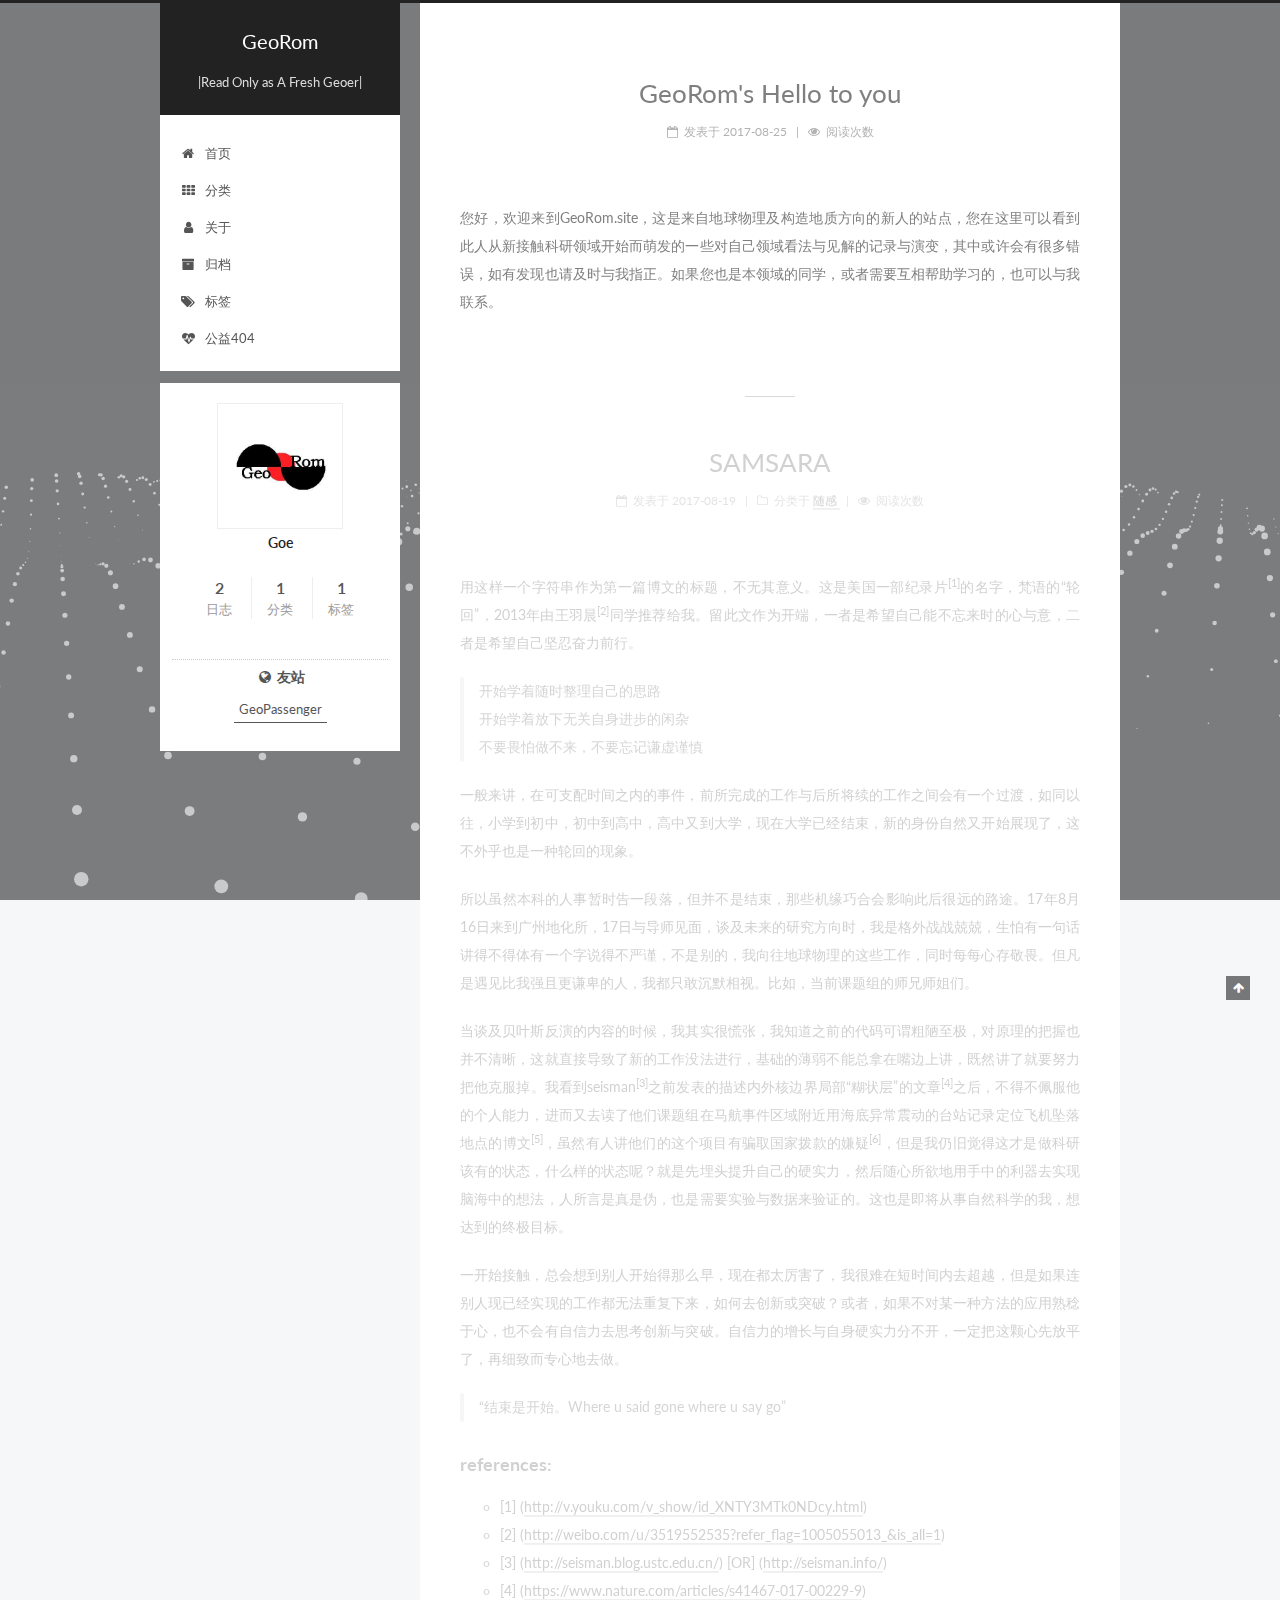
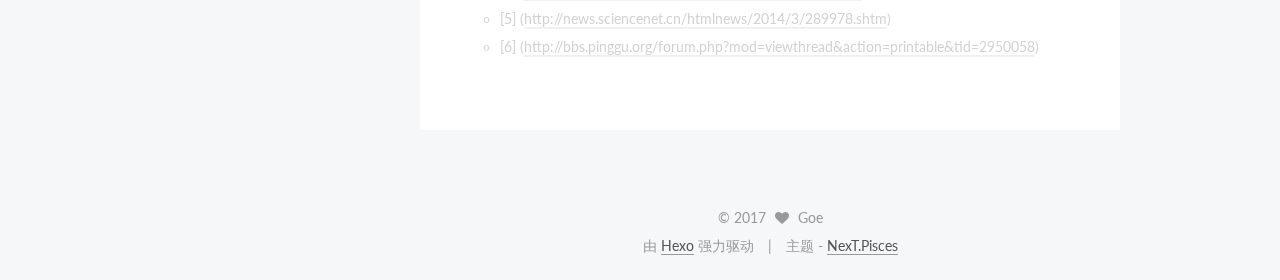
<file: index.html>
<!DOCTYPE html>



  


<html class="theme-next pisces use-motion" lang="zh-Hans">
<head>
  <meta charset="UTF-8"/>
<meta http-equiv="X-UA-Compatible" content="IE=edge" />
<meta name="viewport" content="width=device-width, initial-scale=1, maximum-scale=1"/>
<meta name="theme-color" content="#222">









<meta http-equiv="Cache-Control" content="no-transform" />
<meta http-equiv="Cache-Control" content="no-siteapp" />















  
  
  <link href="/lib/fancybox/source/jquery.fancybox.css?v=2.1.5" rel="stylesheet" type="text/css" />




  
  
  
  

  
    
    
  

  

  

  

  

  
    
    
    <link href="//fonts.googleapis.com/css?family=Lato:300,300italic,400,400italic,700,700italic&subset=latin,latin-ext" rel="stylesheet" type="text/css">
  






<link href="/lib/font-awesome/css/font-awesome.min.css?v=4.6.2" rel="stylesheet" type="text/css" />

<link href="/css/main.css?v=5.1.2" rel="stylesheet" type="text/css" />


  <meta name="keywords" content="Hexo, NexT" />








  <link rel="shortcut icon" type="image/x-icon" href="/favicon.ico?v=5.1.2" />






<meta property="og:type" content="website">
<meta property="og:title" content="GeoRom">
<meta property="og:url" content="http://georom.site/index.html">
<meta property="og:site_name" content="GeoRom">
<meta property="og:locale" content="zh-Hans">
<meta name="twitter:card" content="summary">
<meta name="twitter:title" content="GeoRom">



<script type="text/javascript" id="hexo.configurations">
  var NexT = window.NexT || {};
  var CONFIG = {
    root: '/',
    scheme: 'Pisces',
    sidebar: {"position":"left","display":"post","offset":12,"offset_float":12,"b2t":false,"scrollpercent":false,"onmobile":false},
    fancybox: true,
    tabs: true,
    motion: true,
    duoshuo: {
      userId: '0',
      author: '博主'
    },
    algolia: {
      applicationID: '',
      apiKey: '',
      indexName: '',
      hits: {"per_page":10},
      labels: {"input_placeholder":"Search for Posts","hits_empty":"We didn't find any results for the search: ${query}","hits_stats":"${hits} results found in ${time} ms"}
    }
  };
</script>



  <link rel="canonical" href="http://georom.site/"/>





  <title>GeoRom</title>
  





  <script type="text/javascript">
    var _hmt = _hmt || [];
    (function() {
      var hm = document.createElement("script");
      hm.src = "https://hm.baidu.com/hm.js?2c450b3058c0889947b4d451c3737093";
      var s = document.getElementsByTagName("script")[0];
      s.parentNode.insertBefore(hm, s);
    })();
  </script>




</head>

<body itemscope itemtype="http://schema.org/WebPage" lang="zh-Hans">

  
  
    
  

  <div class="container sidebar-position-left 
   page-home 
 ">
    <div class="headband"></div>

    <header id="header" class="header" itemscope itemtype="http://schema.org/WPHeader">
      <div class="header-inner"><div class="site-brand-wrapper">
  <div class="site-meta ">
    

    <div class="custom-logo-site-title">
      <a href="/"  class="brand" rel="start">
        <span class="logo-line-before"><i></i></span>
        <span class="site-title">GeoRom</span>
        <span class="logo-line-after"><i></i></span>
      </a>
    </div>
      
        <p class="site-subtitle">|Read Only as A Fresh Geoer|</p>
      
  </div>

  <div class="site-nav-toggle">
    <button>
      <span class="btn-bar"></span>
      <span class="btn-bar"></span>
      <span class="btn-bar"></span>
    </button>
  </div>
</div>

<nav class="site-nav">
  

  
    <ul id="menu" class="menu">
      
        
        <li class="menu-item menu-item-home">
          <a href="/" rel="section">
            
              <i class="menu-item-icon fa fa-fw fa-home"></i> <br />
            
            首页
          </a>
        </li>
      
        
        <li class="menu-item menu-item-categories">
          <a href="/categories/" rel="section">
            
              <i class="menu-item-icon fa fa-fw fa-th"></i> <br />
            
            分类
          </a>
        </li>
      
        
        <li class="menu-item menu-item-about">
          <a href="/about/" rel="section">
            
              <i class="menu-item-icon fa fa-fw fa-user"></i> <br />
            
            关于
          </a>
        </li>
      
        
        <li class="menu-item menu-item-archives">
          <a href="/archives/" rel="section">
            
              <i class="menu-item-icon fa fa-fw fa-archive"></i> <br />
            
            归档
          </a>
        </li>
      
        
        <li class="menu-item menu-item-tags">
          <a href="/tags/" rel="section">
            
              <i class="menu-item-icon fa fa-fw fa-tags"></i> <br />
            
            标签
          </a>
        </li>
      
        
        <li class="menu-item menu-item-commonweal">
          <a href="/404.html" rel="section">
            
              <i class="menu-item-icon fa fa-fw fa-heartbeat"></i> <br />
            
            公益404
          </a>
        </li>
      

      
    </ul>
  

  
</nav>



 </div>
    </header>

    <main id="main" class="main">
      <div class="main-inner">
        <div class="content-wrap">
          <div id="content" class="content">
            
  <section id="posts" class="posts-expand">
    
      

  

  
  
  

  <article class="post post-type-normal" itemscope itemtype="http://schema.org/Article">
  
  
  
  <div class="post-block">
    <link itemprop="mainEntityOfPage" href="http://georom.site/2017/08/25/hello-world/">

    <span hidden itemprop="author" itemscope itemtype="http://schema.org/Person">
      <meta itemprop="name" content="Goe">
      <meta itemprop="description" content="">
      <meta itemprop="image" content="/images/avatar.gif">
    </span>

    <span hidden itemprop="publisher" itemscope itemtype="http://schema.org/Organization">
      <meta itemprop="name" content="GeoRom">
    </span>

    
      <header class="post-header">

        
        
          <h1 class="post-title" itemprop="name headline">
                
                <a class="post-title-link" href="/2017/08/25/hello-world/" itemprop="url">GeoRom's Hello to you</a></h1>
        

        <div class="post-meta">
          <span class="post-time">
            
              <span class="post-meta-item-icon">
                <i class="fa fa-calendar-o"></i>
              </span>
              
                <span class="post-meta-item-text">发表于</span>
              
              <time title="创建于" itemprop="dateCreated datePublished" datetime="2017-08-25T09:30:09+08:00">
                2017-08-25
              </time>
            

            

            
          </span>

          

          
            
          

          
          
             <span id="/2017/08/25/hello-world/" class="leancloud_visitors" data-flag-title="GeoRom's Hello to you">
               <span class="post-meta-divider">|</span>
               <span class="post-meta-item-icon">
                 <i class="fa fa-eye"></i>
               </span>
               
                 <span class="post-meta-item-text">阅读次数 </span>
               
                 <span class="leancloud-visitors-count"></span>
             </span>
          

          

          

          

        </div>
      </header>
    

    
    
    
    <div class="post-body" itemprop="articleBody">

      
      

      
        
          
            <p>您好，欢迎来到GeoRom.site，这是来自地球物理及构造地质方向的新人的站点，您在这里可以看到此人从新接触科研领域开始而萌发的一些对自己领域看法与见解的记录与演变，其中或许会有很多错误，如有发现也请及时与我指正。如果您也是本领域的同学，或者需要互相帮助学习的，也可以与我联系。</p>

          
        
      
    </div>
    
    
    

    

    

    

    <footer class="post-footer">
      

      

      

      
      
        <div class="post-eof"></div>
      
    </footer>
  </div>
  
  
  
  </article>


    
      

  

  
  
  

  <article class="post post-type-normal" itemscope itemtype="http://schema.org/Article">
  
  
  
  <div class="post-block">
    <link itemprop="mainEntityOfPage" href="http://georom.site/2017/08/19/Samsara/">

    <span hidden itemprop="author" itemscope itemtype="http://schema.org/Person">
      <meta itemprop="name" content="Goe">
      <meta itemprop="description" content="">
      <meta itemprop="image" content="/images/avatar.gif">
    </span>

    <span hidden itemprop="publisher" itemscope itemtype="http://schema.org/Organization">
      <meta itemprop="name" content="GeoRom">
    </span>

    
      <header class="post-header">

        
        
          <h1 class="post-title" itemprop="name headline">
                
                <a class="post-title-link" href="/2017/08/19/Samsara/" itemprop="url">SAMSARA</a></h1>
        

        <div class="post-meta">
          <span class="post-time">
            
              <span class="post-meta-item-icon">
                <i class="fa fa-calendar-o"></i>
              </span>
              
                <span class="post-meta-item-text">发表于</span>
              
              <time title="创建于" itemprop="dateCreated datePublished" datetime="2017-08-19T19:57:17+08:00">
                2017-08-19
              </time>
            

            

            
          </span>

          
            <span class="post-category" >
            
              <span class="post-meta-divider">|</span>
            
              <span class="post-meta-item-icon">
                <i class="fa fa-folder-o"></i>
              </span>
              
                <span class="post-meta-item-text">分类于</span>
              
              
                <span itemprop="about" itemscope itemtype="http://schema.org/Thing">
                  <a href="/categories/Thinkings/" itemprop="url" rel="index">
                    <span itemprop="name">随感</span>
                  </a>
                </span>

                
                
              
            </span>
          

          
            
          

          
          
             <span id="/2017/08/19/Samsara/" class="leancloud_visitors" data-flag-title="SAMSARA">
               <span class="post-meta-divider">|</span>
               <span class="post-meta-item-icon">
                 <i class="fa fa-eye"></i>
               </span>
               
                 <span class="post-meta-item-text">阅读次数 </span>
               
                 <span class="leancloud-visitors-count"></span>
             </span>
          

          

          

          

        </div>
      </header>
    

    
    
    
    <div class="post-body" itemprop="articleBody">

      
      

      
        
          
            <p>用这样一个字符串作为第一篇博文的标题，不无其意义。这是美国一部纪录片<sup>[1]</sup>的名字，梵语的“轮回”，2013年由王羽晨<sup>[2]</sup>同学推荐给我。留此文作为开端，一者是希望自己能不忘来时的心与意，二者是希望自己坚忍奋力前行。</p>
<blockquote>
<p>开始学着随时整理自己的思路<br>开始学着放下无关自身进步的闲杂<br>不要畏怕做不来，不要忘记谦虚谨慎  <br></p>
</blockquote>
<p>一般来讲，在可支配时间之内的事件，前所完成的工作与后所将续的工作之间会有一个过渡，如同以往，小学到初中，初中到高中，高中又到大学，现在大学已经结束，新的身份自然又开始展现了，这不外乎也是一种轮回的现象。</p>
<p>所以虽然本科的人事暂时告一段落，但并不是结束，那些机缘巧合会影响此后很远的路途。17年8月16日来到广州地化所，17日与导师见面，谈及未来的研究方向时，我是格外战战兢兢，生怕有一句话讲得不得体有一个字说得不严谨，不是别的，我向往地球物理的这些工作，同时每每心存敬畏。但凡是遇见比我强且更谦卑的人，我都只敢沉默相视。比如，当前课题组的师兄师姐们。<br></p>
<p>当谈及贝叶斯反演的内容的时候，我其实很慌张，我知道之前的代码可谓粗陋至极，对原理的把握也并不清晰，这就直接导致了新的工作没法进行，基础的薄弱不能总拿在嘴边上讲，既然讲了就要努力把他克服掉。我看到seisman<sup>[3]</sup>之前发表的描述内外核边界局部“糊状层”的文章<sup>[4]</sup>之后，不得不佩服他的个人能力，进而又去读了他们课题组在马航事件区域附近用海底异常震动的台站记录定位飞机坠落地点的博文<sup>[5]</sup>，虽然有人讲他们的这个项目有骗取国家拨款的嫌疑<sup>[6]</sup>，但是我仍旧觉得这才是做科研该有的状态，什么样的状态呢？就是先埋头提升自己的硬实力，然后随心所欲地用手中的利器去实现脑海中的想法，人所言是真是伪，也是需要实验与数据来验证的。这也是即将从事自然科学的我，想达到的终极目标。<br></p>
<p>一开始接触，总会想到别人开始得那么早，现在都太厉害了，我很难在短时间内去超越，但是如果连别人现已经实现的工作都无法重复下来，如何去创新或突破？或者，如果不对某一种方法的应用熟稔于心，也不会有自信力去思考创新与突破。自信力的增长与自身硬实力分不开，一定把这颗心先放平了，再细致而专心地去做。</p>
<blockquote>
<p>“结束是开始。Where u said gone where u say go” </p>
</blockquote>
<h3 id="references"><a href="#references" class="headerlink" title="references:"></a>references:</h3><ul>
<li>[1] (<a href="http://v.youku.com/v_show/id_XNTY3MTk0NDcy.html" target="_blank" rel="external">http://v.youku.com/v_show/id_XNTY3MTk0NDcy.html</a>) </li>
<li>[2] (<a href="http://weibo.com/u/3519552535?refer_flag=1005055013_&amp;is_all=1" target="_blank" rel="external">http://weibo.com/u/3519552535?refer_flag=1005055013_&amp;is_all=1</a>)</li>
<li>[3] (<a href="http://seisman.blog.ustc.edu.cn/" target="_blank" rel="external">http://seisman.blog.ustc.edu.cn/</a>) [OR] (<a href="http://seisman.info/" target="_blank" rel="external">http://seisman.info/</a>)</li>
<li>[4] (<a href="https://www.nature.com/articles/s41467-017-00229-9" target="_blank" rel="external">https://www.nature.com/articles/s41467-017-00229-9</a>)</li>
<li>[5] (<a href="http://news.sciencenet.cn/htmlnews/2014/3/289978.shtm" target="_blank" rel="external">http://news.sciencenet.cn/htmlnews/2014/3/289978.shtm</a>)</li>
<li>[6] (<a href="http://bbs.pinggu.org/forum.php?mod=viewthread&amp;action=printable&amp;tid=2950058" target="_blank" rel="external">http://bbs.pinggu.org/forum.php?mod=viewthread&amp;action=printable&amp;tid=2950058</a>)</li>
</ul>

          
        
      
    </div>
    
    
    

    

    

    

    <footer class="post-footer">
      

      

      

      
      
        <div class="post-eof"></div>
      
    </footer>
  </div>
  
  
  
  </article>


    
  </section>

  


          </div>
          


          

        </div>
        
          
  
  <div class="sidebar-toggle">
    <div class="sidebar-toggle-line-wrap">
      <span class="sidebar-toggle-line sidebar-toggle-line-first"></span>
      <span class="sidebar-toggle-line sidebar-toggle-line-middle"></span>
      <span class="sidebar-toggle-line sidebar-toggle-line-last"></span>
    </div>
  </div>

  <aside id="sidebar" class="sidebar">
    
    <div class="sidebar-inner">

      

      

      <section class="site-overview sidebar-panel sidebar-panel-active">
        <div class="site-author motion-element" itemprop="author" itemscope itemtype="http://schema.org/Person">
          <img class="site-author-image" itemprop="image"
               src="/images/avatar.gif"
               alt="Goe" />
          <p class="site-author-name" itemprop="name">Goe</p>
           
              <p class="site-description motion-element" itemprop="description"></p>
          
        </div>
        <nav class="site-state motion-element">

          
            <div class="site-state-item site-state-posts">
              <a href="/archives/">
                <span class="site-state-item-count">2</span>
                <span class="site-state-item-name">日志</span>
              </a>
            </div>
          

          
            
            
            <div class="site-state-item site-state-categories">
              <a href="/categories/index.html">
                <span class="site-state-item-count">1</span>
                <span class="site-state-item-name">分类</span>
              </a>
            </div>
          

          
            
            
            <div class="site-state-item site-state-tags">
              <a href="/tags/index.html">
                <span class="site-state-item-count">1</span>
                <span class="site-state-item-name">标签</span>
              </a>
            </div>
          

        </nav>

        

        <div class="links-of-author motion-element">
          
        </div>

        
        

        
        
          <div class="links-of-blogroll motion-element links-of-blogroll-inline">
            <div class="links-of-blogroll-title">
              <i class="fa  fa-fw fa-globe"></i>
              友站
            </div>
            <ul class="links-of-blogroll-list">
              
                <li class="links-of-blogroll-item">
                  <a href="http://geopassenger.github.io/" title="GeoPassenger" target="_blank">GeoPassenger</a>
                </li>
              
            </ul>
          </div>
        

        


      </section>

      

      

    </div>
  </aside>


        
      </div>
    </main>

    <footer id="footer" class="footer">
      <div class="footer-inner">
        <div class="copyright" >
  
  &copy; 
  <span itemprop="copyrightYear">2017</span>
  <span class="with-love">
    <i class="fa fa-heart"></i>
  </span>
  <span class="author" itemprop="copyrightHolder">Goe</span>
</div>


<div class="powered-by">
  由 <a class="theme-link" href="https://hexo.io">Hexo</a> 强力驱动
</div>

<div class="theme-info">
  主题 -
  <a class="theme-link" href="https://github.com/iissnan/hexo-theme-next">
    NexT.Pisces
  </a>
</div>


        







        
      </div>
    </footer>

    
      <div class="back-to-top">
        <i class="fa fa-arrow-up"></i>
        
      </div>
    

  </div>

  

<script type="text/javascript">
  if (Object.prototype.toString.call(window.Promise) !== '[object Function]') {
    window.Promise = null;
  }
</script>









  




  
  









  
  <script type="text/javascript" src="/lib/jquery/index.js?v=2.1.3"></script>

  
  <script type="text/javascript" src="/lib/fastclick/lib/fastclick.min.js?v=1.0.6"></script>

  
  <script type="text/javascript" src="/lib/jquery_lazyload/jquery.lazyload.js?v=1.9.7"></script>

  
  <script type="text/javascript" src="/lib/velocity/velocity.min.js?v=1.2.1"></script>

  
  <script type="text/javascript" src="/lib/velocity/velocity.ui.min.js?v=1.2.1"></script>

  
  <script type="text/javascript" src="/lib/fancybox/source/jquery.fancybox.pack.js?v=2.1.5"></script>

  
  <script type="text/javascript" src="/lib/three/three.min.js"></script>

  
  <script type="text/javascript" src="/lib/three/three-waves.min.js"></script>


  


  <script type="text/javascript" src="/js/src/utils.js?v=5.1.2"></script>

  <script type="text/javascript" src="/js/src/motion.js?v=5.1.2"></script>



  
  


  <script type="text/javascript" src="/js/src/affix.js?v=5.1.2"></script>

  <script type="text/javascript" src="/js/src/schemes/pisces.js?v=5.1.2"></script>



  
    <script type="text/javascript" src="/js/src/scrollspy.js?v=5.1.2"></script>
<script type="text/javascript" src="/js/src/post-details.js?v=5.1.2"></script>

  

  


  <script type="text/javascript" src="/js/src/bootstrap.js?v=5.1.2"></script>



  


  




	





  
    

    
  





  






  





  

  
  <script src="https://cdn1.lncld.net/static/js/av-core-mini-0.6.4.js"></script>
  <script>AV.initialize("xGYlmsUWqq7Cf9TQ9kEsfIvv-gzGzoHsz", "LjLNMjYgLv3JV2y9hXqkErmh");</script>
  <script>
    function showTime(Counter) {
      var query = new AV.Query(Counter);
      var entries = [];
      var $visitors = $(".leancloud_visitors");

      $visitors.each(function () {
        entries.push( $(this).attr("id").trim() );
      });

      query.containedIn('url', entries);
      query.find()
        .done(function (results) {
          var COUNT_CONTAINER_REF = '.leancloud-visitors-count';

          if (results.length === 0) {
            $visitors.find(COUNT_CONTAINER_REF).text(0);
            return;
          }

          for (var i = 0; i < results.length; i++) {
            var item = results[i];
            var url = item.get('url');
            var time = item.get('time');
            var element = document.getElementById(url);

            $(element).find(COUNT_CONTAINER_REF).text(time);
          }
          for(var i = 0; i < entries.length; i++) {
            var url = entries[i];
            var element = document.getElementById(url);
            var countSpan = $(element).find(COUNT_CONTAINER_REF);
            if( countSpan.text() == '') {
              countSpan.text(0);
            }
          }
        })
        .fail(function (object, error) {
          console.log("Error: " + error.code + " " + error.message);
        });
    }

    function addCount(Counter) {
      var $visitors = $(".leancloud_visitors");
      var url = $visitors.attr('id').trim();
      var title = $visitors.attr('data-flag-title').trim();
      var query = new AV.Query(Counter);

      query.equalTo("url", url);
      query.find({
        success: function(results) {
          if (results.length > 0) {
            var counter = results[0];
            counter.fetchWhenSave(true);
            counter.increment("time");
            counter.save(null, {
              success: function(counter) {
                var $element = $(document.getElementById(url));
                $element.find('.leancloud-visitors-count').text(counter.get('time'));
              },
              error: function(counter, error) {
                console.log('Failed to save Visitor num, with error message: ' + error.message);
              }
            });
          } else {
            var newcounter = new Counter();
            /* Set ACL */
            var acl = new AV.ACL();
            acl.setPublicReadAccess(true);
            acl.setPublicWriteAccess(true);
            newcounter.setACL(acl);
            /* End Set ACL */
            newcounter.set("title", title);
            newcounter.set("url", url);
            newcounter.set("time", 1);
            newcounter.save(null, {
              success: function(newcounter) {
                var $element = $(document.getElementById(url));
                $element.find('.leancloud-visitors-count').text(newcounter.get('time'));
              },
              error: function(newcounter, error) {
                console.log('Failed to create');
              }
            });
          }
        },
        error: function(error) {
          console.log('Error:' + error.code + " " + error.message);
        }
      });
    }

    $(function() {
      var Counter = AV.Object.extend("Counter");
      if ($('.leancloud_visitors').length == 1) {
        addCount(Counter);
      } else if ($('.post-title-link').length > 1) {
        showTime(Counter);
      }
    });
  </script>



  

  

  

  

  

</body>
</html>
</file>
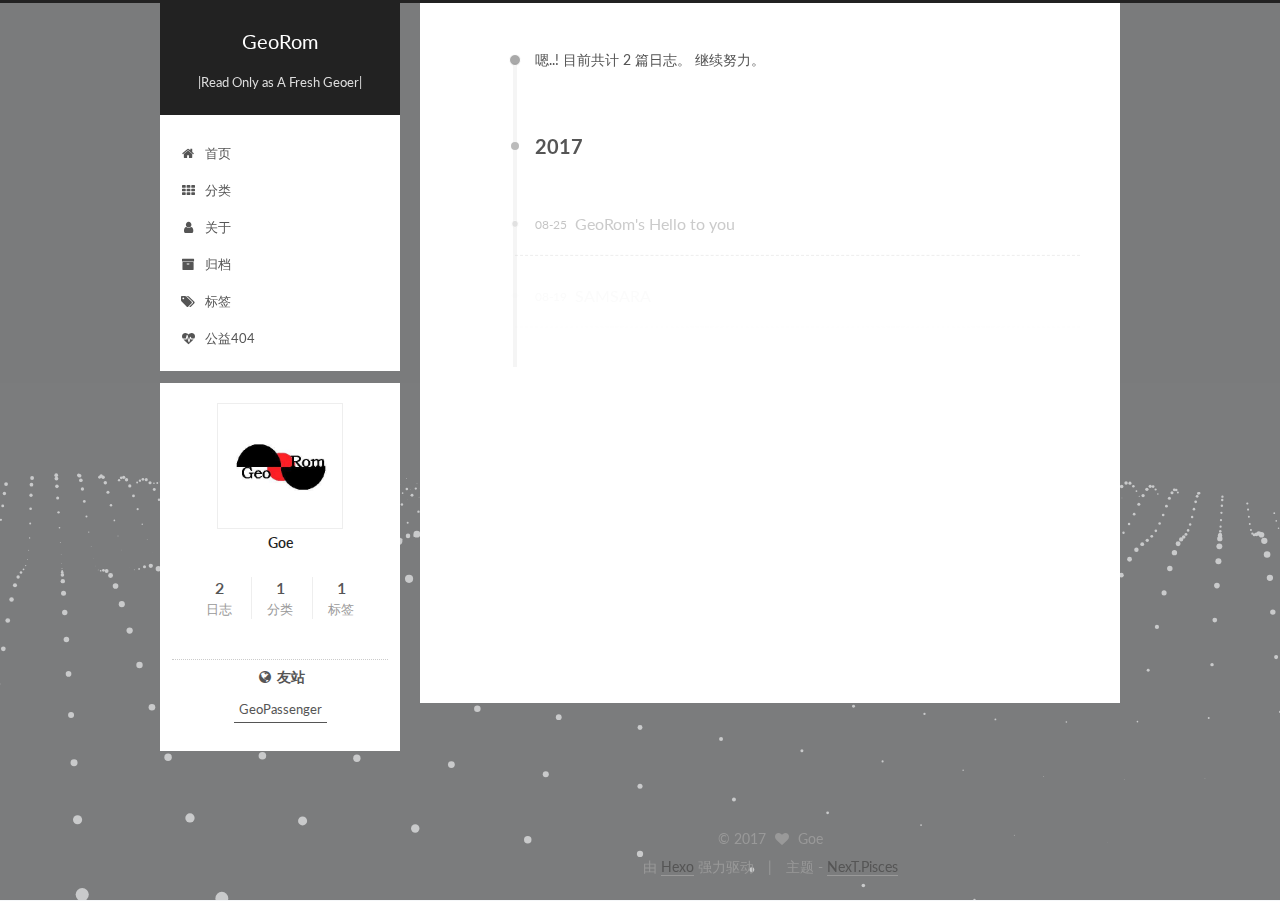
<file: archives/index.html>
<!DOCTYPE html>



  


<html class="theme-next pisces use-motion" lang="zh-Hans">
<head>
  <meta charset="UTF-8"/>
<meta http-equiv="X-UA-Compatible" content="IE=edge" />
<meta name="viewport" content="width=device-width, initial-scale=1, maximum-scale=1"/>
<meta name="theme-color" content="#222">









<meta http-equiv="Cache-Control" content="no-transform" />
<meta http-equiv="Cache-Control" content="no-siteapp" />















  
  
  <link href="/lib/fancybox/source/jquery.fancybox.css?v=2.1.5" rel="stylesheet" type="text/css" />




  
  
  
  

  
    
    
  

  

  

  

  

  
    
    
    <link href="//fonts.googleapis.com/css?family=Lato:300,300italic,400,400italic,700,700italic&subset=latin,latin-ext" rel="stylesheet" type="text/css">
  






<link href="/lib/font-awesome/css/font-awesome.min.css?v=4.6.2" rel="stylesheet" type="text/css" />

<link href="/css/main.css?v=5.1.2" rel="stylesheet" type="text/css" />


  <meta name="keywords" content="Hexo, NexT" />








  <link rel="shortcut icon" type="image/x-icon" href="/favicon.ico?v=5.1.2" />






<meta property="og:type" content="website">
<meta property="og:title" content="GeoRom">
<meta property="og:url" content="http://georom.site/archives/index.html">
<meta property="og:site_name" content="GeoRom">
<meta property="og:locale" content="zh-Hans">
<meta name="twitter:card" content="summary">
<meta name="twitter:title" content="GeoRom">



<script type="text/javascript" id="hexo.configurations">
  var NexT = window.NexT || {};
  var CONFIG = {
    root: '/',
    scheme: 'Pisces',
    sidebar: {"position":"left","display":"post","offset":12,"offset_float":12,"b2t":false,"scrollpercent":false,"onmobile":false},
    fancybox: true,
    tabs: true,
    motion: true,
    duoshuo: {
      userId: '0',
      author: '博主'
    },
    algolia: {
      applicationID: '',
      apiKey: '',
      indexName: '',
      hits: {"per_page":10},
      labels: {"input_placeholder":"Search for Posts","hits_empty":"We didn't find any results for the search: ${query}","hits_stats":"${hits} results found in ${time} ms"}
    }
  };
</script>



  <link rel="canonical" href="http://georom.site/archives/"/>





  <title>归档 | GeoRom</title>
  





  <script type="text/javascript">
    var _hmt = _hmt || [];
    (function() {
      var hm = document.createElement("script");
      hm.src = "https://hm.baidu.com/hm.js?2c450b3058c0889947b4d451c3737093";
      var s = document.getElementsByTagName("script")[0];
      s.parentNode.insertBefore(hm, s);
    })();
  </script>




</head>

<body itemscope itemtype="http://schema.org/WebPage" lang="zh-Hans">

  
  
    
  

  <div class="container sidebar-position-left  page-archive  ">
    <div class="headband"></div>

    <header id="header" class="header" itemscope itemtype="http://schema.org/WPHeader">
      <div class="header-inner"><div class="site-brand-wrapper">
  <div class="site-meta ">
    

    <div class="custom-logo-site-title">
      <a href="/"  class="brand" rel="start">
        <span class="logo-line-before"><i></i></span>
        <span class="site-title">GeoRom</span>
        <span class="logo-line-after"><i></i></span>
      </a>
    </div>
      
        <p class="site-subtitle">|Read Only as A Fresh Geoer|</p>
      
  </div>

  <div class="site-nav-toggle">
    <button>
      <span class="btn-bar"></span>
      <span class="btn-bar"></span>
      <span class="btn-bar"></span>
    </button>
  </div>
</div>

<nav class="site-nav">
  

  
    <ul id="menu" class="menu">
      
        
        <li class="menu-item menu-item-home">
          <a href="/" rel="section">
            
              <i class="menu-item-icon fa fa-fw fa-home"></i> <br />
            
            首页
          </a>
        </li>
      
        
        <li class="menu-item menu-item-categories">
          <a href="/categories/" rel="section">
            
              <i class="menu-item-icon fa fa-fw fa-th"></i> <br />
            
            分类
          </a>
        </li>
      
        
        <li class="menu-item menu-item-about">
          <a href="/about/" rel="section">
            
              <i class="menu-item-icon fa fa-fw fa-user"></i> <br />
            
            关于
          </a>
        </li>
      
        
        <li class="menu-item menu-item-archives">
          <a href="/archives/" rel="section">
            
              <i class="menu-item-icon fa fa-fw fa-archive"></i> <br />
            
            归档
          </a>
        </li>
      
        
        <li class="menu-item menu-item-tags">
          <a href="/tags/" rel="section">
            
              <i class="menu-item-icon fa fa-fw fa-tags"></i> <br />
            
            标签
          </a>
        </li>
      
        
        <li class="menu-item menu-item-commonweal">
          <a href="/404.html" rel="section">
            
              <i class="menu-item-icon fa fa-fw fa-heartbeat"></i> <br />
            
            公益404
          </a>
        </li>
      

      
    </ul>
  

  
</nav>



 </div>
    </header>

    <main id="main" class="main">
      <div class="main-inner">
        <div class="content-wrap">
          <div id="content" class="content">
            

  
  
  
  <div class="post-block archive">
    <div id="posts" class="posts-collapse">
      <span class="archive-move-on"></span>

      <span class="archive-page-counter">
        
        
        
          
        
        嗯..! 目前共计 2 篇日志。 继续努力。
      </span>

      

        
        
        

        
          
          <div class="collection-title">
            <h2 class="archive-year motion-element" id="archive-year-2017">2017</h2>
          </div>
        
        

        

  <article class="post post-type-normal" itemscope itemtype="http://schema.org/Article">
    <header class="post-header">

      <h2 class="post-title">
        
            <a class="post-title-link" href="/2017/08/25/hello-world/" itemprop="url">
              
                <span itemprop="name">GeoRom's Hello to you</span>
              
            </a>
        
      </h2>

      <div class="post-meta">
        <time class="post-time" itemprop="dateCreated"
              datetime="2017-08-25T09:30:09+08:00"
              content="2017-08-25" >
          08-25
        </time>
      </div>

    </header>
  </article>



      

        
        
        

        
        

        

  <article class="post post-type-normal" itemscope itemtype="http://schema.org/Article">
    <header class="post-header">

      <h2 class="post-title">
        
            <a class="post-title-link" href="/2017/08/19/Samsara/" itemprop="url">
              
                <span itemprop="name">SAMSARA</span>
              
            </a>
        
      </h2>

      <div class="post-meta">
        <time class="post-time" itemprop="dateCreated"
              datetime="2017-08-19T19:57:17+08:00"
              content="2017-08-19" >
          08-19
        </time>
      </div>

    </header>
  </article>



      

    </div>
  </div>
  
  
  

  



          </div>
          


          

        </div>
        
          
  
  <div class="sidebar-toggle">
    <div class="sidebar-toggle-line-wrap">
      <span class="sidebar-toggle-line sidebar-toggle-line-first"></span>
      <span class="sidebar-toggle-line sidebar-toggle-line-middle"></span>
      <span class="sidebar-toggle-line sidebar-toggle-line-last"></span>
    </div>
  </div>

  <aside id="sidebar" class="sidebar">
    
    <div class="sidebar-inner">

      

      

      <section class="site-overview sidebar-panel sidebar-panel-active">
        <div class="site-author motion-element" itemprop="author" itemscope itemtype="http://schema.org/Person">
          <img class="site-author-image" itemprop="image"
               src="/images/avatar.gif"
               alt="Goe" />
          <p class="site-author-name" itemprop="name">Goe</p>
           
              <p class="site-description motion-element" itemprop="description"></p>
          
        </div>
        <nav class="site-state motion-element">

          
            <div class="site-state-item site-state-posts">
              <a href="/archives/">
                <span class="site-state-item-count">2</span>
                <span class="site-state-item-name">日志</span>
              </a>
            </div>
          

          
            
            
            <div class="site-state-item site-state-categories">
              <a href="/categories/index.html">
                <span class="site-state-item-count">1</span>
                <span class="site-state-item-name">分类</span>
              </a>
            </div>
          

          
            
            
            <div class="site-state-item site-state-tags">
              <a href="/tags/index.html">
                <span class="site-state-item-count">1</span>
                <span class="site-state-item-name">标签</span>
              </a>
            </div>
          

        </nav>

        

        <div class="links-of-author motion-element">
          
        </div>

        
        

        
        
          <div class="links-of-blogroll motion-element links-of-blogroll-inline">
            <div class="links-of-blogroll-title">
              <i class="fa  fa-fw fa-globe"></i>
              友站
            </div>
            <ul class="links-of-blogroll-list">
              
                <li class="links-of-blogroll-item">
                  <a href="http://geopassenger.github.io/" title="GeoPassenger" target="_blank">GeoPassenger</a>
                </li>
              
            </ul>
          </div>
        

        


      </section>

      

      

    </div>
  </aside>


        
      </div>
    </main>

    <footer id="footer" class="footer">
      <div class="footer-inner">
        <div class="copyright" >
  
  &copy; 
  <span itemprop="copyrightYear">2017</span>
  <span class="with-love">
    <i class="fa fa-heart"></i>
  </span>
  <span class="author" itemprop="copyrightHolder">Goe</span>
</div>


<div class="powered-by">
  由 <a class="theme-link" href="https://hexo.io">Hexo</a> 强力驱动
</div>

<div class="theme-info">
  主题 -
  <a class="theme-link" href="https://github.com/iissnan/hexo-theme-next">
    NexT.Pisces
  </a>
</div>


        







        
      </div>
    </footer>

    
      <div class="back-to-top">
        <i class="fa fa-arrow-up"></i>
        
      </div>
    

  </div>

  

<script type="text/javascript">
  if (Object.prototype.toString.call(window.Promise) !== '[object Function]') {
    window.Promise = null;
  }
</script>









  




  
  









  
  <script type="text/javascript" src="/lib/jquery/index.js?v=2.1.3"></script>

  
  <script type="text/javascript" src="/lib/fastclick/lib/fastclick.min.js?v=1.0.6"></script>

  
  <script type="text/javascript" src="/lib/jquery_lazyload/jquery.lazyload.js?v=1.9.7"></script>

  
  <script type="text/javascript" src="/lib/velocity/velocity.min.js?v=1.2.1"></script>

  
  <script type="text/javascript" src="/lib/velocity/velocity.ui.min.js?v=1.2.1"></script>

  
  <script type="text/javascript" src="/lib/fancybox/source/jquery.fancybox.pack.js?v=2.1.5"></script>

  
  <script type="text/javascript" src="/lib/three/three.min.js"></script>

  
  <script type="text/javascript" src="/lib/three/three-waves.min.js"></script>


  


  <script type="text/javascript" src="/js/src/utils.js?v=5.1.2"></script>

  <script type="text/javascript" src="/js/src/motion.js?v=5.1.2"></script>



  
  


  <script type="text/javascript" src="/js/src/affix.js?v=5.1.2"></script>

  <script type="text/javascript" src="/js/src/schemes/pisces.js?v=5.1.2"></script>



  
  
    <script type="text/javascript" id="motion.page.archive">
      $('.archive-year').velocity('transition.slideLeftIn');
    </script>
  


  


  <script type="text/javascript" src="/js/src/bootstrap.js?v=5.1.2"></script>



  


  




	





  
    

    
  





  






  





  

  
  <script src="https://cdn1.lncld.net/static/js/av-core-mini-0.6.4.js"></script>
  <script>AV.initialize("xGYlmsUWqq7Cf9TQ9kEsfIvv-gzGzoHsz", "LjLNMjYgLv3JV2y9hXqkErmh");</script>
  <script>
    function showTime(Counter) {
      var query = new AV.Query(Counter);
      var entries = [];
      var $visitors = $(".leancloud_visitors");

      $visitors.each(function () {
        entries.push( $(this).attr("id").trim() );
      });

      query.containedIn('url', entries);
      query.find()
        .done(function (results) {
          var COUNT_CONTAINER_REF = '.leancloud-visitors-count';

          if (results.length === 0) {
            $visitors.find(COUNT_CONTAINER_REF).text(0);
            return;
          }

          for (var i = 0; i < results.length; i++) {
            var item = results[i];
            var url = item.get('url');
            var time = item.get('time');
            var element = document.getElementById(url);

            $(element).find(COUNT_CONTAINER_REF).text(time);
          }
          for(var i = 0; i < entries.length; i++) {
            var url = entries[i];
            var element = document.getElementById(url);
            var countSpan = $(element).find(COUNT_CONTAINER_REF);
            if( countSpan.text() == '') {
              countSpan.text(0);
            }
          }
        })
        .fail(function (object, error) {
          console.log("Error: " + error.code + " " + error.message);
        });
    }

    function addCount(Counter) {
      var $visitors = $(".leancloud_visitors");
      var url = $visitors.attr('id').trim();
      var title = $visitors.attr('data-flag-title').trim();
      var query = new AV.Query(Counter);

      query.equalTo("url", url);
      query.find({
        success: function(results) {
          if (results.length > 0) {
            var counter = results[0];
            counter.fetchWhenSave(true);
            counter.increment("time");
            counter.save(null, {
              success: function(counter) {
                var $element = $(document.getElementById(url));
                $element.find('.leancloud-visitors-count').text(counter.get('time'));
              },
              error: function(counter, error) {
                console.log('Failed to save Visitor num, with error message: ' + error.message);
              }
            });
          } else {
            var newcounter = new Counter();
            /* Set ACL */
            var acl = new AV.ACL();
            acl.setPublicReadAccess(true);
            acl.setPublicWriteAccess(true);
            newcounter.setACL(acl);
            /* End Set ACL */
            newcounter.set("title", title);
            newcounter.set("url", url);
            newcounter.set("time", 1);
            newcounter.save(null, {
              success: function(newcounter) {
                var $element = $(document.getElementById(url));
                $element.find('.leancloud-visitors-count').text(newcounter.get('time'));
              },
              error: function(newcounter, error) {
                console.log('Failed to create');
              }
            });
          }
        },
        error: function(error) {
          console.log('Error:' + error.code + " " + error.message);
        }
      });
    }

    $(function() {
      var Counter = AV.Object.extend("Counter");
      if ($('.leancloud_visitors').length == 1) {
        addCount(Counter);
      } else if ($('.post-title-link').length > 1) {
        showTime(Counter);
      }
    });
  </script>



  

  

  

  

  

</body>
</html>
</file>
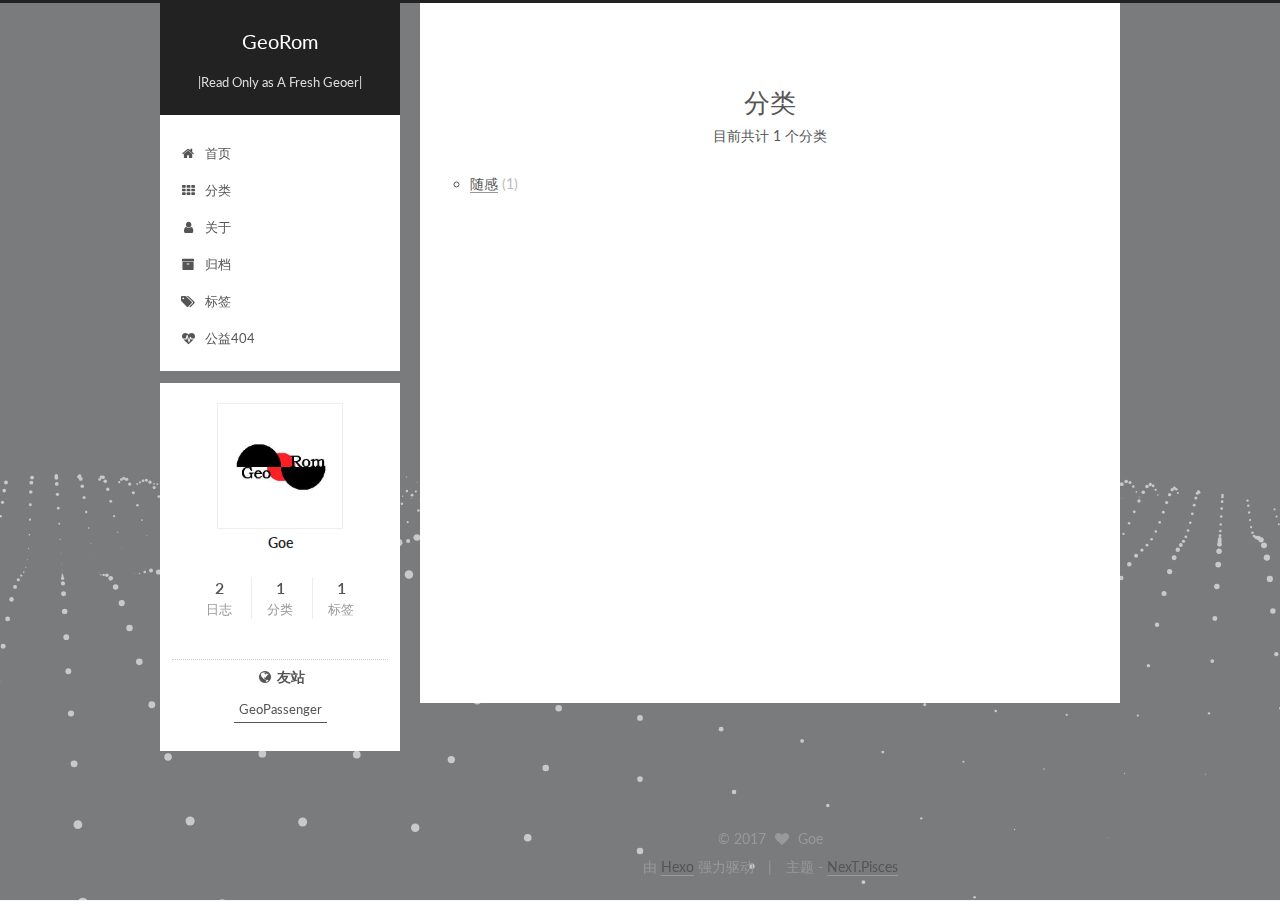
<file: categories/index.html>
<!DOCTYPE html>



  


<html class="theme-next pisces use-motion" lang="zh-Hans">
<head>
  <meta charset="UTF-8"/>
<meta http-equiv="X-UA-Compatible" content="IE=edge" />
<meta name="viewport" content="width=device-width, initial-scale=1, maximum-scale=1"/>
<meta name="theme-color" content="#222">









<meta http-equiv="Cache-Control" content="no-transform" />
<meta http-equiv="Cache-Control" content="no-siteapp" />















  
  
  <link href="/lib/fancybox/source/jquery.fancybox.css?v=2.1.5" rel="stylesheet" type="text/css" />




  
  
  
  

  
    
    
  

  

  

  

  

  
    
    
    <link href="//fonts.googleapis.com/css?family=Lato:300,300italic,400,400italic,700,700italic&subset=latin,latin-ext" rel="stylesheet" type="text/css">
  






<link href="/lib/font-awesome/css/font-awesome.min.css?v=4.6.2" rel="stylesheet" type="text/css" />

<link href="/css/main.css?v=5.1.2" rel="stylesheet" type="text/css" />


  <meta name="keywords" content="Hexo, NexT" />








  <link rel="shortcut icon" type="image/x-icon" href="/favicon.ico?v=5.1.2" />






<meta property="og:type" content="website">
<meta property="og:title" content="分类">
<meta property="og:url" content="http://georom.site/categories/index.html">
<meta property="og:site_name" content="GeoRom">
<meta property="og:locale" content="zh-Hans">
<meta property="og:updated_time" content="2017-08-20T00:32:40.118Z">
<meta name="twitter:card" content="summary">
<meta name="twitter:title" content="分类">



<script type="text/javascript" id="hexo.configurations">
  var NexT = window.NexT || {};
  var CONFIG = {
    root: '/',
    scheme: 'Pisces',
    sidebar: {"position":"left","display":"post","offset":12,"offset_float":12,"b2t":false,"scrollpercent":false,"onmobile":false},
    fancybox: true,
    tabs: true,
    motion: true,
    duoshuo: {
      userId: '0',
      author: '博主'
    },
    algolia: {
      applicationID: '',
      apiKey: '',
      indexName: '',
      hits: {"per_page":10},
      labels: {"input_placeholder":"Search for Posts","hits_empty":"We didn't find any results for the search: ${query}","hits_stats":"${hits} results found in ${time} ms"}
    }
  };
</script>



  <link rel="canonical" href="http://georom.site/categories/"/>





  <title>分类 | GeoRom</title>
  





  <script type="text/javascript">
    var _hmt = _hmt || [];
    (function() {
      var hm = document.createElement("script");
      hm.src = "https://hm.baidu.com/hm.js?2c450b3058c0889947b4d451c3737093";
      var s = document.getElementsByTagName("script")[0];
      s.parentNode.insertBefore(hm, s);
    })();
  </script>




</head>

<body itemscope itemtype="http://schema.org/WebPage" lang="zh-Hans">

  
  
    
  

  <div class="container sidebar-position-left page-post-detail ">
    <div class="headband"></div>

    <header id="header" class="header" itemscope itemtype="http://schema.org/WPHeader">
      <div class="header-inner"><div class="site-brand-wrapper">
  <div class="site-meta ">
    

    <div class="custom-logo-site-title">
      <a href="/"  class="brand" rel="start">
        <span class="logo-line-before"><i></i></span>
        <span class="site-title">GeoRom</span>
        <span class="logo-line-after"><i></i></span>
      </a>
    </div>
      
        <p class="site-subtitle">|Read Only as A Fresh Geoer|</p>
      
  </div>

  <div class="site-nav-toggle">
    <button>
      <span class="btn-bar"></span>
      <span class="btn-bar"></span>
      <span class="btn-bar"></span>
    </button>
  </div>
</div>

<nav class="site-nav">
  

  
    <ul id="menu" class="menu">
      
        
        <li class="menu-item menu-item-home">
          <a href="/" rel="section">
            
              <i class="menu-item-icon fa fa-fw fa-home"></i> <br />
            
            首页
          </a>
        </li>
      
        
        <li class="menu-item menu-item-categories">
          <a href="/categories/" rel="section">
            
              <i class="menu-item-icon fa fa-fw fa-th"></i> <br />
            
            分类
          </a>
        </li>
      
        
        <li class="menu-item menu-item-about">
          <a href="/about/" rel="section">
            
              <i class="menu-item-icon fa fa-fw fa-user"></i> <br />
            
            关于
          </a>
        </li>
      
        
        <li class="menu-item menu-item-archives">
          <a href="/archives/" rel="section">
            
              <i class="menu-item-icon fa fa-fw fa-archive"></i> <br />
            
            归档
          </a>
        </li>
      
        
        <li class="menu-item menu-item-tags">
          <a href="/tags/" rel="section">
            
              <i class="menu-item-icon fa fa-fw fa-tags"></i> <br />
            
            标签
          </a>
        </li>
      
        
        <li class="menu-item menu-item-commonweal">
          <a href="/404.html" rel="section">
            
              <i class="menu-item-icon fa fa-fw fa-heartbeat"></i> <br />
            
            公益404
          </a>
        </li>
      

      
    </ul>
  

  
</nav>



 </div>
    </header>

    <main id="main" class="main">
      <div class="main-inner">
        <div class="content-wrap">
          <div id="content" class="content">
            

  <div id="posts" class="posts-expand">
    
    
    
    <div class="post-block page">
      <header class="post-header">

	<h1 class="post-title" itemprop="name headline">分类</h1>



</header>

      
      
      
      <div class="post-body">
        
        
          <div class="category-all-page">
            <div class="category-all-title">
                目前共计 1 个分类
            </div>
            <div class="category-all">
              <ul class="category-list"><li class="category-list-item"><a class="category-list-link" href="/categories/Thinkings/">随感</a><span class="category-list-count">1</span></li></ul>
            </div>
          </div>
        
      </div>
      
      
      
    </div>
    
    
    
  </div>


          </div>
          


          

        </div>
        
          
  
  <div class="sidebar-toggle">
    <div class="sidebar-toggle-line-wrap">
      <span class="sidebar-toggle-line sidebar-toggle-line-first"></span>
      <span class="sidebar-toggle-line sidebar-toggle-line-middle"></span>
      <span class="sidebar-toggle-line sidebar-toggle-line-last"></span>
    </div>
  </div>

  <aside id="sidebar" class="sidebar">
    
    <div class="sidebar-inner">

      

      

      <section class="site-overview sidebar-panel sidebar-panel-active">
        <div class="site-author motion-element" itemprop="author" itemscope itemtype="http://schema.org/Person">
          <img class="site-author-image" itemprop="image"
               src="/images/avatar.gif"
               alt="Goe" />
          <p class="site-author-name" itemprop="name">Goe</p>
           
              <p class="site-description motion-element" itemprop="description"></p>
          
        </div>
        <nav class="site-state motion-element">

          
            <div class="site-state-item site-state-posts">
              <a href="/archives/">
                <span class="site-state-item-count">2</span>
                <span class="site-state-item-name">日志</span>
              </a>
            </div>
          

          
            
            
            <div class="site-state-item site-state-categories">
              <a href="/categories/index.html">
                <span class="site-state-item-count">1</span>
                <span class="site-state-item-name">分类</span>
              </a>
            </div>
          

          
            
            
            <div class="site-state-item site-state-tags">
              <a href="/tags/index.html">
                <span class="site-state-item-count">1</span>
                <span class="site-state-item-name">标签</span>
              </a>
            </div>
          

        </nav>

        

        <div class="links-of-author motion-element">
          
        </div>

        
        

        
        
          <div class="links-of-blogroll motion-element links-of-blogroll-inline">
            <div class="links-of-blogroll-title">
              <i class="fa  fa-fw fa-globe"></i>
              友站
            </div>
            <ul class="links-of-blogroll-list">
              
                <li class="links-of-blogroll-item">
                  <a href="http://geopassenger.github.io/" title="GeoPassenger" target="_blank">GeoPassenger</a>
                </li>
              
            </ul>
          </div>
        

        


      </section>

      

      

    </div>
  </aside>


        
      </div>
    </main>

    <footer id="footer" class="footer">
      <div class="footer-inner">
        <div class="copyright" >
  
  &copy; 
  <span itemprop="copyrightYear">2017</span>
  <span class="with-love">
    <i class="fa fa-heart"></i>
  </span>
  <span class="author" itemprop="copyrightHolder">Goe</span>
</div>


<div class="powered-by">
  由 <a class="theme-link" href="https://hexo.io">Hexo</a> 强力驱动
</div>

<div class="theme-info">
  主题 -
  <a class="theme-link" href="https://github.com/iissnan/hexo-theme-next">
    NexT.Pisces
  </a>
</div>


        







        
      </div>
    </footer>

    
      <div class="back-to-top">
        <i class="fa fa-arrow-up"></i>
        
      </div>
    

  </div>

  

<script type="text/javascript">
  if (Object.prototype.toString.call(window.Promise) !== '[object Function]') {
    window.Promise = null;
  }
</script>









  




  
  









  
  <script type="text/javascript" src="/lib/jquery/index.js?v=2.1.3"></script>

  
  <script type="text/javascript" src="/lib/fastclick/lib/fastclick.min.js?v=1.0.6"></script>

  
  <script type="text/javascript" src="/lib/jquery_lazyload/jquery.lazyload.js?v=1.9.7"></script>

  
  <script type="text/javascript" src="/lib/velocity/velocity.min.js?v=1.2.1"></script>

  
  <script type="text/javascript" src="/lib/velocity/velocity.ui.min.js?v=1.2.1"></script>

  
  <script type="text/javascript" src="/lib/fancybox/source/jquery.fancybox.pack.js?v=2.1.5"></script>

  
  <script type="text/javascript" src="/lib/three/three.min.js"></script>

  
  <script type="text/javascript" src="/lib/three/three-waves.min.js"></script>


  


  <script type="text/javascript" src="/js/src/utils.js?v=5.1.2"></script>

  <script type="text/javascript" src="/js/src/motion.js?v=5.1.2"></script>



  
  


  <script type="text/javascript" src="/js/src/affix.js?v=5.1.2"></script>

  <script type="text/javascript" src="/js/src/schemes/pisces.js?v=5.1.2"></script>



  
    <script type="text/javascript" src="/js/src/scrollspy.js?v=5.1.2"></script>
<script type="text/javascript" src="/js/src/post-details.js?v=5.1.2"></script>

  

  


  <script type="text/javascript" src="/js/src/bootstrap.js?v=5.1.2"></script>



  


  




	





  
    

    
  





  






  





  

  
  <script src="https://cdn1.lncld.net/static/js/av-core-mini-0.6.4.js"></script>
  <script>AV.initialize("xGYlmsUWqq7Cf9TQ9kEsfIvv-gzGzoHsz", "LjLNMjYgLv3JV2y9hXqkErmh");</script>
  <script>
    function showTime(Counter) {
      var query = new AV.Query(Counter);
      var entries = [];
      var $visitors = $(".leancloud_visitors");

      $visitors.each(function () {
        entries.push( $(this).attr("id").trim() );
      });

      query.containedIn('url', entries);
      query.find()
        .done(function (results) {
          var COUNT_CONTAINER_REF = '.leancloud-visitors-count';

          if (results.length === 0) {
            $visitors.find(COUNT_CONTAINER_REF).text(0);
            return;
          }

          for (var i = 0; i < results.length; i++) {
            var item = results[i];
            var url = item.get('url');
            var time = item.get('time');
            var element = document.getElementById(url);

            $(element).find(COUNT_CONTAINER_REF).text(time);
          }
          for(var i = 0; i < entries.length; i++) {
            var url = entries[i];
            var element = document.getElementById(url);
            var countSpan = $(element).find(COUNT_CONTAINER_REF);
            if( countSpan.text() == '') {
              countSpan.text(0);
            }
          }
        })
        .fail(function (object, error) {
          console.log("Error: " + error.code + " " + error.message);
        });
    }

    function addCount(Counter) {
      var $visitors = $(".leancloud_visitors");
      var url = $visitors.attr('id').trim();
      var title = $visitors.attr('data-flag-title').trim();
      var query = new AV.Query(Counter);

      query.equalTo("url", url);
      query.find({
        success: function(results) {
          if (results.length > 0) {
            var counter = results[0];
            counter.fetchWhenSave(true);
            counter.increment("time");
            counter.save(null, {
              success: function(counter) {
                var $element = $(document.getElementById(url));
                $element.find('.leancloud-visitors-count').text(counter.get('time'));
              },
              error: function(counter, error) {
                console.log('Failed to save Visitor num, with error message: ' + error.message);
              }
            });
          } else {
            var newcounter = new Counter();
            /* Set ACL */
            var acl = new AV.ACL();
            acl.setPublicReadAccess(true);
            acl.setPublicWriteAccess(true);
            newcounter.setACL(acl);
            /* End Set ACL */
            newcounter.set("title", title);
            newcounter.set("url", url);
            newcounter.set("time", 1);
            newcounter.save(null, {
              success: function(newcounter) {
                var $element = $(document.getElementById(url));
                $element.find('.leancloud-visitors-count').text(newcounter.get('time'));
              },
              error: function(newcounter, error) {
                console.log('Failed to create');
              }
            });
          }
        },
        error: function(error) {
          console.log('Error:' + error.code + " " + error.message);
        }
      });
    }

    $(function() {
      var Counter = AV.Object.extend("Counter");
      if ($('.leancloud_visitors').length == 1) {
        addCount(Counter);
      } else if ($('.post-title-link').length > 1) {
        showTime(Counter);
      }
    });
  </script>



  

  

  

  

  

</body>
</html>
</file>
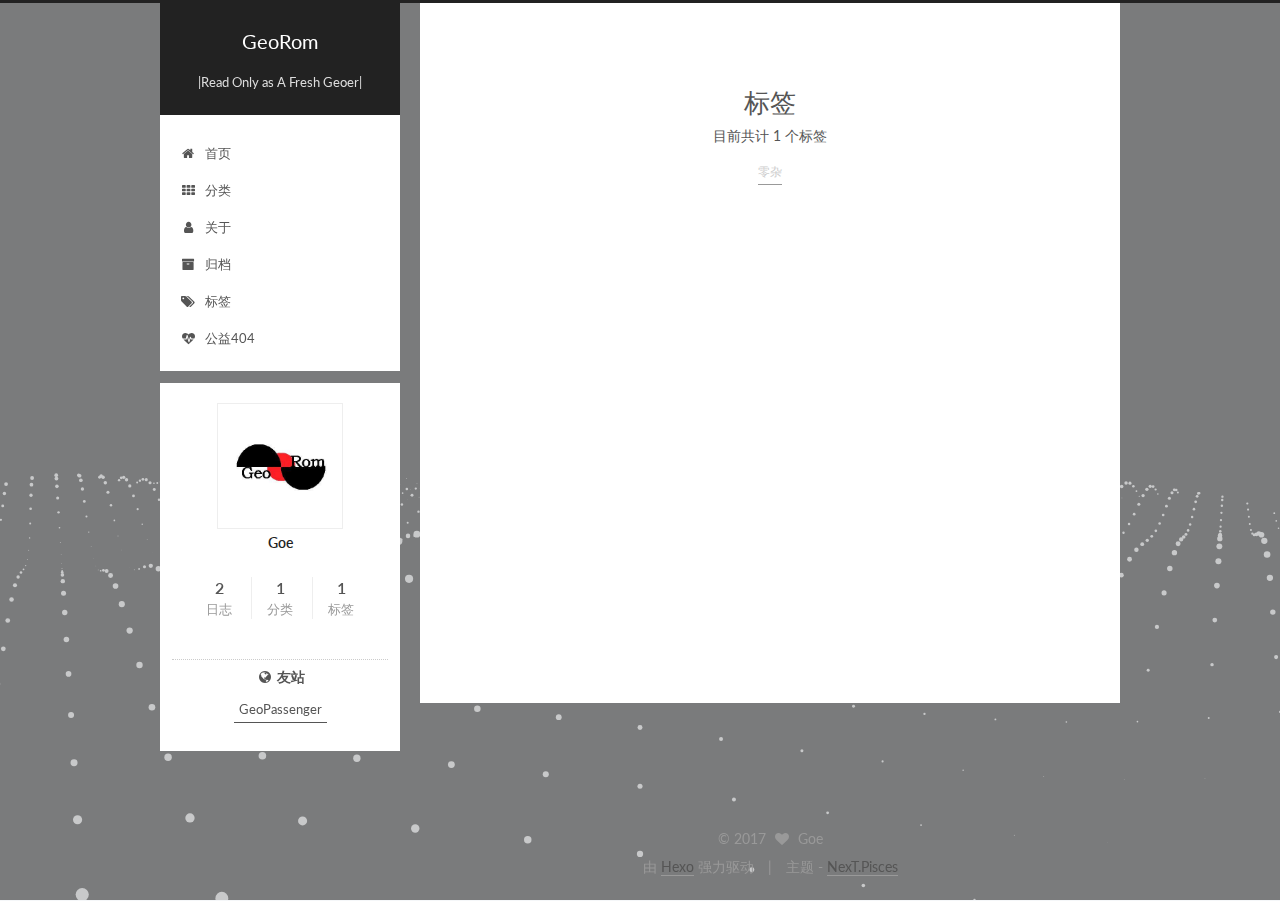
<file: tags/index.html>
<!DOCTYPE html>



  


<html class="theme-next pisces use-motion" lang="zh-Hans">
<head>
  <meta charset="UTF-8"/>
<meta http-equiv="X-UA-Compatible" content="IE=edge" />
<meta name="viewport" content="width=device-width, initial-scale=1, maximum-scale=1"/>
<meta name="theme-color" content="#222">









<meta http-equiv="Cache-Control" content="no-transform" />
<meta http-equiv="Cache-Control" content="no-siteapp" />















  
  
  <link href="/lib/fancybox/source/jquery.fancybox.css?v=2.1.5" rel="stylesheet" type="text/css" />




  
  
  
  

  
    
    
  

  

  

  

  

  
    
    
    <link href="//fonts.googleapis.com/css?family=Lato:300,300italic,400,400italic,700,700italic&subset=latin,latin-ext" rel="stylesheet" type="text/css">
  






<link href="/lib/font-awesome/css/font-awesome.min.css?v=4.6.2" rel="stylesheet" type="text/css" />

<link href="/css/main.css?v=5.1.2" rel="stylesheet" type="text/css" />


  <meta name="keywords" content="Hexo, NexT" />








  <link rel="shortcut icon" type="image/x-icon" href="/favicon.ico?v=5.1.2" />






<meta property="og:type" content="website">
<meta property="og:title" content="标签">
<meta property="og:url" content="http://georom.site/tags/index.html">
<meta property="og:site_name" content="GeoRom">
<meta property="og:locale" content="zh-Hans">
<meta property="og:updated_time" content="2017-08-20T00:48:06.837Z">
<meta name="twitter:card" content="summary">
<meta name="twitter:title" content="标签">



<script type="text/javascript" id="hexo.configurations">
  var NexT = window.NexT || {};
  var CONFIG = {
    root: '/',
    scheme: 'Pisces',
    sidebar: {"position":"left","display":"post","offset":12,"offset_float":12,"b2t":false,"scrollpercent":false,"onmobile":false},
    fancybox: true,
    tabs: true,
    motion: true,
    duoshuo: {
      userId: '0',
      author: '博主'
    },
    algolia: {
      applicationID: '',
      apiKey: '',
      indexName: '',
      hits: {"per_page":10},
      labels: {"input_placeholder":"Search for Posts","hits_empty":"We didn't find any results for the search: ${query}","hits_stats":"${hits} results found in ${time} ms"}
    }
  };
</script>



  <link rel="canonical" href="http://georom.site/tags/"/>





  <title>标签 | GeoRom</title>
  





  <script type="text/javascript">
    var _hmt = _hmt || [];
    (function() {
      var hm = document.createElement("script");
      hm.src = "https://hm.baidu.com/hm.js?2c450b3058c0889947b4d451c3737093";
      var s = document.getElementsByTagName("script")[0];
      s.parentNode.insertBefore(hm, s);
    })();
  </script>




</head>

<body itemscope itemtype="http://schema.org/WebPage" lang="zh-Hans">

  
  
    
  

  <div class="container sidebar-position-left page-post-detail ">
    <div class="headband"></div>

    <header id="header" class="header" itemscope itemtype="http://schema.org/WPHeader">
      <div class="header-inner"><div class="site-brand-wrapper">
  <div class="site-meta ">
    

    <div class="custom-logo-site-title">
      <a href="/"  class="brand" rel="start">
        <span class="logo-line-before"><i></i></span>
        <span class="site-title">GeoRom</span>
        <span class="logo-line-after"><i></i></span>
      </a>
    </div>
      
        <p class="site-subtitle">|Read Only as A Fresh Geoer|</p>
      
  </div>

  <div class="site-nav-toggle">
    <button>
      <span class="btn-bar"></span>
      <span class="btn-bar"></span>
      <span class="btn-bar"></span>
    </button>
  </div>
</div>

<nav class="site-nav">
  

  
    <ul id="menu" class="menu">
      
        
        <li class="menu-item menu-item-home">
          <a href="/" rel="section">
            
              <i class="menu-item-icon fa fa-fw fa-home"></i> <br />
            
            首页
          </a>
        </li>
      
        
        <li class="menu-item menu-item-categories">
          <a href="/categories/" rel="section">
            
              <i class="menu-item-icon fa fa-fw fa-th"></i> <br />
            
            分类
          </a>
        </li>
      
        
        <li class="menu-item menu-item-about">
          <a href="/about/" rel="section">
            
              <i class="menu-item-icon fa fa-fw fa-user"></i> <br />
            
            关于
          </a>
        </li>
      
        
        <li class="menu-item menu-item-archives">
          <a href="/archives/" rel="section">
            
              <i class="menu-item-icon fa fa-fw fa-archive"></i> <br />
            
            归档
          </a>
        </li>
      
        
        <li class="menu-item menu-item-tags">
          <a href="/tags/" rel="section">
            
              <i class="menu-item-icon fa fa-fw fa-tags"></i> <br />
            
            标签
          </a>
        </li>
      
        
        <li class="menu-item menu-item-commonweal">
          <a href="/404.html" rel="section">
            
              <i class="menu-item-icon fa fa-fw fa-heartbeat"></i> <br />
            
            公益404
          </a>
        </li>
      

      
    </ul>
  

  
</nav>



 </div>
    </header>

    <main id="main" class="main">
      <div class="main-inner">
        <div class="content-wrap">
          <div id="content" class="content">
            

  <div id="posts" class="posts-expand">
    
    
    
    <div class="post-block page">
      <header class="post-header">

	<h1 class="post-title" itemprop="name headline">标签</h1>



</header>

      
      
      
      <div class="post-body">
        
        
          <div class="tag-cloud">
            <div class="tag-cloud-title">
                目前共计 1 个标签
            </div>
            <div class="tag-cloud-tags">
              <a href="/tags/Articles/" style="font-size: 12px; color: #ccc">零杂</a>
            </div>
          </div>
        
      </div>
      
      
      
    </div>
    
    
    
  </div>


          </div>
          


          

        </div>
        
          
  
  <div class="sidebar-toggle">
    <div class="sidebar-toggle-line-wrap">
      <span class="sidebar-toggle-line sidebar-toggle-line-first"></span>
      <span class="sidebar-toggle-line sidebar-toggle-line-middle"></span>
      <span class="sidebar-toggle-line sidebar-toggle-line-last"></span>
    </div>
  </div>

  <aside id="sidebar" class="sidebar">
    
    <div class="sidebar-inner">

      

      

      <section class="site-overview sidebar-panel sidebar-panel-active">
        <div class="site-author motion-element" itemprop="author" itemscope itemtype="http://schema.org/Person">
          <img class="site-author-image" itemprop="image"
               src="/images/avatar.gif"
               alt="Goe" />
          <p class="site-author-name" itemprop="name">Goe</p>
           
              <p class="site-description motion-element" itemprop="description"></p>
          
        </div>
        <nav class="site-state motion-element">

          
            <div class="site-state-item site-state-posts">
              <a href="/archives/">
                <span class="site-state-item-count">2</span>
                <span class="site-state-item-name">日志</span>
              </a>
            </div>
          

          
            
            
            <div class="site-state-item site-state-categories">
              <a href="/categories/index.html">
                <span class="site-state-item-count">1</span>
                <span class="site-state-item-name">分类</span>
              </a>
            </div>
          

          
            
            
            <div class="site-state-item site-state-tags">
              <a href="/tags/index.html">
                <span class="site-state-item-count">1</span>
                <span class="site-state-item-name">标签</span>
              </a>
            </div>
          

        </nav>

        

        <div class="links-of-author motion-element">
          
        </div>

        
        

        
        
          <div class="links-of-blogroll motion-element links-of-blogroll-inline">
            <div class="links-of-blogroll-title">
              <i class="fa  fa-fw fa-globe"></i>
              友站
            </div>
            <ul class="links-of-blogroll-list">
              
                <li class="links-of-blogroll-item">
                  <a href="http://geopassenger.github.io/" title="GeoPassenger" target="_blank">GeoPassenger</a>
                </li>
              
            </ul>
          </div>
        

        


      </section>

      

      

    </div>
  </aside>


        
      </div>
    </main>

    <footer id="footer" class="footer">
      <div class="footer-inner">
        <div class="copyright" >
  
  &copy; 
  <span itemprop="copyrightYear">2017</span>
  <span class="with-love">
    <i class="fa fa-heart"></i>
  </span>
  <span class="author" itemprop="copyrightHolder">Goe</span>
</div>


<div class="powered-by">
  由 <a class="theme-link" href="https://hexo.io">Hexo</a> 强力驱动
</div>

<div class="theme-info">
  主题 -
  <a class="theme-link" href="https://github.com/iissnan/hexo-theme-next">
    NexT.Pisces
  </a>
</div>


        







        
      </div>
    </footer>

    
      <div class="back-to-top">
        <i class="fa fa-arrow-up"></i>
        
      </div>
    

  </div>

  

<script type="text/javascript">
  if (Object.prototype.toString.call(window.Promise) !== '[object Function]') {
    window.Promise = null;
  }
</script>









  




  
  









  
  <script type="text/javascript" src="/lib/jquery/index.js?v=2.1.3"></script>

  
  <script type="text/javascript" src="/lib/fastclick/lib/fastclick.min.js?v=1.0.6"></script>

  
  <script type="text/javascript" src="/lib/jquery_lazyload/jquery.lazyload.js?v=1.9.7"></script>

  
  <script type="text/javascript" src="/lib/velocity/velocity.min.js?v=1.2.1"></script>

  
  <script type="text/javascript" src="/lib/velocity/velocity.ui.min.js?v=1.2.1"></script>

  
  <script type="text/javascript" src="/lib/fancybox/source/jquery.fancybox.pack.js?v=2.1.5"></script>

  
  <script type="text/javascript" src="/lib/three/three.min.js"></script>

  
  <script type="text/javascript" src="/lib/three/three-waves.min.js"></script>


  


  <script type="text/javascript" src="/js/src/utils.js?v=5.1.2"></script>

  <script type="text/javascript" src="/js/src/motion.js?v=5.1.2"></script>



  
  


  <script type="text/javascript" src="/js/src/affix.js?v=5.1.2"></script>

  <script type="text/javascript" src="/js/src/schemes/pisces.js?v=5.1.2"></script>



  
    <script type="text/javascript" src="/js/src/scrollspy.js?v=5.1.2"></script>
<script type="text/javascript" src="/js/src/post-details.js?v=5.1.2"></script>

  

  


  <script type="text/javascript" src="/js/src/bootstrap.js?v=5.1.2"></script>



  


  




	





  
    

    
  





  






  





  

  
  <script src="https://cdn1.lncld.net/static/js/av-core-mini-0.6.4.js"></script>
  <script>AV.initialize("xGYlmsUWqq7Cf9TQ9kEsfIvv-gzGzoHsz", "LjLNMjYgLv3JV2y9hXqkErmh");</script>
  <script>
    function showTime(Counter) {
      var query = new AV.Query(Counter);
      var entries = [];
      var $visitors = $(".leancloud_visitors");

      $visitors.each(function () {
        entries.push( $(this).attr("id").trim() );
      });

      query.containedIn('url', entries);
      query.find()
        .done(function (results) {
          var COUNT_CONTAINER_REF = '.leancloud-visitors-count';

          if (results.length === 0) {
            $visitors.find(COUNT_CONTAINER_REF).text(0);
            return;
          }

          for (var i = 0; i < results.length; i++) {
            var item = results[i];
            var url = item.get('url');
            var time = item.get('time');
            var element = document.getElementById(url);

            $(element).find(COUNT_CONTAINER_REF).text(time);
          }
          for(var i = 0; i < entries.length; i++) {
            var url = entries[i];
            var element = document.getElementById(url);
            var countSpan = $(element).find(COUNT_CONTAINER_REF);
            if( countSpan.text() == '') {
              countSpan.text(0);
            }
          }
        })
        .fail(function (object, error) {
          console.log("Error: " + error.code + " " + error.message);
        });
    }

    function addCount(Counter) {
      var $visitors = $(".leancloud_visitors");
      var url = $visitors.attr('id').trim();
      var title = $visitors.attr('data-flag-title').trim();
      var query = new AV.Query(Counter);

      query.equalTo("url", url);
      query.find({
        success: function(results) {
          if (results.length > 0) {
            var counter = results[0];
            counter.fetchWhenSave(true);
            counter.increment("time");
            counter.save(null, {
              success: function(counter) {
                var $element = $(document.getElementById(url));
                $element.find('.leancloud-visitors-count').text(counter.get('time'));
              },
              error: function(counter, error) {
                console.log('Failed to save Visitor num, with error message: ' + error.message);
              }
            });
          } else {
            var newcounter = new Counter();
            /* Set ACL */
            var acl = new AV.ACL();
            acl.setPublicReadAccess(true);
            acl.setPublicWriteAccess(true);
            newcounter.setACL(acl);
            /* End Set ACL */
            newcounter.set("title", title);
            newcounter.set("url", url);
            newcounter.set("time", 1);
            newcounter.save(null, {
              success: function(newcounter) {
                var $element = $(document.getElementById(url));
                $element.find('.leancloud-visitors-count').text(newcounter.get('time'));
              },
              error: function(newcounter, error) {
                console.log('Failed to create');
              }
            });
          }
        },
        error: function(error) {
          console.log('Error:' + error.code + " " + error.message);
        }
      });
    }

    $(function() {
      var Counter = AV.Object.extend("Counter");
      if ($('.leancloud_visitors').length == 1) {
        addCount(Counter);
      } else if ($('.post-title-link').length > 1) {
        showTime(Counter);
      }
    });
  </script>



  

  

  

  

  

</body>
</html>
</file>
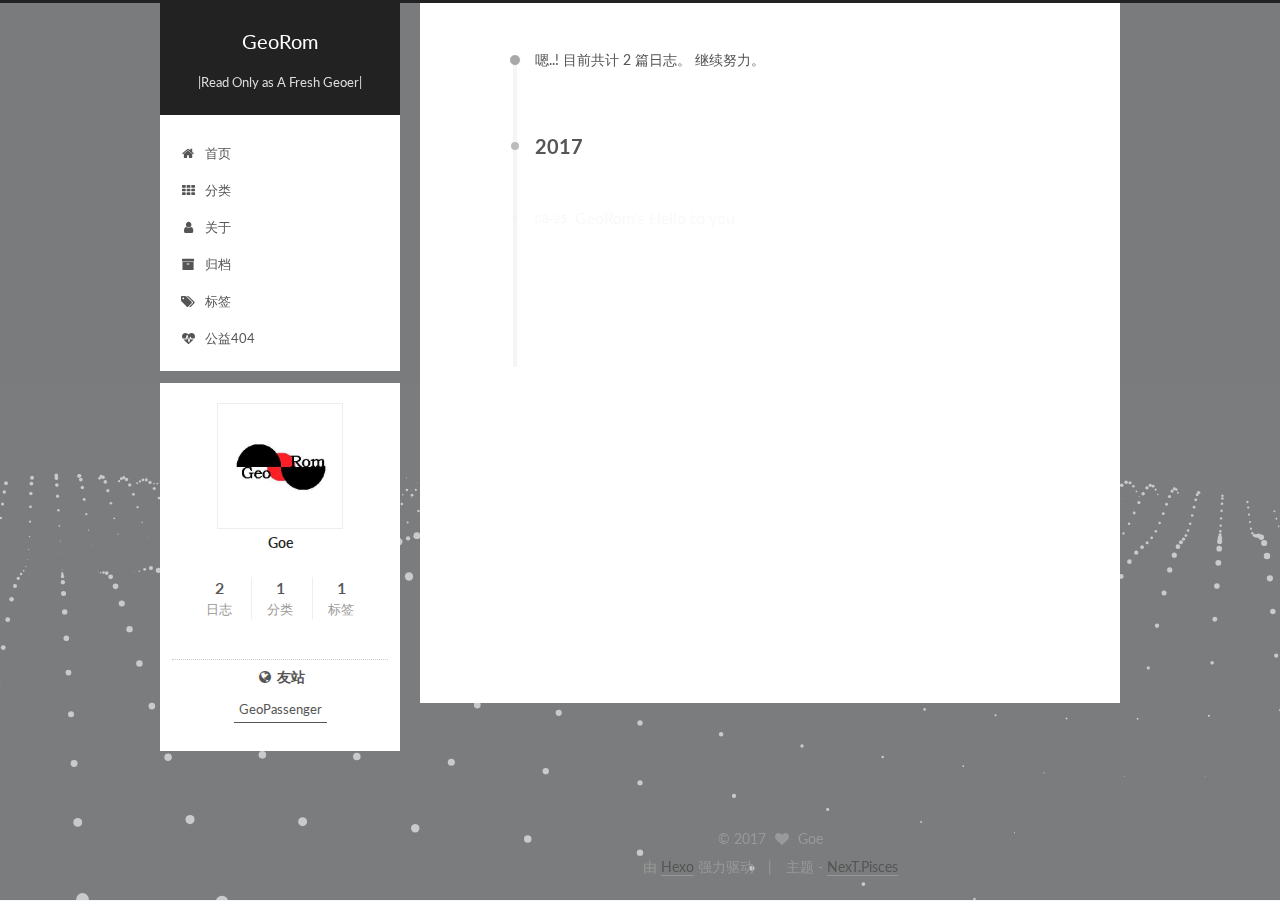
<file: archives/2017/index.html>
<!DOCTYPE html>



  


<html class="theme-next pisces use-motion" lang="zh-Hans">
<head>
  <meta charset="UTF-8"/>
<meta http-equiv="X-UA-Compatible" content="IE=edge" />
<meta name="viewport" content="width=device-width, initial-scale=1, maximum-scale=1"/>
<meta name="theme-color" content="#222">









<meta http-equiv="Cache-Control" content="no-transform" />
<meta http-equiv="Cache-Control" content="no-siteapp" />















  
  
  <link href="/lib/fancybox/source/jquery.fancybox.css?v=2.1.5" rel="stylesheet" type="text/css" />




  
  
  
  

  
    
    
  

  

  

  

  

  
    
    
    <link href="//fonts.googleapis.com/css?family=Lato:300,300italic,400,400italic,700,700italic&subset=latin,latin-ext" rel="stylesheet" type="text/css">
  






<link href="/lib/font-awesome/css/font-awesome.min.css?v=4.6.2" rel="stylesheet" type="text/css" />

<link href="/css/main.css?v=5.1.2" rel="stylesheet" type="text/css" />


  <meta name="keywords" content="Hexo, NexT" />








  <link rel="shortcut icon" type="image/x-icon" href="/favicon.ico?v=5.1.2" />






<meta property="og:type" content="website">
<meta property="og:title" content="GeoRom">
<meta property="og:url" content="http://georom.site/archives/2017/index.html">
<meta property="og:site_name" content="GeoRom">
<meta property="og:locale" content="zh-Hans">
<meta name="twitter:card" content="summary">
<meta name="twitter:title" content="GeoRom">



<script type="text/javascript" id="hexo.configurations">
  var NexT = window.NexT || {};
  var CONFIG = {
    root: '/',
    scheme: 'Pisces',
    sidebar: {"position":"left","display":"post","offset":12,"offset_float":12,"b2t":false,"scrollpercent":false,"onmobile":false},
    fancybox: true,
    tabs: true,
    motion: true,
    duoshuo: {
      userId: '0',
      author: '博主'
    },
    algolia: {
      applicationID: '',
      apiKey: '',
      indexName: '',
      hits: {"per_page":10},
      labels: {"input_placeholder":"Search for Posts","hits_empty":"We didn't find any results for the search: ${query}","hits_stats":"${hits} results found in ${time} ms"}
    }
  };
</script>



  <link rel="canonical" href="http://georom.site/archives/2017/"/>





  <title>归档 | GeoRom</title>
  





  <script type="text/javascript">
    var _hmt = _hmt || [];
    (function() {
      var hm = document.createElement("script");
      hm.src = "https://hm.baidu.com/hm.js?2c450b3058c0889947b4d451c3737093";
      var s = document.getElementsByTagName("script")[0];
      s.parentNode.insertBefore(hm, s);
    })();
  </script>




</head>

<body itemscope itemtype="http://schema.org/WebPage" lang="zh-Hans">

  
  
    
  

  <div class="container sidebar-position-left  page-archive  ">
    <div class="headband"></div>

    <header id="header" class="header" itemscope itemtype="http://schema.org/WPHeader">
      <div class="header-inner"><div class="site-brand-wrapper">
  <div class="site-meta ">
    

    <div class="custom-logo-site-title">
      <a href="/"  class="brand" rel="start">
        <span class="logo-line-before"><i></i></span>
        <span class="site-title">GeoRom</span>
        <span class="logo-line-after"><i></i></span>
      </a>
    </div>
      
        <p class="site-subtitle">|Read Only as A Fresh Geoer|</p>
      
  </div>

  <div class="site-nav-toggle">
    <button>
      <span class="btn-bar"></span>
      <span class="btn-bar"></span>
      <span class="btn-bar"></span>
    </button>
  </div>
</div>

<nav class="site-nav">
  

  
    <ul id="menu" class="menu">
      
        
        <li class="menu-item menu-item-home">
          <a href="/" rel="section">
            
              <i class="menu-item-icon fa fa-fw fa-home"></i> <br />
            
            首页
          </a>
        </li>
      
        
        <li class="menu-item menu-item-categories">
          <a href="/categories/" rel="section">
            
              <i class="menu-item-icon fa fa-fw fa-th"></i> <br />
            
            分类
          </a>
        </li>
      
        
        <li class="menu-item menu-item-about">
          <a href="/about/" rel="section">
            
              <i class="menu-item-icon fa fa-fw fa-user"></i> <br />
            
            关于
          </a>
        </li>
      
        
        <li class="menu-item menu-item-archives">
          <a href="/archives/" rel="section">
            
              <i class="menu-item-icon fa fa-fw fa-archive"></i> <br />
            
            归档
          </a>
        </li>
      
        
        <li class="menu-item menu-item-tags">
          <a href="/tags/" rel="section">
            
              <i class="menu-item-icon fa fa-fw fa-tags"></i> <br />
            
            标签
          </a>
        </li>
      
        
        <li class="menu-item menu-item-commonweal">
          <a href="/404.html" rel="section">
            
              <i class="menu-item-icon fa fa-fw fa-heartbeat"></i> <br />
            
            公益404
          </a>
        </li>
      

      
    </ul>
  

  
</nav>



 </div>
    </header>

    <main id="main" class="main">
      <div class="main-inner">
        <div class="content-wrap">
          <div id="content" class="content">
            

  
  
  
  <div class="post-block archive">
    <div id="posts" class="posts-collapse">
      <span class="archive-move-on"></span>

      <span class="archive-page-counter">
        
        
        
          
        
        嗯..! 目前共计 2 篇日志。 继续努力。
      </span>

      

        
        
        

        
          
          <div class="collection-title">
            <h2 class="archive-year motion-element" id="archive-year-2017">2017</h2>
          </div>
        
        

        

  <article class="post post-type-normal" itemscope itemtype="http://schema.org/Article">
    <header class="post-header">

      <h2 class="post-title">
        
            <a class="post-title-link" href="/2017/08/25/hello-world/" itemprop="url">
              
                <span itemprop="name">GeoRom's Hello to you</span>
              
            </a>
        
      </h2>

      <div class="post-meta">
        <time class="post-time" itemprop="dateCreated"
              datetime="2017-08-25T09:30:09+08:00"
              content="2017-08-25" >
          08-25
        </time>
      </div>

    </header>
  </article>



      

        
        
        

        
        

        

  <article class="post post-type-normal" itemscope itemtype="http://schema.org/Article">
    <header class="post-header">

      <h2 class="post-title">
        
            <a class="post-title-link" href="/2017/08/19/Samsara/" itemprop="url">
              
                <span itemprop="name">SAMSARA</span>
              
            </a>
        
      </h2>

      <div class="post-meta">
        <time class="post-time" itemprop="dateCreated"
              datetime="2017-08-19T19:57:17+08:00"
              content="2017-08-19" >
          08-19
        </time>
      </div>

    </header>
  </article>



      

    </div>
  </div>
  
  
  

  



          </div>
          


          

        </div>
        
          
  
  <div class="sidebar-toggle">
    <div class="sidebar-toggle-line-wrap">
      <span class="sidebar-toggle-line sidebar-toggle-line-first"></span>
      <span class="sidebar-toggle-line sidebar-toggle-line-middle"></span>
      <span class="sidebar-toggle-line sidebar-toggle-line-last"></span>
    </div>
  </div>

  <aside id="sidebar" class="sidebar">
    
    <div class="sidebar-inner">

      

      

      <section class="site-overview sidebar-panel sidebar-panel-active">
        <div class="site-author motion-element" itemprop="author" itemscope itemtype="http://schema.org/Person">
          <img class="site-author-image" itemprop="image"
               src="/images/avatar.gif"
               alt="Goe" />
          <p class="site-author-name" itemprop="name">Goe</p>
           
              <p class="site-description motion-element" itemprop="description"></p>
          
        </div>
        <nav class="site-state motion-element">

          
            <div class="site-state-item site-state-posts">
              <a href="/archives/">
                <span class="site-state-item-count">2</span>
                <span class="site-state-item-name">日志</span>
              </a>
            </div>
          

          
            
            
            <div class="site-state-item site-state-categories">
              <a href="/categories/index.html">
                <span class="site-state-item-count">1</span>
                <span class="site-state-item-name">分类</span>
              </a>
            </div>
          

          
            
            
            <div class="site-state-item site-state-tags">
              <a href="/tags/index.html">
                <span class="site-state-item-count">1</span>
                <span class="site-state-item-name">标签</span>
              </a>
            </div>
          

        </nav>

        

        <div class="links-of-author motion-element">
          
        </div>

        
        

        
        
          <div class="links-of-blogroll motion-element links-of-blogroll-inline">
            <div class="links-of-blogroll-title">
              <i class="fa  fa-fw fa-globe"></i>
              友站
            </div>
            <ul class="links-of-blogroll-list">
              
                <li class="links-of-blogroll-item">
                  <a href="http://geopassenger.github.io/" title="GeoPassenger" target="_blank">GeoPassenger</a>
                </li>
              
            </ul>
          </div>
        

        


      </section>

      

      

    </div>
  </aside>


        
      </div>
    </main>

    <footer id="footer" class="footer">
      <div class="footer-inner">
        <div class="copyright" >
  
  &copy; 
  <span itemprop="copyrightYear">2017</span>
  <span class="with-love">
    <i class="fa fa-heart"></i>
  </span>
  <span class="author" itemprop="copyrightHolder">Goe</span>
</div>


<div class="powered-by">
  由 <a class="theme-link" href="https://hexo.io">Hexo</a> 强力驱动
</div>

<div class="theme-info">
  主题 -
  <a class="theme-link" href="https://github.com/iissnan/hexo-theme-next">
    NexT.Pisces
  </a>
</div>


        







        
      </div>
    </footer>

    
      <div class="back-to-top">
        <i class="fa fa-arrow-up"></i>
        
      </div>
    

  </div>

  

<script type="text/javascript">
  if (Object.prototype.toString.call(window.Promise) !== '[object Function]') {
    window.Promise = null;
  }
</script>









  




  
  









  
  <script type="text/javascript" src="/lib/jquery/index.js?v=2.1.3"></script>

  
  <script type="text/javascript" src="/lib/fastclick/lib/fastclick.min.js?v=1.0.6"></script>

  
  <script type="text/javascript" src="/lib/jquery_lazyload/jquery.lazyload.js?v=1.9.7"></script>

  
  <script type="text/javascript" src="/lib/velocity/velocity.min.js?v=1.2.1"></script>

  
  <script type="text/javascript" src="/lib/velocity/velocity.ui.min.js?v=1.2.1"></script>

  
  <script type="text/javascript" src="/lib/fancybox/source/jquery.fancybox.pack.js?v=2.1.5"></script>

  
  <script type="text/javascript" src="/lib/three/three.min.js"></script>

  
  <script type="text/javascript" src="/lib/three/three-waves.min.js"></script>


  


  <script type="text/javascript" src="/js/src/utils.js?v=5.1.2"></script>

  <script type="text/javascript" src="/js/src/motion.js?v=5.1.2"></script>



  
  


  <script type="text/javascript" src="/js/src/affix.js?v=5.1.2"></script>

  <script type="text/javascript" src="/js/src/schemes/pisces.js?v=5.1.2"></script>



  
  
    <script type="text/javascript" id="motion.page.archive">
      $('.archive-year').velocity('transition.slideLeftIn');
    </script>
  


  


  <script type="text/javascript" src="/js/src/bootstrap.js?v=5.1.2"></script>



  


  




	





  
    

    
  





  






  





  

  
  <script src="https://cdn1.lncld.net/static/js/av-core-mini-0.6.4.js"></script>
  <script>AV.initialize("xGYlmsUWqq7Cf9TQ9kEsfIvv-gzGzoHsz", "LjLNMjYgLv3JV2y9hXqkErmh");</script>
  <script>
    function showTime(Counter) {
      var query = new AV.Query(Counter);
      var entries = [];
      var $visitors = $(".leancloud_visitors");

      $visitors.each(function () {
        entries.push( $(this).attr("id").trim() );
      });

      query.containedIn('url', entries);
      query.find()
        .done(function (results) {
          var COUNT_CONTAINER_REF = '.leancloud-visitors-count';

          if (results.length === 0) {
            $visitors.find(COUNT_CONTAINER_REF).text(0);
            return;
          }

          for (var i = 0; i < results.length; i++) {
            var item = results[i];
            var url = item.get('url');
            var time = item.get('time');
            var element = document.getElementById(url);

            $(element).find(COUNT_CONTAINER_REF).text(time);
          }
          for(var i = 0; i < entries.length; i++) {
            var url = entries[i];
            var element = document.getElementById(url);
            var countSpan = $(element).find(COUNT_CONTAINER_REF);
            if( countSpan.text() == '') {
              countSpan.text(0);
            }
          }
        })
        .fail(function (object, error) {
          console.log("Error: " + error.code + " " + error.message);
        });
    }

    function addCount(Counter) {
      var $visitors = $(".leancloud_visitors");
      var url = $visitors.attr('id').trim();
      var title = $visitors.attr('data-flag-title').trim();
      var query = new AV.Query(Counter);

      query.equalTo("url", url);
      query.find({
        success: function(results) {
          if (results.length > 0) {
            var counter = results[0];
            counter.fetchWhenSave(true);
            counter.increment("time");
            counter.save(null, {
              success: function(counter) {
                var $element = $(document.getElementById(url));
                $element.find('.leancloud-visitors-count').text(counter.get('time'));
              },
              error: function(counter, error) {
                console.log('Failed to save Visitor num, with error message: ' + error.message);
              }
            });
          } else {
            var newcounter = new Counter();
            /* Set ACL */
            var acl = new AV.ACL();
            acl.setPublicReadAccess(true);
            acl.setPublicWriteAccess(true);
            newcounter.setACL(acl);
            /* End Set ACL */
            newcounter.set("title", title);
            newcounter.set("url", url);
            newcounter.set("time", 1);
            newcounter.save(null, {
              success: function(newcounter) {
                var $element = $(document.getElementById(url));
                $element.find('.leancloud-visitors-count').text(newcounter.get('time'));
              },
              error: function(newcounter, error) {
                console.log('Failed to create');
              }
            });
          }
        },
        error: function(error) {
          console.log('Error:' + error.code + " " + error.message);
        }
      });
    }

    $(function() {
      var Counter = AV.Object.extend("Counter");
      if ($('.leancloud_visitors').length == 1) {
        addCount(Counter);
      } else if ($('.post-title-link').length > 1) {
        showTime(Counter);
      }
    });
  </script>



  

  

  

  

  

</body>
</html>
</file>
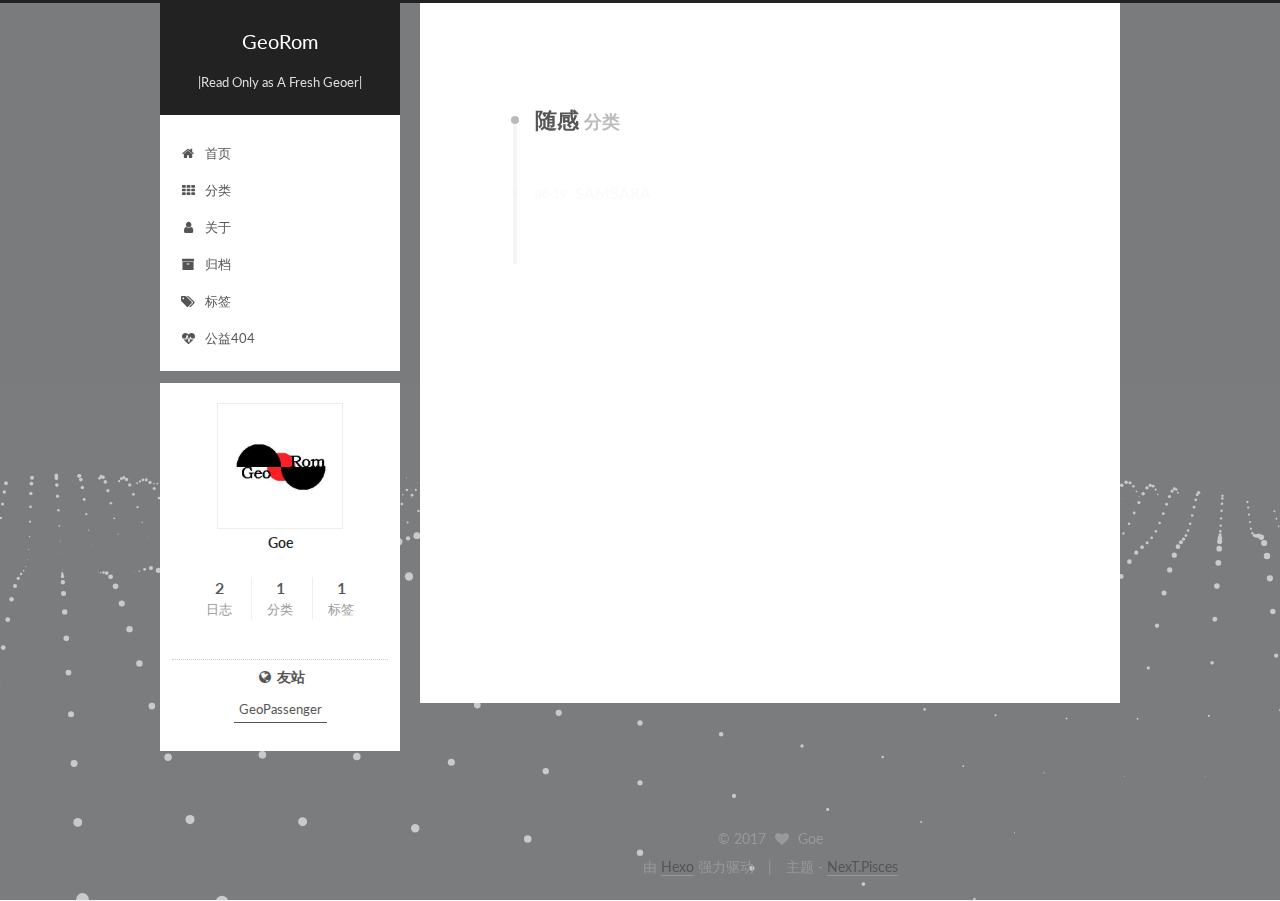
<file: categories/Thinkings/index.html>
<!DOCTYPE html>



  


<html class="theme-next pisces use-motion" lang="zh-Hans">
<head>
  <meta charset="UTF-8"/>
<meta http-equiv="X-UA-Compatible" content="IE=edge" />
<meta name="viewport" content="width=device-width, initial-scale=1, maximum-scale=1"/>
<meta name="theme-color" content="#222">









<meta http-equiv="Cache-Control" content="no-transform" />
<meta http-equiv="Cache-Control" content="no-siteapp" />















  
  
  <link href="/lib/fancybox/source/jquery.fancybox.css?v=2.1.5" rel="stylesheet" type="text/css" />




  
  
  
  

  
    
    
  

  

  

  

  

  
    
    
    <link href="//fonts.googleapis.com/css?family=Lato:300,300italic,400,400italic,700,700italic&subset=latin,latin-ext" rel="stylesheet" type="text/css">
  






<link href="/lib/font-awesome/css/font-awesome.min.css?v=4.6.2" rel="stylesheet" type="text/css" />

<link href="/css/main.css?v=5.1.2" rel="stylesheet" type="text/css" />


  <meta name="keywords" content="Hexo, NexT" />








  <link rel="shortcut icon" type="image/x-icon" href="/favicon.ico?v=5.1.2" />






<meta property="og:type" content="website">
<meta property="og:title" content="GeoRom">
<meta property="og:url" content="http://georom.site/categories/Thinkings/index.html">
<meta property="og:site_name" content="GeoRom">
<meta property="og:locale" content="zh-Hans">
<meta name="twitter:card" content="summary">
<meta name="twitter:title" content="GeoRom">



<script type="text/javascript" id="hexo.configurations">
  var NexT = window.NexT || {};
  var CONFIG = {
    root: '/',
    scheme: 'Pisces',
    sidebar: {"position":"left","display":"post","offset":12,"offset_float":12,"b2t":false,"scrollpercent":false,"onmobile":false},
    fancybox: true,
    tabs: true,
    motion: true,
    duoshuo: {
      userId: '0',
      author: '博主'
    },
    algolia: {
      applicationID: '',
      apiKey: '',
      indexName: '',
      hits: {"per_page":10},
      labels: {"input_placeholder":"Search for Posts","hits_empty":"We didn't find any results for the search: ${query}","hits_stats":"${hits} results found in ${time} ms"}
    }
  };
</script>



  <link rel="canonical" href="http://georom.site/categories/Thinkings/"/>





  <title>分类: 随感 | GeoRom</title>
  





  <script type="text/javascript">
    var _hmt = _hmt || [];
    (function() {
      var hm = document.createElement("script");
      hm.src = "https://hm.baidu.com/hm.js?2c450b3058c0889947b4d451c3737093";
      var s = document.getElementsByTagName("script")[0];
      s.parentNode.insertBefore(hm, s);
    })();
  </script>




</head>

<body itemscope itemtype="http://schema.org/WebPage" lang="zh-Hans">

  
  
    
  

  <div class="container sidebar-position-left  ">
    <div class="headband"></div>

    <header id="header" class="header" itemscope itemtype="http://schema.org/WPHeader">
      <div class="header-inner"><div class="site-brand-wrapper">
  <div class="site-meta ">
    

    <div class="custom-logo-site-title">
      <a href="/"  class="brand" rel="start">
        <span class="logo-line-before"><i></i></span>
        <span class="site-title">GeoRom</span>
        <span class="logo-line-after"><i></i></span>
      </a>
    </div>
      
        <p class="site-subtitle">|Read Only as A Fresh Geoer|</p>
      
  </div>

  <div class="site-nav-toggle">
    <button>
      <span class="btn-bar"></span>
      <span class="btn-bar"></span>
      <span class="btn-bar"></span>
    </button>
  </div>
</div>

<nav class="site-nav">
  

  
    <ul id="menu" class="menu">
      
        
        <li class="menu-item menu-item-home">
          <a href="/" rel="section">
            
              <i class="menu-item-icon fa fa-fw fa-home"></i> <br />
            
            首页
          </a>
        </li>
      
        
        <li class="menu-item menu-item-categories">
          <a href="/categories/" rel="section">
            
              <i class="menu-item-icon fa fa-fw fa-th"></i> <br />
            
            分类
          </a>
        </li>
      
        
        <li class="menu-item menu-item-about">
          <a href="/about/" rel="section">
            
              <i class="menu-item-icon fa fa-fw fa-user"></i> <br />
            
            关于
          </a>
        </li>
      
        
        <li class="menu-item menu-item-archives">
          <a href="/archives/" rel="section">
            
              <i class="menu-item-icon fa fa-fw fa-archive"></i> <br />
            
            归档
          </a>
        </li>
      
        
        <li class="menu-item menu-item-tags">
          <a href="/tags/" rel="section">
            
              <i class="menu-item-icon fa fa-fw fa-tags"></i> <br />
            
            标签
          </a>
        </li>
      
        
        <li class="menu-item menu-item-commonweal">
          <a href="/404.html" rel="section">
            
              <i class="menu-item-icon fa fa-fw fa-heartbeat"></i> <br />
            
            公益404
          </a>
        </li>
      

      
    </ul>
  

  
</nav>



 </div>
    </header>

    <main id="main" class="main">
      <div class="main-inner">
        <div class="content-wrap">
          <div id="content" class="content">
            

  
  
  
  <div class="post-block category">

    <div id="posts" class="posts-collapse">
      <div class="collection-title">
        <h1>随感<small>分类</small>
        </h1>
      </div>

      
        

  <article class="post post-type-normal" itemscope itemtype="http://schema.org/Article">
    <header class="post-header">

      <h2 class="post-title">
        
            <a class="post-title-link" href="/2017/08/19/Samsara/" itemprop="url">
              
                <span itemprop="name">SAMSARA</span>
              
            </a>
        
      </h2>

      <div class="post-meta">
        <time class="post-time" itemprop="dateCreated"
              datetime="2017-08-19T19:57:17+08:00"
              content="2017-08-19" >
          08-19
        </time>
      </div>

    </header>
  </article>


      
    </div>

  </div>
  
  
  

  



          </div>
          


          

        </div>
        
          
  
  <div class="sidebar-toggle">
    <div class="sidebar-toggle-line-wrap">
      <span class="sidebar-toggle-line sidebar-toggle-line-first"></span>
      <span class="sidebar-toggle-line sidebar-toggle-line-middle"></span>
      <span class="sidebar-toggle-line sidebar-toggle-line-last"></span>
    </div>
  </div>

  <aside id="sidebar" class="sidebar">
    
    <div class="sidebar-inner">

      

      

      <section class="site-overview sidebar-panel sidebar-panel-active">
        <div class="site-author motion-element" itemprop="author" itemscope itemtype="http://schema.org/Person">
          <img class="site-author-image" itemprop="image"
               src="/images/avatar.gif"
               alt="Goe" />
          <p class="site-author-name" itemprop="name">Goe</p>
           
              <p class="site-description motion-element" itemprop="description"></p>
          
        </div>
        <nav class="site-state motion-element">

          
            <div class="site-state-item site-state-posts">
              <a href="/archives/">
                <span class="site-state-item-count">2</span>
                <span class="site-state-item-name">日志</span>
              </a>
            </div>
          

          
            
            
            <div class="site-state-item site-state-categories">
              <a href="/categories/index.html">
                <span class="site-state-item-count">1</span>
                <span class="site-state-item-name">分类</span>
              </a>
            </div>
          

          
            
            
            <div class="site-state-item site-state-tags">
              <a href="/tags/index.html">
                <span class="site-state-item-count">1</span>
                <span class="site-state-item-name">标签</span>
              </a>
            </div>
          

        </nav>

        

        <div class="links-of-author motion-element">
          
        </div>

        
        

        
        
          <div class="links-of-blogroll motion-element links-of-blogroll-inline">
            <div class="links-of-blogroll-title">
              <i class="fa  fa-fw fa-globe"></i>
              友站
            </div>
            <ul class="links-of-blogroll-list">
              
                <li class="links-of-blogroll-item">
                  <a href="http://geopassenger.github.io/" title="GeoPassenger" target="_blank">GeoPassenger</a>
                </li>
              
            </ul>
          </div>
        

        


      </section>

      

      

    </div>
  </aside>


        
      </div>
    </main>

    <footer id="footer" class="footer">
      <div class="footer-inner">
        <div class="copyright" >
  
  &copy; 
  <span itemprop="copyrightYear">2017</span>
  <span class="with-love">
    <i class="fa fa-heart"></i>
  </span>
  <span class="author" itemprop="copyrightHolder">Goe</span>
</div>


<div class="powered-by">
  由 <a class="theme-link" href="https://hexo.io">Hexo</a> 强力驱动
</div>

<div class="theme-info">
  主题 -
  <a class="theme-link" href="https://github.com/iissnan/hexo-theme-next">
    NexT.Pisces
  </a>
</div>


        







        
      </div>
    </footer>

    
      <div class="back-to-top">
        <i class="fa fa-arrow-up"></i>
        
      </div>
    

  </div>

  

<script type="text/javascript">
  if (Object.prototype.toString.call(window.Promise) !== '[object Function]') {
    window.Promise = null;
  }
</script>









  




  
  









  
  <script type="text/javascript" src="/lib/jquery/index.js?v=2.1.3"></script>

  
  <script type="text/javascript" src="/lib/fastclick/lib/fastclick.min.js?v=1.0.6"></script>

  
  <script type="text/javascript" src="/lib/jquery_lazyload/jquery.lazyload.js?v=1.9.7"></script>

  
  <script type="text/javascript" src="/lib/velocity/velocity.min.js?v=1.2.1"></script>

  
  <script type="text/javascript" src="/lib/velocity/velocity.ui.min.js?v=1.2.1"></script>

  
  <script type="text/javascript" src="/lib/fancybox/source/jquery.fancybox.pack.js?v=2.1.5"></script>

  
  <script type="text/javascript" src="/lib/three/three.min.js"></script>

  
  <script type="text/javascript" src="/lib/three/three-waves.min.js"></script>


  


  <script type="text/javascript" src="/js/src/utils.js?v=5.1.2"></script>

  <script type="text/javascript" src="/js/src/motion.js?v=5.1.2"></script>



  
  


  <script type="text/javascript" src="/js/src/affix.js?v=5.1.2"></script>

  <script type="text/javascript" src="/js/src/schemes/pisces.js?v=5.1.2"></script>



  
    <script type="text/javascript" src="/js/src/scrollspy.js?v=5.1.2"></script>
<script type="text/javascript" src="/js/src/post-details.js?v=5.1.2"></script>

  

  


  <script type="text/javascript" src="/js/src/bootstrap.js?v=5.1.2"></script>



  


  




	





  
    

    
  





  






  





  

  
  <script src="https://cdn1.lncld.net/static/js/av-core-mini-0.6.4.js"></script>
  <script>AV.initialize("xGYlmsUWqq7Cf9TQ9kEsfIvv-gzGzoHsz", "LjLNMjYgLv3JV2y9hXqkErmh");</script>
  <script>
    function showTime(Counter) {
      var query = new AV.Query(Counter);
      var entries = [];
      var $visitors = $(".leancloud_visitors");

      $visitors.each(function () {
        entries.push( $(this).attr("id").trim() );
      });

      query.containedIn('url', entries);
      query.find()
        .done(function (results) {
          var COUNT_CONTAINER_REF = '.leancloud-visitors-count';

          if (results.length === 0) {
            $visitors.find(COUNT_CONTAINER_REF).text(0);
            return;
          }

          for (var i = 0; i < results.length; i++) {
            var item = results[i];
            var url = item.get('url');
            var time = item.get('time');
            var element = document.getElementById(url);

            $(element).find(COUNT_CONTAINER_REF).text(time);
          }
          for(var i = 0; i < entries.length; i++) {
            var url = entries[i];
            var element = document.getElementById(url);
            var countSpan = $(element).find(COUNT_CONTAINER_REF);
            if( countSpan.text() == '') {
              countSpan.text(0);
            }
          }
        })
        .fail(function (object, error) {
          console.log("Error: " + error.code + " " + error.message);
        });
    }

    function addCount(Counter) {
      var $visitors = $(".leancloud_visitors");
      var url = $visitors.attr('id').trim();
      var title = $visitors.attr('data-flag-title').trim();
      var query = new AV.Query(Counter);

      query.equalTo("url", url);
      query.find({
        success: function(results) {
          if (results.length > 0) {
            var counter = results[0];
            counter.fetchWhenSave(true);
            counter.increment("time");
            counter.save(null, {
              success: function(counter) {
                var $element = $(document.getElementById(url));
                $element.find('.leancloud-visitors-count').text(counter.get('time'));
              },
              error: function(counter, error) {
                console.log('Failed to save Visitor num, with error message: ' + error.message);
              }
            });
          } else {
            var newcounter = new Counter();
            /* Set ACL */
            var acl = new AV.ACL();
            acl.setPublicReadAccess(true);
            acl.setPublicWriteAccess(true);
            newcounter.setACL(acl);
            /* End Set ACL */
            newcounter.set("title", title);
            newcounter.set("url", url);
            newcounter.set("time", 1);
            newcounter.save(null, {
              success: function(newcounter) {
                var $element = $(document.getElementById(url));
                $element.find('.leancloud-visitors-count').text(newcounter.get('time'));
              },
              error: function(newcounter, error) {
                console.log('Failed to create');
              }
            });
          }
        },
        error: function(error) {
          console.log('Error:' + error.code + " " + error.message);
        }
      });
    }

    $(function() {
      var Counter = AV.Object.extend("Counter");
      if ($('.leancloud_visitors').length == 1) {
        addCount(Counter);
      } else if ($('.post-title-link').length > 1) {
        showTime(Counter);
      }
    });
  </script>



  

  

  

  

  

</body>
</html>
</file>
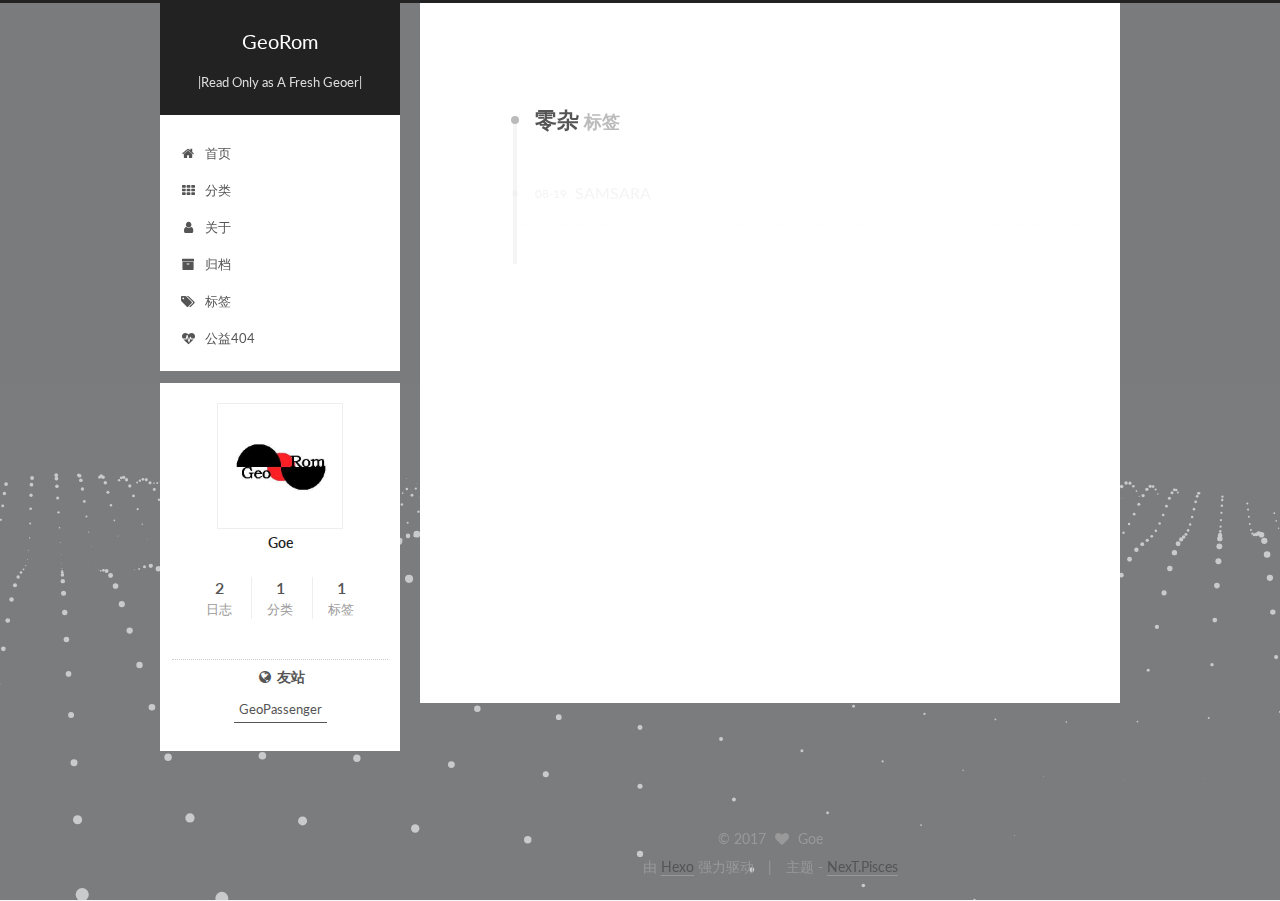
<file: tags/Articles/index.html>
<!DOCTYPE html>



  


<html class="theme-next pisces use-motion" lang="zh-Hans">
<head>
  <meta charset="UTF-8"/>
<meta http-equiv="X-UA-Compatible" content="IE=edge" />
<meta name="viewport" content="width=device-width, initial-scale=1, maximum-scale=1"/>
<meta name="theme-color" content="#222">









<meta http-equiv="Cache-Control" content="no-transform" />
<meta http-equiv="Cache-Control" content="no-siteapp" />















  
  
  <link href="/lib/fancybox/source/jquery.fancybox.css?v=2.1.5" rel="stylesheet" type="text/css" />




  
  
  
  

  
    
    
  

  

  

  

  

  
    
    
    <link href="//fonts.googleapis.com/css?family=Lato:300,300italic,400,400italic,700,700italic&subset=latin,latin-ext" rel="stylesheet" type="text/css">
  






<link href="/lib/font-awesome/css/font-awesome.min.css?v=4.6.2" rel="stylesheet" type="text/css" />

<link href="/css/main.css?v=5.1.2" rel="stylesheet" type="text/css" />


  <meta name="keywords" content="Hexo, NexT" />








  <link rel="shortcut icon" type="image/x-icon" href="/favicon.ico?v=5.1.2" />






<meta property="og:type" content="website">
<meta property="og:title" content="GeoRom">
<meta property="og:url" content="http://georom.site/tags/Articles/index.html">
<meta property="og:site_name" content="GeoRom">
<meta property="og:locale" content="zh-Hans">
<meta name="twitter:card" content="summary">
<meta name="twitter:title" content="GeoRom">



<script type="text/javascript" id="hexo.configurations">
  var NexT = window.NexT || {};
  var CONFIG = {
    root: '/',
    scheme: 'Pisces',
    sidebar: {"position":"left","display":"post","offset":12,"offset_float":12,"b2t":false,"scrollpercent":false,"onmobile":false},
    fancybox: true,
    tabs: true,
    motion: true,
    duoshuo: {
      userId: '0',
      author: '博主'
    },
    algolia: {
      applicationID: '',
      apiKey: '',
      indexName: '',
      hits: {"per_page":10},
      labels: {"input_placeholder":"Search for Posts","hits_empty":"We didn't find any results for the search: ${query}","hits_stats":"${hits} results found in ${time} ms"}
    }
  };
</script>



  <link rel="canonical" href="http://georom.site/tags/Articles/"/>





  <title>标签: 零杂 | GeoRom</title>
  





  <script type="text/javascript">
    var _hmt = _hmt || [];
    (function() {
      var hm = document.createElement("script");
      hm.src = "https://hm.baidu.com/hm.js?2c450b3058c0889947b4d451c3737093";
      var s = document.getElementsByTagName("script")[0];
      s.parentNode.insertBefore(hm, s);
    })();
  </script>




</head>

<body itemscope itemtype="http://schema.org/WebPage" lang="zh-Hans">

  
  
    
  

  <div class="container sidebar-position-left  ">
    <div class="headband"></div>

    <header id="header" class="header" itemscope itemtype="http://schema.org/WPHeader">
      <div class="header-inner"><div class="site-brand-wrapper">
  <div class="site-meta ">
    

    <div class="custom-logo-site-title">
      <a href="/"  class="brand" rel="start">
        <span class="logo-line-before"><i></i></span>
        <span class="site-title">GeoRom</span>
        <span class="logo-line-after"><i></i></span>
      </a>
    </div>
      
        <p class="site-subtitle">|Read Only as A Fresh Geoer|</p>
      
  </div>

  <div class="site-nav-toggle">
    <button>
      <span class="btn-bar"></span>
      <span class="btn-bar"></span>
      <span class="btn-bar"></span>
    </button>
  </div>
</div>

<nav class="site-nav">
  

  
    <ul id="menu" class="menu">
      
        
        <li class="menu-item menu-item-home">
          <a href="/" rel="section">
            
              <i class="menu-item-icon fa fa-fw fa-home"></i> <br />
            
            首页
          </a>
        </li>
      
        
        <li class="menu-item menu-item-categories">
          <a href="/categories/" rel="section">
            
              <i class="menu-item-icon fa fa-fw fa-th"></i> <br />
            
            分类
          </a>
        </li>
      
        
        <li class="menu-item menu-item-about">
          <a href="/about/" rel="section">
            
              <i class="menu-item-icon fa fa-fw fa-user"></i> <br />
            
            关于
          </a>
        </li>
      
        
        <li class="menu-item menu-item-archives">
          <a href="/archives/" rel="section">
            
              <i class="menu-item-icon fa fa-fw fa-archive"></i> <br />
            
            归档
          </a>
        </li>
      
        
        <li class="menu-item menu-item-tags">
          <a href="/tags/" rel="section">
            
              <i class="menu-item-icon fa fa-fw fa-tags"></i> <br />
            
            标签
          </a>
        </li>
      
        
        <li class="menu-item menu-item-commonweal">
          <a href="/404.html" rel="section">
            
              <i class="menu-item-icon fa fa-fw fa-heartbeat"></i> <br />
            
            公益404
          </a>
        </li>
      

      
    </ul>
  

  
</nav>



 </div>
    </header>

    <main id="main" class="main">
      <div class="main-inner">
        <div class="content-wrap">
          <div id="content" class="content">
            

  
  
  
  <div class="post-block tag">

    <div id="posts" class="posts-collapse">
      <div class="collection-title">
        <h1>零杂<small>标签</small>
        </h1>
      </div>

      
        

  <article class="post post-type-normal" itemscope itemtype="http://schema.org/Article">
    <header class="post-header">

      <h2 class="post-title">
        
            <a class="post-title-link" href="/2017/08/19/Samsara/" itemprop="url">
              
                <span itemprop="name">SAMSARA</span>
              
            </a>
        
      </h2>

      <div class="post-meta">
        <time class="post-time" itemprop="dateCreated"
              datetime="2017-08-19T19:57:17+08:00"
              content="2017-08-19" >
          08-19
        </time>
      </div>

    </header>
  </article>


      
    </div>

  </div>
  
  
  

  


          </div>
          


          

        </div>
        
          
  
  <div class="sidebar-toggle">
    <div class="sidebar-toggle-line-wrap">
      <span class="sidebar-toggle-line sidebar-toggle-line-first"></span>
      <span class="sidebar-toggle-line sidebar-toggle-line-middle"></span>
      <span class="sidebar-toggle-line sidebar-toggle-line-last"></span>
    </div>
  </div>

  <aside id="sidebar" class="sidebar">
    
    <div class="sidebar-inner">

      

      

      <section class="site-overview sidebar-panel sidebar-panel-active">
        <div class="site-author motion-element" itemprop="author" itemscope itemtype="http://schema.org/Person">
          <img class="site-author-image" itemprop="image"
               src="/images/avatar.gif"
               alt="Goe" />
          <p class="site-author-name" itemprop="name">Goe</p>
           
              <p class="site-description motion-element" itemprop="description"></p>
          
        </div>
        <nav class="site-state motion-element">

          
            <div class="site-state-item site-state-posts">
              <a href="/archives/">
                <span class="site-state-item-count">2</span>
                <span class="site-state-item-name">日志</span>
              </a>
            </div>
          

          
            
            
            <div class="site-state-item site-state-categories">
              <a href="/categories/index.html">
                <span class="site-state-item-count">1</span>
                <span class="site-state-item-name">分类</span>
              </a>
            </div>
          

          
            
            
            <div class="site-state-item site-state-tags">
              <a href="/tags/index.html">
                <span class="site-state-item-count">1</span>
                <span class="site-state-item-name">标签</span>
              </a>
            </div>
          

        </nav>

        

        <div class="links-of-author motion-element">
          
        </div>

        
        

        
        
          <div class="links-of-blogroll motion-element links-of-blogroll-inline">
            <div class="links-of-blogroll-title">
              <i class="fa  fa-fw fa-globe"></i>
              友站
            </div>
            <ul class="links-of-blogroll-list">
              
                <li class="links-of-blogroll-item">
                  <a href="http://geopassenger.github.io/" title="GeoPassenger" target="_blank">GeoPassenger</a>
                </li>
              
            </ul>
          </div>
        

        


      </section>

      

      

    </div>
  </aside>


        
      </div>
    </main>

    <footer id="footer" class="footer">
      <div class="footer-inner">
        <div class="copyright" >
  
  &copy; 
  <span itemprop="copyrightYear">2017</span>
  <span class="with-love">
    <i class="fa fa-heart"></i>
  </span>
  <span class="author" itemprop="copyrightHolder">Goe</span>
</div>


<div class="powered-by">
  由 <a class="theme-link" href="https://hexo.io">Hexo</a> 强力驱动
</div>

<div class="theme-info">
  主题 -
  <a class="theme-link" href="https://github.com/iissnan/hexo-theme-next">
    NexT.Pisces
  </a>
</div>


        







        
      </div>
    </footer>

    
      <div class="back-to-top">
        <i class="fa fa-arrow-up"></i>
        
      </div>
    

  </div>

  

<script type="text/javascript">
  if (Object.prototype.toString.call(window.Promise) !== '[object Function]') {
    window.Promise = null;
  }
</script>









  




  
  









  
  <script type="text/javascript" src="/lib/jquery/index.js?v=2.1.3"></script>

  
  <script type="text/javascript" src="/lib/fastclick/lib/fastclick.min.js?v=1.0.6"></script>

  
  <script type="text/javascript" src="/lib/jquery_lazyload/jquery.lazyload.js?v=1.9.7"></script>

  
  <script type="text/javascript" src="/lib/velocity/velocity.min.js?v=1.2.1"></script>

  
  <script type="text/javascript" src="/lib/velocity/velocity.ui.min.js?v=1.2.1"></script>

  
  <script type="text/javascript" src="/lib/fancybox/source/jquery.fancybox.pack.js?v=2.1.5"></script>

  
  <script type="text/javascript" src="/lib/three/three.min.js"></script>

  
  <script type="text/javascript" src="/lib/three/three-waves.min.js"></script>


  


  <script type="text/javascript" src="/js/src/utils.js?v=5.1.2"></script>

  <script type="text/javascript" src="/js/src/motion.js?v=5.1.2"></script>



  
  


  <script type="text/javascript" src="/js/src/affix.js?v=5.1.2"></script>

  <script type="text/javascript" src="/js/src/schemes/pisces.js?v=5.1.2"></script>



  
    <script type="text/javascript" src="/js/src/scrollspy.js?v=5.1.2"></script>
<script type="text/javascript" src="/js/src/post-details.js?v=5.1.2"></script>

  

  


  <script type="text/javascript" src="/js/src/bootstrap.js?v=5.1.2"></script>



  


  




	





  
    

    
  





  






  





  

  
  <script src="https://cdn1.lncld.net/static/js/av-core-mini-0.6.4.js"></script>
  <script>AV.initialize("xGYlmsUWqq7Cf9TQ9kEsfIvv-gzGzoHsz", "LjLNMjYgLv3JV2y9hXqkErmh");</script>
  <script>
    function showTime(Counter) {
      var query = new AV.Query(Counter);
      var entries = [];
      var $visitors = $(".leancloud_visitors");

      $visitors.each(function () {
        entries.push( $(this).attr("id").trim() );
      });

      query.containedIn('url', entries);
      query.find()
        .done(function (results) {
          var COUNT_CONTAINER_REF = '.leancloud-visitors-count';

          if (results.length === 0) {
            $visitors.find(COUNT_CONTAINER_REF).text(0);
            return;
          }

          for (var i = 0; i < results.length; i++) {
            var item = results[i];
            var url = item.get('url');
            var time = item.get('time');
            var element = document.getElementById(url);

            $(element).find(COUNT_CONTAINER_REF).text(time);
          }
          for(var i = 0; i < entries.length; i++) {
            var url = entries[i];
            var element = document.getElementById(url);
            var countSpan = $(element).find(COUNT_CONTAINER_REF);
            if( countSpan.text() == '') {
              countSpan.text(0);
            }
          }
        })
        .fail(function (object, error) {
          console.log("Error: " + error.code + " " + error.message);
        });
    }

    function addCount(Counter) {
      var $visitors = $(".leancloud_visitors");
      var url = $visitors.attr('id').trim();
      var title = $visitors.attr('data-flag-title').trim();
      var query = new AV.Query(Counter);

      query.equalTo("url", url);
      query.find({
        success: function(results) {
          if (results.length > 0) {
            var counter = results[0];
            counter.fetchWhenSave(true);
            counter.increment("time");
            counter.save(null, {
              success: function(counter) {
                var $element = $(document.getElementById(url));
                $element.find('.leancloud-visitors-count').text(counter.get('time'));
              },
              error: function(counter, error) {
                console.log('Failed to save Visitor num, with error message: ' + error.message);
              }
            });
          } else {
            var newcounter = new Counter();
            /* Set ACL */
            var acl = new AV.ACL();
            acl.setPublicReadAccess(true);
            acl.setPublicWriteAccess(true);
            newcounter.setACL(acl);
            /* End Set ACL */
            newcounter.set("title", title);
            newcounter.set("url", url);
            newcounter.set("time", 1);
            newcounter.save(null, {
              success: function(newcounter) {
                var $element = $(document.getElementById(url));
                $element.find('.leancloud-visitors-count').text(newcounter.get('time'));
              },
              error: function(newcounter, error) {
                console.log('Failed to create');
              }
            });
          }
        },
        error: function(error) {
          console.log('Error:' + error.code + " " + error.message);
        }
      });
    }

    $(function() {
      var Counter = AV.Object.extend("Counter");
      if ($('.leancloud_visitors').length == 1) {
        addCount(Counter);
      } else if ($('.post-title-link').length > 1) {
        showTime(Counter);
      }
    });
  </script>



  

  

  

  

  

</body>
</html>
</file>
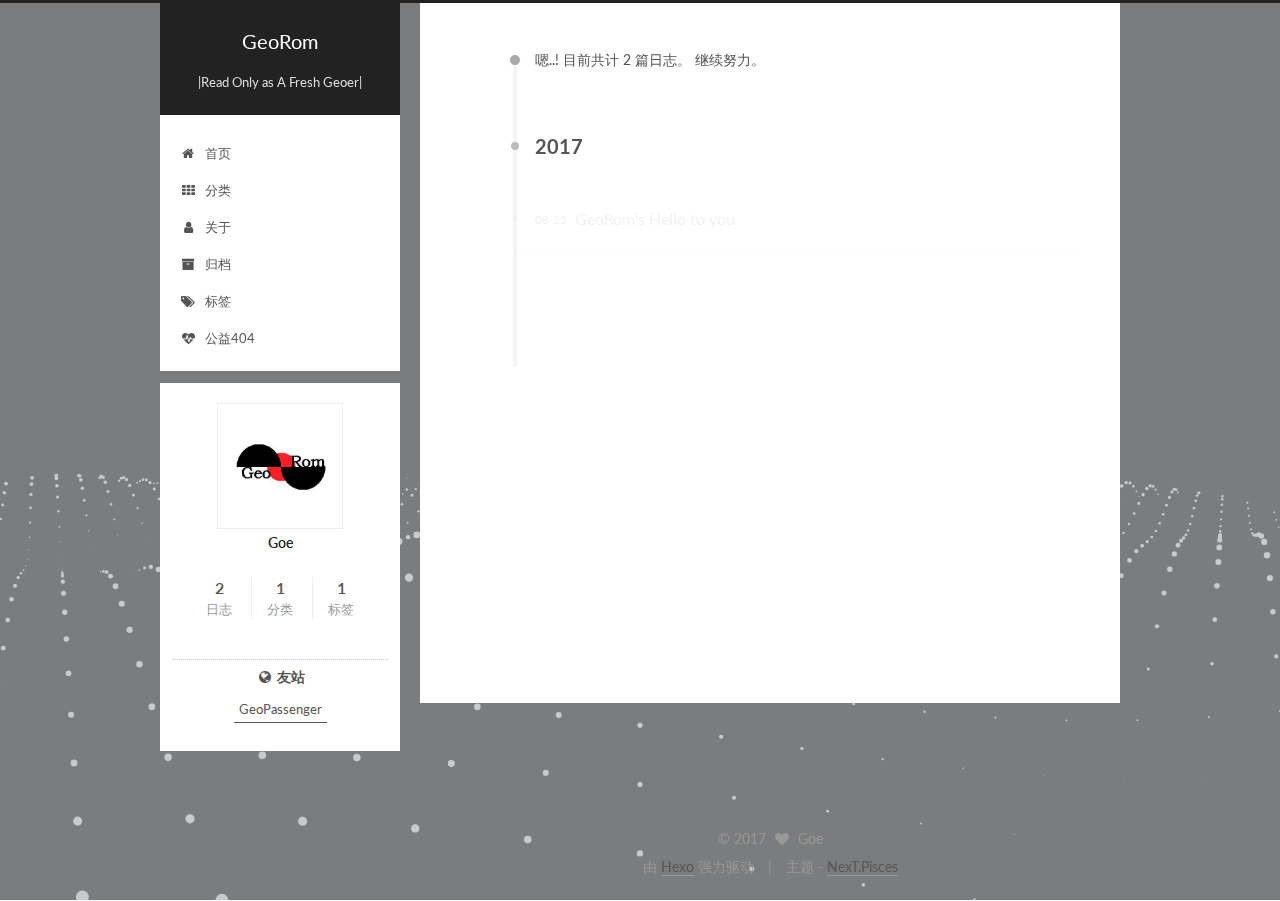
<file: archives/2017/08/index.html>
<!DOCTYPE html>



  


<html class="theme-next pisces use-motion" lang="zh-Hans">
<head>
  <meta charset="UTF-8"/>
<meta http-equiv="X-UA-Compatible" content="IE=edge" />
<meta name="viewport" content="width=device-width, initial-scale=1, maximum-scale=1"/>
<meta name="theme-color" content="#222">









<meta http-equiv="Cache-Control" content="no-transform" />
<meta http-equiv="Cache-Control" content="no-siteapp" />















  
  
  <link href="/lib/fancybox/source/jquery.fancybox.css?v=2.1.5" rel="stylesheet" type="text/css" />




  
  
  
  

  
    
    
  

  

  

  

  

  
    
    
    <link href="//fonts.googleapis.com/css?family=Lato:300,300italic,400,400italic,700,700italic&subset=latin,latin-ext" rel="stylesheet" type="text/css">
  






<link href="/lib/font-awesome/css/font-awesome.min.css?v=4.6.2" rel="stylesheet" type="text/css" />

<link href="/css/main.css?v=5.1.2" rel="stylesheet" type="text/css" />


  <meta name="keywords" content="Hexo, NexT" />








  <link rel="shortcut icon" type="image/x-icon" href="/favicon.ico?v=5.1.2" />






<meta property="og:type" content="website">
<meta property="og:title" content="GeoRom">
<meta property="og:url" content="http://georom.site/archives/2017/08/index.html">
<meta property="og:site_name" content="GeoRom">
<meta property="og:locale" content="zh-Hans">
<meta name="twitter:card" content="summary">
<meta name="twitter:title" content="GeoRom">



<script type="text/javascript" id="hexo.configurations">
  var NexT = window.NexT || {};
  var CONFIG = {
    root: '/',
    scheme: 'Pisces',
    sidebar: {"position":"left","display":"post","offset":12,"offset_float":12,"b2t":false,"scrollpercent":false,"onmobile":false},
    fancybox: true,
    tabs: true,
    motion: true,
    duoshuo: {
      userId: '0',
      author: '博主'
    },
    algolia: {
      applicationID: '',
      apiKey: '',
      indexName: '',
      hits: {"per_page":10},
      labels: {"input_placeholder":"Search for Posts","hits_empty":"We didn't find any results for the search: ${query}","hits_stats":"${hits} results found in ${time} ms"}
    }
  };
</script>



  <link rel="canonical" href="http://georom.site/archives/2017/08/"/>





  <title>归档 | GeoRom</title>
  





  <script type="text/javascript">
    var _hmt = _hmt || [];
    (function() {
      var hm = document.createElement("script");
      hm.src = "https://hm.baidu.com/hm.js?2c450b3058c0889947b4d451c3737093";
      var s = document.getElementsByTagName("script")[0];
      s.parentNode.insertBefore(hm, s);
    })();
  </script>




</head>

<body itemscope itemtype="http://schema.org/WebPage" lang="zh-Hans">

  
  
    
  

  <div class="container sidebar-position-left  page-archive  ">
    <div class="headband"></div>

    <header id="header" class="header" itemscope itemtype="http://schema.org/WPHeader">
      <div class="header-inner"><div class="site-brand-wrapper">
  <div class="site-meta ">
    

    <div class="custom-logo-site-title">
      <a href="/"  class="brand" rel="start">
        <span class="logo-line-before"><i></i></span>
        <span class="site-title">GeoRom</span>
        <span class="logo-line-after"><i></i></span>
      </a>
    </div>
      
        <p class="site-subtitle">|Read Only as A Fresh Geoer|</p>
      
  </div>

  <div class="site-nav-toggle">
    <button>
      <span class="btn-bar"></span>
      <span class="btn-bar"></span>
      <span class="btn-bar"></span>
    </button>
  </div>
</div>

<nav class="site-nav">
  

  
    <ul id="menu" class="menu">
      
        
        <li class="menu-item menu-item-home">
          <a href="/" rel="section">
            
              <i class="menu-item-icon fa fa-fw fa-home"></i> <br />
            
            首页
          </a>
        </li>
      
        
        <li class="menu-item menu-item-categories">
          <a href="/categories/" rel="section">
            
              <i class="menu-item-icon fa fa-fw fa-th"></i> <br />
            
            分类
          </a>
        </li>
      
        
        <li class="menu-item menu-item-about">
          <a href="/about/" rel="section">
            
              <i class="menu-item-icon fa fa-fw fa-user"></i> <br />
            
            关于
          </a>
        </li>
      
        
        <li class="menu-item menu-item-archives">
          <a href="/archives/" rel="section">
            
              <i class="menu-item-icon fa fa-fw fa-archive"></i> <br />
            
            归档
          </a>
        </li>
      
        
        <li class="menu-item menu-item-tags">
          <a href="/tags/" rel="section">
            
              <i class="menu-item-icon fa fa-fw fa-tags"></i> <br />
            
            标签
          </a>
        </li>
      
        
        <li class="menu-item menu-item-commonweal">
          <a href="/404.html" rel="section">
            
              <i class="menu-item-icon fa fa-fw fa-heartbeat"></i> <br />
            
            公益404
          </a>
        </li>
      

      
    </ul>
  

  
</nav>



 </div>
    </header>

    <main id="main" class="main">
      <div class="main-inner">
        <div class="content-wrap">
          <div id="content" class="content">
            

  
  
  
  <div class="post-block archive">
    <div id="posts" class="posts-collapse">
      <span class="archive-move-on"></span>

      <span class="archive-page-counter">
        
        
        
          
        
        嗯..! 目前共计 2 篇日志。 继续努力。
      </span>

      

        
        
        

        
          
          <div class="collection-title">
            <h2 class="archive-year motion-element" id="archive-year-2017">2017</h2>
          </div>
        
        

        

  <article class="post post-type-normal" itemscope itemtype="http://schema.org/Article">
    <header class="post-header">

      <h2 class="post-title">
        
            <a class="post-title-link" href="/2017/08/25/hello-world/" itemprop="url">
              
                <span itemprop="name">GeoRom's Hello to you</span>
              
            </a>
        
      </h2>

      <div class="post-meta">
        <time class="post-time" itemprop="dateCreated"
              datetime="2017-08-25T09:30:09+08:00"
              content="2017-08-25" >
          08-25
        </time>
      </div>

    </header>
  </article>



      

        
        
        

        
        

        

  <article class="post post-type-normal" itemscope itemtype="http://schema.org/Article">
    <header class="post-header">

      <h2 class="post-title">
        
            <a class="post-title-link" href="/2017/08/19/Samsara/" itemprop="url">
              
                <span itemprop="name">SAMSARA</span>
              
            </a>
        
      </h2>

      <div class="post-meta">
        <time class="post-time" itemprop="dateCreated"
              datetime="2017-08-19T19:57:17+08:00"
              content="2017-08-19" >
          08-19
        </time>
      </div>

    </header>
  </article>



      

    </div>
  </div>
  
  
  

  



          </div>
          


          

        </div>
        
          
  
  <div class="sidebar-toggle">
    <div class="sidebar-toggle-line-wrap">
      <span class="sidebar-toggle-line sidebar-toggle-line-first"></span>
      <span class="sidebar-toggle-line sidebar-toggle-line-middle"></span>
      <span class="sidebar-toggle-line sidebar-toggle-line-last"></span>
    </div>
  </div>

  <aside id="sidebar" class="sidebar">
    
    <div class="sidebar-inner">

      

      

      <section class="site-overview sidebar-panel sidebar-panel-active">
        <div class="site-author motion-element" itemprop="author" itemscope itemtype="http://schema.org/Person">
          <img class="site-author-image" itemprop="image"
               src="/images/avatar.gif"
               alt="Goe" />
          <p class="site-author-name" itemprop="name">Goe</p>
           
              <p class="site-description motion-element" itemprop="description"></p>
          
        </div>
        <nav class="site-state motion-element">

          
            <div class="site-state-item site-state-posts">
              <a href="/archives/">
                <span class="site-state-item-count">2</span>
                <span class="site-state-item-name">日志</span>
              </a>
            </div>
          

          
            
            
            <div class="site-state-item site-state-categories">
              <a href="/categories/index.html">
                <span class="site-state-item-count">1</span>
                <span class="site-state-item-name">分类</span>
              </a>
            </div>
          

          
            
            
            <div class="site-state-item site-state-tags">
              <a href="/tags/index.html">
                <span class="site-state-item-count">1</span>
                <span class="site-state-item-name">标签</span>
              </a>
            </div>
          

        </nav>

        

        <div class="links-of-author motion-element">
          
        </div>

        
        

        
        
          <div class="links-of-blogroll motion-element links-of-blogroll-inline">
            <div class="links-of-blogroll-title">
              <i class="fa  fa-fw fa-globe"></i>
              友站
            </div>
            <ul class="links-of-blogroll-list">
              
                <li class="links-of-blogroll-item">
                  <a href="http://geopassenger.github.io/" title="GeoPassenger" target="_blank">GeoPassenger</a>
                </li>
              
            </ul>
          </div>
        

        


      </section>

      

      

    </div>
  </aside>


        
      </div>
    </main>

    <footer id="footer" class="footer">
      <div class="footer-inner">
        <div class="copyright" >
  
  &copy; 
  <span itemprop="copyrightYear">2017</span>
  <span class="with-love">
    <i class="fa fa-heart"></i>
  </span>
  <span class="author" itemprop="copyrightHolder">Goe</span>
</div>


<div class="powered-by">
  由 <a class="theme-link" href="https://hexo.io">Hexo</a> 强力驱动
</div>

<div class="theme-info">
  主题 -
  <a class="theme-link" href="https://github.com/iissnan/hexo-theme-next">
    NexT.Pisces
  </a>
</div>


        







        
      </div>
    </footer>

    
      <div class="back-to-top">
        <i class="fa fa-arrow-up"></i>
        
      </div>
    

  </div>

  

<script type="text/javascript">
  if (Object.prototype.toString.call(window.Promise) !== '[object Function]') {
    window.Promise = null;
  }
</script>









  




  
  









  
  <script type="text/javascript" src="/lib/jquery/index.js?v=2.1.3"></script>

  
  <script type="text/javascript" src="/lib/fastclick/lib/fastclick.min.js?v=1.0.6"></script>

  
  <script type="text/javascript" src="/lib/jquery_lazyload/jquery.lazyload.js?v=1.9.7"></script>

  
  <script type="text/javascript" src="/lib/velocity/velocity.min.js?v=1.2.1"></script>

  
  <script type="text/javascript" src="/lib/velocity/velocity.ui.min.js?v=1.2.1"></script>

  
  <script type="text/javascript" src="/lib/fancybox/source/jquery.fancybox.pack.js?v=2.1.5"></script>

  
  <script type="text/javascript" src="/lib/three/three.min.js"></script>

  
  <script type="text/javascript" src="/lib/three/three-waves.min.js"></script>


  


  <script type="text/javascript" src="/js/src/utils.js?v=5.1.2"></script>

  <script type="text/javascript" src="/js/src/motion.js?v=5.1.2"></script>



  
  


  <script type="text/javascript" src="/js/src/affix.js?v=5.1.2"></script>

  <script type="text/javascript" src="/js/src/schemes/pisces.js?v=5.1.2"></script>



  
  
    <script type="text/javascript" id="motion.page.archive">
      $('.archive-year').velocity('transition.slideLeftIn');
    </script>
  


  


  <script type="text/javascript" src="/js/src/bootstrap.js?v=5.1.2"></script>



  


  




	





  
    

    
  





  






  





  

  
  <script src="https://cdn1.lncld.net/static/js/av-core-mini-0.6.4.js"></script>
  <script>AV.initialize("xGYlmsUWqq7Cf9TQ9kEsfIvv-gzGzoHsz", "LjLNMjYgLv3JV2y9hXqkErmh");</script>
  <script>
    function showTime(Counter) {
      var query = new AV.Query(Counter);
      var entries = [];
      var $visitors = $(".leancloud_visitors");

      $visitors.each(function () {
        entries.push( $(this).attr("id").trim() );
      });

      query.containedIn('url', entries);
      query.find()
        .done(function (results) {
          var COUNT_CONTAINER_REF = '.leancloud-visitors-count';

          if (results.length === 0) {
            $visitors.find(COUNT_CONTAINER_REF).text(0);
            return;
          }

          for (var i = 0; i < results.length; i++) {
            var item = results[i];
            var url = item.get('url');
            var time = item.get('time');
            var element = document.getElementById(url);

            $(element).find(COUNT_CONTAINER_REF).text(time);
          }
          for(var i = 0; i < entries.length; i++) {
            var url = entries[i];
            var element = document.getElementById(url);
            var countSpan = $(element).find(COUNT_CONTAINER_REF);
            if( countSpan.text() == '') {
              countSpan.text(0);
            }
          }
        })
        .fail(function (object, error) {
          console.log("Error: " + error.code + " " + error.message);
        });
    }

    function addCount(Counter) {
      var $visitors = $(".leancloud_visitors");
      var url = $visitors.attr('id').trim();
      var title = $visitors.attr('data-flag-title').trim();
      var query = new AV.Query(Counter);

      query.equalTo("url", url);
      query.find({
        success: function(results) {
          if (results.length > 0) {
            var counter = results[0];
            counter.fetchWhenSave(true);
            counter.increment("time");
            counter.save(null, {
              success: function(counter) {
                var $element = $(document.getElementById(url));
                $element.find('.leancloud-visitors-count').text(counter.get('time'));
              },
              error: function(counter, error) {
                console.log('Failed to save Visitor num, with error message: ' + error.message);
              }
            });
          } else {
            var newcounter = new Counter();
            /* Set ACL */
            var acl = new AV.ACL();
            acl.setPublicReadAccess(true);
            acl.setPublicWriteAccess(true);
            newcounter.setACL(acl);
            /* End Set ACL */
            newcounter.set("title", title);
            newcounter.set("url", url);
            newcounter.set("time", 1);
            newcounter.save(null, {
              success: function(newcounter) {
                var $element = $(document.getElementById(url));
                $element.find('.leancloud-visitors-count').text(newcounter.get('time'));
              },
              error: function(newcounter, error) {
                console.log('Failed to create');
              }
            });
          }
        },
        error: function(error) {
          console.log('Error:' + error.code + " " + error.message);
        }
      });
    }

    $(function() {
      var Counter = AV.Object.extend("Counter");
      if ($('.leancloud_visitors').length == 1) {
        addCount(Counter);
      } else if ($('.post-title-link').length > 1) {
        showTime(Counter);
      }
    });
  </script>



  

  

  

  

  

</body>
</html>
</file>
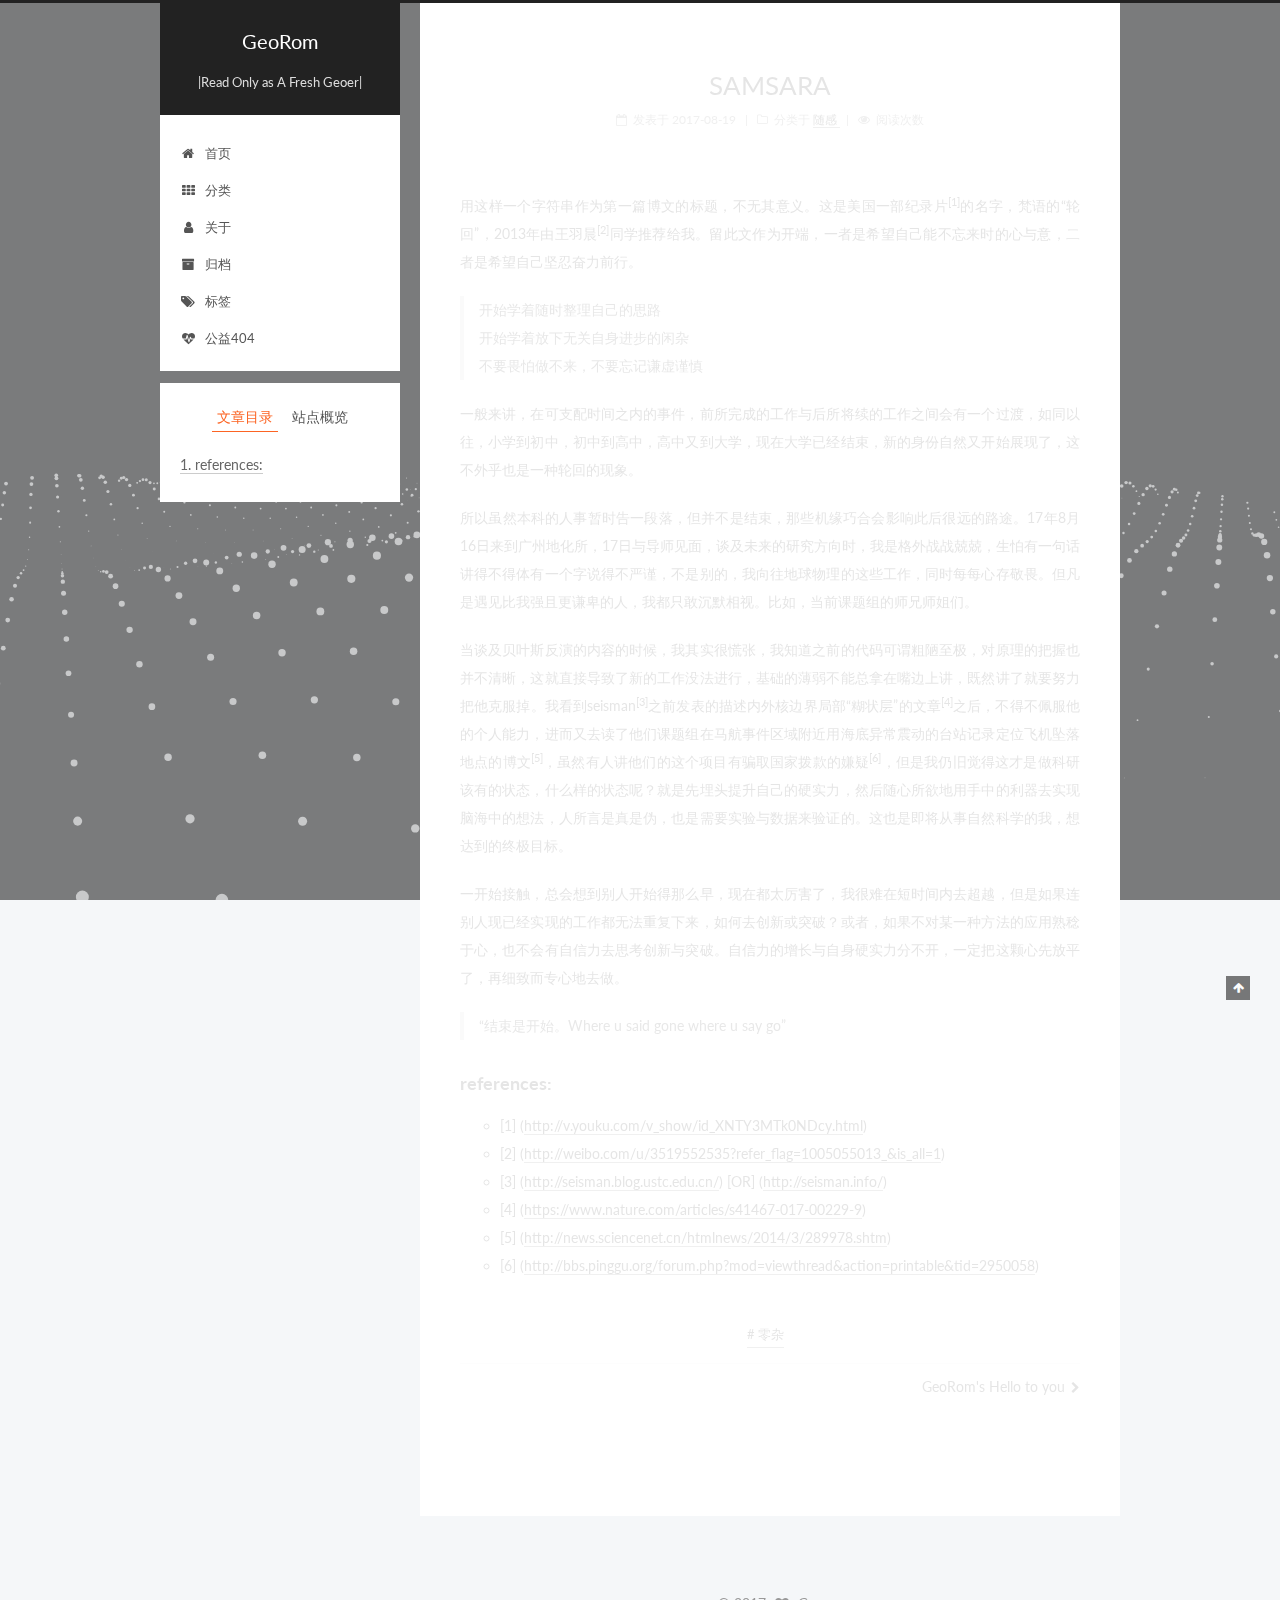
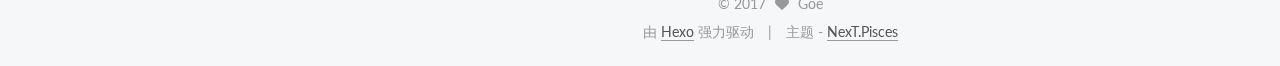
<file: 2017/08/19/Samsara/index.html>
<!DOCTYPE html>



  


<html class="theme-next pisces use-motion" lang="zh-Hans">
<head>
  <meta charset="UTF-8"/>
<meta http-equiv="X-UA-Compatible" content="IE=edge" />
<meta name="viewport" content="width=device-width, initial-scale=1, maximum-scale=1"/>
<meta name="theme-color" content="#222">









<meta http-equiv="Cache-Control" content="no-transform" />
<meta http-equiv="Cache-Control" content="no-siteapp" />















  
  
  <link href="/lib/fancybox/source/jquery.fancybox.css?v=2.1.5" rel="stylesheet" type="text/css" />




  
  
  
  

  
    
    
  

  

  

  

  

  
    
    
    <link href="//fonts.googleapis.com/css?family=Lato:300,300italic,400,400italic,700,700italic&subset=latin,latin-ext" rel="stylesheet" type="text/css">
  






<link href="/lib/font-awesome/css/font-awesome.min.css?v=4.6.2" rel="stylesheet" type="text/css" />

<link href="/css/main.css?v=5.1.2" rel="stylesheet" type="text/css" />


  <meta name="keywords" content="零杂," />








  <link rel="shortcut icon" type="image/x-icon" href="/favicon.ico?v=5.1.2" />






<meta name="description" content="用这样一个字符串作为第一篇博文的标题，不无其意义。这是美国一部纪录片[1]的名字，梵语的“轮回”，2013年由王羽晨[2]同学推荐给我。留此文作为开端，一者是希望自己能不忘来时的心与意，二者是希望自己坚忍奋力前行。  开始学着随时整理自己的思路开始学着放下无关自身进步的闲杂不要畏怕做不来，不要忘记谦虚谨慎    一般来讲，在可支配时间之内的事件，前所完成的工作与后所将续的工作之间会有一个过渡，如同">
<meta name="keywords" content="零杂">
<meta property="og:type" content="article">
<meta property="og:title" content="SAMSARA">
<meta property="og:url" content="http://georom.site/2017/08/19/Samsara/index.html">
<meta property="og:site_name" content="GeoRom">
<meta property="og:description" content="用这样一个字符串作为第一篇博文的标题，不无其意义。这是美国一部纪录片[1]的名字，梵语的“轮回”，2013年由王羽晨[2]同学推荐给我。留此文作为开端，一者是希望自己能不忘来时的心与意，二者是希望自己坚忍奋力前行。  开始学着随时整理自己的思路开始学着放下无关自身进步的闲杂不要畏怕做不来，不要忘记谦虚谨慎    一般来讲，在可支配时间之内的事件，前所完成的工作与后所将续的工作之间会有一个过渡，如同">
<meta property="og:locale" content="zh-Hans">
<meta property="og:updated_time" content="2017-08-20T00:47:52.600Z">
<meta name="twitter:card" content="summary">
<meta name="twitter:title" content="SAMSARA">
<meta name="twitter:description" content="用这样一个字符串作为第一篇博文的标题，不无其意义。这是美国一部纪录片[1]的名字，梵语的“轮回”，2013年由王羽晨[2]同学推荐给我。留此文作为开端，一者是希望自己能不忘来时的心与意，二者是希望自己坚忍奋力前行。  开始学着随时整理自己的思路开始学着放下无关自身进步的闲杂不要畏怕做不来，不要忘记谦虚谨慎    一般来讲，在可支配时间之内的事件，前所完成的工作与后所将续的工作之间会有一个过渡，如同">



<script type="text/javascript" id="hexo.configurations">
  var NexT = window.NexT || {};
  var CONFIG = {
    root: '/',
    scheme: 'Pisces',
    sidebar: {"position":"left","display":"post","offset":12,"offset_float":12,"b2t":false,"scrollpercent":false,"onmobile":false},
    fancybox: true,
    tabs: true,
    motion: true,
    duoshuo: {
      userId: '0',
      author: '博主'
    },
    algolia: {
      applicationID: '',
      apiKey: '',
      indexName: '',
      hits: {"per_page":10},
      labels: {"input_placeholder":"Search for Posts","hits_empty":"We didn't find any results for the search: ${query}","hits_stats":"${hits} results found in ${time} ms"}
    }
  };
</script>



  <link rel="canonical" href="http://georom.site/2017/08/19/Samsara/"/>





  <title>SAMSARA | GeoRom</title>
  





  <script type="text/javascript">
    var _hmt = _hmt || [];
    (function() {
      var hm = document.createElement("script");
      hm.src = "https://hm.baidu.com/hm.js?2c450b3058c0889947b4d451c3737093";
      var s = document.getElementsByTagName("script")[0];
      s.parentNode.insertBefore(hm, s);
    })();
  </script>




</head>

<body itemscope itemtype="http://schema.org/WebPage" lang="zh-Hans">

  
  
    
  

  <div class="container sidebar-position-left page-post-detail ">
    <div class="headband"></div>

    <header id="header" class="header" itemscope itemtype="http://schema.org/WPHeader">
      <div class="header-inner"><div class="site-brand-wrapper">
  <div class="site-meta ">
    

    <div class="custom-logo-site-title">
      <a href="/"  class="brand" rel="start">
        <span class="logo-line-before"><i></i></span>
        <span class="site-title">GeoRom</span>
        <span class="logo-line-after"><i></i></span>
      </a>
    </div>
      
        <p class="site-subtitle">|Read Only as A Fresh Geoer|</p>
      
  </div>

  <div class="site-nav-toggle">
    <button>
      <span class="btn-bar"></span>
      <span class="btn-bar"></span>
      <span class="btn-bar"></span>
    </button>
  </div>
</div>

<nav class="site-nav">
  

  
    <ul id="menu" class="menu">
      
        
        <li class="menu-item menu-item-home">
          <a href="/" rel="section">
            
              <i class="menu-item-icon fa fa-fw fa-home"></i> <br />
            
            首页
          </a>
        </li>
      
        
        <li class="menu-item menu-item-categories">
          <a href="/categories/" rel="section">
            
              <i class="menu-item-icon fa fa-fw fa-th"></i> <br />
            
            分类
          </a>
        </li>
      
        
        <li class="menu-item menu-item-about">
          <a href="/about/" rel="section">
            
              <i class="menu-item-icon fa fa-fw fa-user"></i> <br />
            
            关于
          </a>
        </li>
      
        
        <li class="menu-item menu-item-archives">
          <a href="/archives/" rel="section">
            
              <i class="menu-item-icon fa fa-fw fa-archive"></i> <br />
            
            归档
          </a>
        </li>
      
        
        <li class="menu-item menu-item-tags">
          <a href="/tags/" rel="section">
            
              <i class="menu-item-icon fa fa-fw fa-tags"></i> <br />
            
            标签
          </a>
        </li>
      
        
        <li class="menu-item menu-item-commonweal">
          <a href="/404.html" rel="section">
            
              <i class="menu-item-icon fa fa-fw fa-heartbeat"></i> <br />
            
            公益404
          </a>
        </li>
      

      
    </ul>
  

  
</nav>



 </div>
    </header>

    <main id="main" class="main">
      <div class="main-inner">
        <div class="content-wrap">
          <div id="content" class="content">
            

  <div id="posts" class="posts-expand">
    

  

  
  
  

  <article class="post post-type-normal" itemscope itemtype="http://schema.org/Article">
  
  
  
  <div class="post-block">
    <link itemprop="mainEntityOfPage" href="http://georom.site/2017/08/19/Samsara/">

    <span hidden itemprop="author" itemscope itemtype="http://schema.org/Person">
      <meta itemprop="name" content="Goe">
      <meta itemprop="description" content="">
      <meta itemprop="image" content="/images/avatar.gif">
    </span>

    <span hidden itemprop="publisher" itemscope itemtype="http://schema.org/Organization">
      <meta itemprop="name" content="GeoRom">
    </span>

    
      <header class="post-header">

        
        
          <h1 class="post-title" itemprop="name headline">SAMSARA</h1>
        

        <div class="post-meta">
          <span class="post-time">
            
              <span class="post-meta-item-icon">
                <i class="fa fa-calendar-o"></i>
              </span>
              
                <span class="post-meta-item-text">发表于</span>
              
              <time title="创建于" itemprop="dateCreated datePublished" datetime="2017-08-19T19:57:17+08:00">
                2017-08-19
              </time>
            

            

            
          </span>

          
            <span class="post-category" >
            
              <span class="post-meta-divider">|</span>
            
              <span class="post-meta-item-icon">
                <i class="fa fa-folder-o"></i>
              </span>
              
                <span class="post-meta-item-text">分类于</span>
              
              
                <span itemprop="about" itemscope itemtype="http://schema.org/Thing">
                  <a href="/categories/Thinkings/" itemprop="url" rel="index">
                    <span itemprop="name">随感</span>
                  </a>
                </span>

                
                
              
            </span>
          

          
            
          

          
          
             <span id="/2017/08/19/Samsara/" class="leancloud_visitors" data-flag-title="SAMSARA">
               <span class="post-meta-divider">|</span>
               <span class="post-meta-item-icon">
                 <i class="fa fa-eye"></i>
               </span>
               
                 <span class="post-meta-item-text">阅读次数 </span>
               
                 <span class="leancloud-visitors-count"></span>
             </span>
          

          

          

          

        </div>
      </header>
    

    
    
    
    <div class="post-body" itemprop="articleBody">

      
      

      
        <p>用这样一个字符串作为第一篇博文的标题，不无其意义。这是美国一部纪录片<sup>[1]</sup>的名字，梵语的“轮回”，2013年由王羽晨<sup>[2]</sup>同学推荐给我。留此文作为开端，一者是希望自己能不忘来时的心与意，二者是希望自己坚忍奋力前行。</p>
<blockquote>
<p>开始学着随时整理自己的思路<br>开始学着放下无关自身进步的闲杂<br>不要畏怕做不来，不要忘记谦虚谨慎  <br></p>
</blockquote>
<p>一般来讲，在可支配时间之内的事件，前所完成的工作与后所将续的工作之间会有一个过渡，如同以往，小学到初中，初中到高中，高中又到大学，现在大学已经结束，新的身份自然又开始展现了，这不外乎也是一种轮回的现象。</p>
<p>所以虽然本科的人事暂时告一段落，但并不是结束，那些机缘巧合会影响此后很远的路途。17年8月16日来到广州地化所，17日与导师见面，谈及未来的研究方向时，我是格外战战兢兢，生怕有一句话讲得不得体有一个字说得不严谨，不是别的，我向往地球物理的这些工作，同时每每心存敬畏。但凡是遇见比我强且更谦卑的人，我都只敢沉默相视。比如，当前课题组的师兄师姐们。<br></p>
<p>当谈及贝叶斯反演的内容的时候，我其实很慌张，我知道之前的代码可谓粗陋至极，对原理的把握也并不清晰，这就直接导致了新的工作没法进行，基础的薄弱不能总拿在嘴边上讲，既然讲了就要努力把他克服掉。我看到seisman<sup>[3]</sup>之前发表的描述内外核边界局部“糊状层”的文章<sup>[4]</sup>之后，不得不佩服他的个人能力，进而又去读了他们课题组在马航事件区域附近用海底异常震动的台站记录定位飞机坠落地点的博文<sup>[5]</sup>，虽然有人讲他们的这个项目有骗取国家拨款的嫌疑<sup>[6]</sup>，但是我仍旧觉得这才是做科研该有的状态，什么样的状态呢？就是先埋头提升自己的硬实力，然后随心所欲地用手中的利器去实现脑海中的想法，人所言是真是伪，也是需要实验与数据来验证的。这也是即将从事自然科学的我，想达到的终极目标。<br></p>
<p>一开始接触，总会想到别人开始得那么早，现在都太厉害了，我很难在短时间内去超越，但是如果连别人现已经实现的工作都无法重复下来，如何去创新或突破？或者，如果不对某一种方法的应用熟稔于心，也不会有自信力去思考创新与突破。自信力的增长与自身硬实力分不开，一定把这颗心先放平了，再细致而专心地去做。</p>
<blockquote>
<p>“结束是开始。Where u said gone where u say go” </p>
</blockquote>
<h3 id="references"><a href="#references" class="headerlink" title="references:"></a>references:</h3><ul>
<li>[1] (<a href="http://v.youku.com/v_show/id_XNTY3MTk0NDcy.html" target="_blank" rel="external">http://v.youku.com/v_show/id_XNTY3MTk0NDcy.html</a>) </li>
<li>[2] (<a href="http://weibo.com/u/3519552535?refer_flag=1005055013_&amp;is_all=1" target="_blank" rel="external">http://weibo.com/u/3519552535?refer_flag=1005055013_&amp;is_all=1</a>)</li>
<li>[3] (<a href="http://seisman.blog.ustc.edu.cn/" target="_blank" rel="external">http://seisman.blog.ustc.edu.cn/</a>) [OR] (<a href="http://seisman.info/" target="_blank" rel="external">http://seisman.info/</a>)</li>
<li>[4] (<a href="https://www.nature.com/articles/s41467-017-00229-9" target="_blank" rel="external">https://www.nature.com/articles/s41467-017-00229-9</a>)</li>
<li>[5] (<a href="http://news.sciencenet.cn/htmlnews/2014/3/289978.shtm" target="_blank" rel="external">http://news.sciencenet.cn/htmlnews/2014/3/289978.shtm</a>)</li>
<li>[6] (<a href="http://bbs.pinggu.org/forum.php?mod=viewthread&amp;action=printable&amp;tid=2950058" target="_blank" rel="external">http://bbs.pinggu.org/forum.php?mod=viewthread&amp;action=printable&amp;tid=2950058</a>)</li>
</ul>

      
    </div>
    
    
    

    

    

    

    <footer class="post-footer">
      
        <div class="post-tags">
          
            <a href="/tags/Articles/" rel="tag"># 零杂</a>
          
        </div>
      

      
      
      

      
        <div class="post-nav">
          <div class="post-nav-next post-nav-item">
            
          </div>

          <span class="post-nav-divider"></span>

          <div class="post-nav-prev post-nav-item">
            
              <a href="/2017/08/25/hello-world/" rel="prev" title="GeoRom's Hello to you">
                GeoRom's Hello to you <i class="fa fa-chevron-right"></i>
              </a>
            
          </div>
        </div>
      

      
      
    </footer>
  </div>
  
  
  
  </article>



    <div class="post-spread">
      
    </div>
  </div>


          </div>
          


          
  <div class="comments" id="comments">
    
      <div id="uyan_frame"></div>
    
  </div>


        </div>
        
          
  
  <div class="sidebar-toggle">
    <div class="sidebar-toggle-line-wrap">
      <span class="sidebar-toggle-line sidebar-toggle-line-first"></span>
      <span class="sidebar-toggle-line sidebar-toggle-line-middle"></span>
      <span class="sidebar-toggle-line sidebar-toggle-line-last"></span>
    </div>
  </div>

  <aside id="sidebar" class="sidebar">
    
    <div class="sidebar-inner">

      

      
        <ul class="sidebar-nav motion-element">
          <li class="sidebar-nav-toc sidebar-nav-active" data-target="post-toc-wrap" >
            文章目录
          </li>
          <li class="sidebar-nav-overview" data-target="site-overview">
            站点概览
          </li>
        </ul>
      

      <section class="site-overview sidebar-panel">
        <div class="site-author motion-element" itemprop="author" itemscope itemtype="http://schema.org/Person">
          <img class="site-author-image" itemprop="image"
               src="/images/avatar.gif"
               alt="Goe" />
          <p class="site-author-name" itemprop="name">Goe</p>
           
              <p class="site-description motion-element" itemprop="description"></p>
          
        </div>
        <nav class="site-state motion-element">

          
            <div class="site-state-item site-state-posts">
              <a href="/archives/">
                <span class="site-state-item-count">2</span>
                <span class="site-state-item-name">日志</span>
              </a>
            </div>
          

          
            
            
            <div class="site-state-item site-state-categories">
              <a href="/categories/index.html">
                <span class="site-state-item-count">1</span>
                <span class="site-state-item-name">分类</span>
              </a>
            </div>
          

          
            
            
            <div class="site-state-item site-state-tags">
              <a href="/tags/index.html">
                <span class="site-state-item-count">1</span>
                <span class="site-state-item-name">标签</span>
              </a>
            </div>
          

        </nav>

        

        <div class="links-of-author motion-element">
          
        </div>

        
        

        
        
          <div class="links-of-blogroll motion-element links-of-blogroll-inline">
            <div class="links-of-blogroll-title">
              <i class="fa  fa-fw fa-globe"></i>
              友站
            </div>
            <ul class="links-of-blogroll-list">
              
                <li class="links-of-blogroll-item">
                  <a href="http://geopassenger.github.io/" title="GeoPassenger" target="_blank">GeoPassenger</a>
                </li>
              
            </ul>
          </div>
        

        


      </section>

      
      <!--noindex-->
        <section class="post-toc-wrap motion-element sidebar-panel sidebar-panel-active">
          <div class="post-toc">

            
              
            

            
              <div class="post-toc-content"><ol class="nav"><li class="nav-item nav-level-3"><a class="nav-link" href="#references"><span class="nav-number">1.</span> <span class="nav-text">references:</span></a></li></ol></div>
            

          </div>
        </section>
      <!--/noindex-->
      

      

    </div>
  </aside>


        
      </div>
    </main>

    <footer id="footer" class="footer">
      <div class="footer-inner">
        <div class="copyright" >
  
  &copy; 
  <span itemprop="copyrightYear">2017</span>
  <span class="with-love">
    <i class="fa fa-heart"></i>
  </span>
  <span class="author" itemprop="copyrightHolder">Goe</span>
</div>


<div class="powered-by">
  由 <a class="theme-link" href="https://hexo.io">Hexo</a> 强力驱动
</div>

<div class="theme-info">
  主题 -
  <a class="theme-link" href="https://github.com/iissnan/hexo-theme-next">
    NexT.Pisces
  </a>
</div>


        







        
      </div>
    </footer>

    
      <div class="back-to-top">
        <i class="fa fa-arrow-up"></i>
        
      </div>
    

  </div>

  

<script type="text/javascript">
  if (Object.prototype.toString.call(window.Promise) !== '[object Function]') {
    window.Promise = null;
  }
</script>









  




  
  









  
  <script type="text/javascript" src="/lib/jquery/index.js?v=2.1.3"></script>

  
  <script type="text/javascript" src="/lib/fastclick/lib/fastclick.min.js?v=1.0.6"></script>

  
  <script type="text/javascript" src="/lib/jquery_lazyload/jquery.lazyload.js?v=1.9.7"></script>

  
  <script type="text/javascript" src="/lib/velocity/velocity.min.js?v=1.2.1"></script>

  
  <script type="text/javascript" src="/lib/velocity/velocity.ui.min.js?v=1.2.1"></script>

  
  <script type="text/javascript" src="/lib/fancybox/source/jquery.fancybox.pack.js?v=2.1.5"></script>

  
  <script type="text/javascript" src="/lib/three/three.min.js"></script>

  
  <script type="text/javascript" src="/lib/three/three-waves.min.js"></script>


  


  <script type="text/javascript" src="/js/src/utils.js?v=5.1.2"></script>

  <script type="text/javascript" src="/js/src/motion.js?v=5.1.2"></script>



  
  


  <script type="text/javascript" src="/js/src/affix.js?v=5.1.2"></script>

  <script type="text/javascript" src="/js/src/schemes/pisces.js?v=5.1.2"></script>



  
  <script type="text/javascript" src="/js/src/scrollspy.js?v=5.1.2"></script>
<script type="text/javascript" src="/js/src/post-details.js?v=5.1.2"></script>



  


  <script type="text/javascript" src="/js/src/bootstrap.js?v=5.1.2"></script>



  


  




	





  
    

    
      <!-- UY BEGIN -->
      <script type="text/javascript" src="http://v2.uyan.cc/code/uyan.js?uid=2142055"></script>
      <!-- UY END -->
    
  





  






  





  

  
  <script src="https://cdn1.lncld.net/static/js/av-core-mini-0.6.4.js"></script>
  <script>AV.initialize("xGYlmsUWqq7Cf9TQ9kEsfIvv-gzGzoHsz", "LjLNMjYgLv3JV2y9hXqkErmh");</script>
  <script>
    function showTime(Counter) {
      var query = new AV.Query(Counter);
      var entries = [];
      var $visitors = $(".leancloud_visitors");

      $visitors.each(function () {
        entries.push( $(this).attr("id").trim() );
      });

      query.containedIn('url', entries);
      query.find()
        .done(function (results) {
          var COUNT_CONTAINER_REF = '.leancloud-visitors-count';

          if (results.length === 0) {
            $visitors.find(COUNT_CONTAINER_REF).text(0);
            return;
          }

          for (var i = 0; i < results.length; i++) {
            var item = results[i];
            var url = item.get('url');
            var time = item.get('time');
            var element = document.getElementById(url);

            $(element).find(COUNT_CONTAINER_REF).text(time);
          }
          for(var i = 0; i < entries.length; i++) {
            var url = entries[i];
            var element = document.getElementById(url);
            var countSpan = $(element).find(COUNT_CONTAINER_REF);
            if( countSpan.text() == '') {
              countSpan.text(0);
            }
          }
        })
        .fail(function (object, error) {
          console.log("Error: " + error.code + " " + error.message);
        });
    }

    function addCount(Counter) {
      var $visitors = $(".leancloud_visitors");
      var url = $visitors.attr('id').trim();
      var title = $visitors.attr('data-flag-title').trim();
      var query = new AV.Query(Counter);

      query.equalTo("url", url);
      query.find({
        success: function(results) {
          if (results.length > 0) {
            var counter = results[0];
            counter.fetchWhenSave(true);
            counter.increment("time");
            counter.save(null, {
              success: function(counter) {
                var $element = $(document.getElementById(url));
                $element.find('.leancloud-visitors-count').text(counter.get('time'));
              },
              error: function(counter, error) {
                console.log('Failed to save Visitor num, with error message: ' + error.message);
              }
            });
          } else {
            var newcounter = new Counter();
            /* Set ACL */
            var acl = new AV.ACL();
            acl.setPublicReadAccess(true);
            acl.setPublicWriteAccess(true);
            newcounter.setACL(acl);
            /* End Set ACL */
            newcounter.set("title", title);
            newcounter.set("url", url);
            newcounter.set("time", 1);
            newcounter.save(null, {
              success: function(newcounter) {
                var $element = $(document.getElementById(url));
                $element.find('.leancloud-visitors-count').text(newcounter.get('time'));
              },
              error: function(newcounter, error) {
                console.log('Failed to create');
              }
            });
          }
        },
        error: function(error) {
          console.log('Error:' + error.code + " " + error.message);
        }
      });
    }

    $(function() {
      var Counter = AV.Object.extend("Counter");
      if ($('.leancloud_visitors').length == 1) {
        addCount(Counter);
      } else if ($('.post-title-link').length > 1) {
        showTime(Counter);
      }
    });
  </script>



  

  

  

  

  

</body>
</html>
</file>
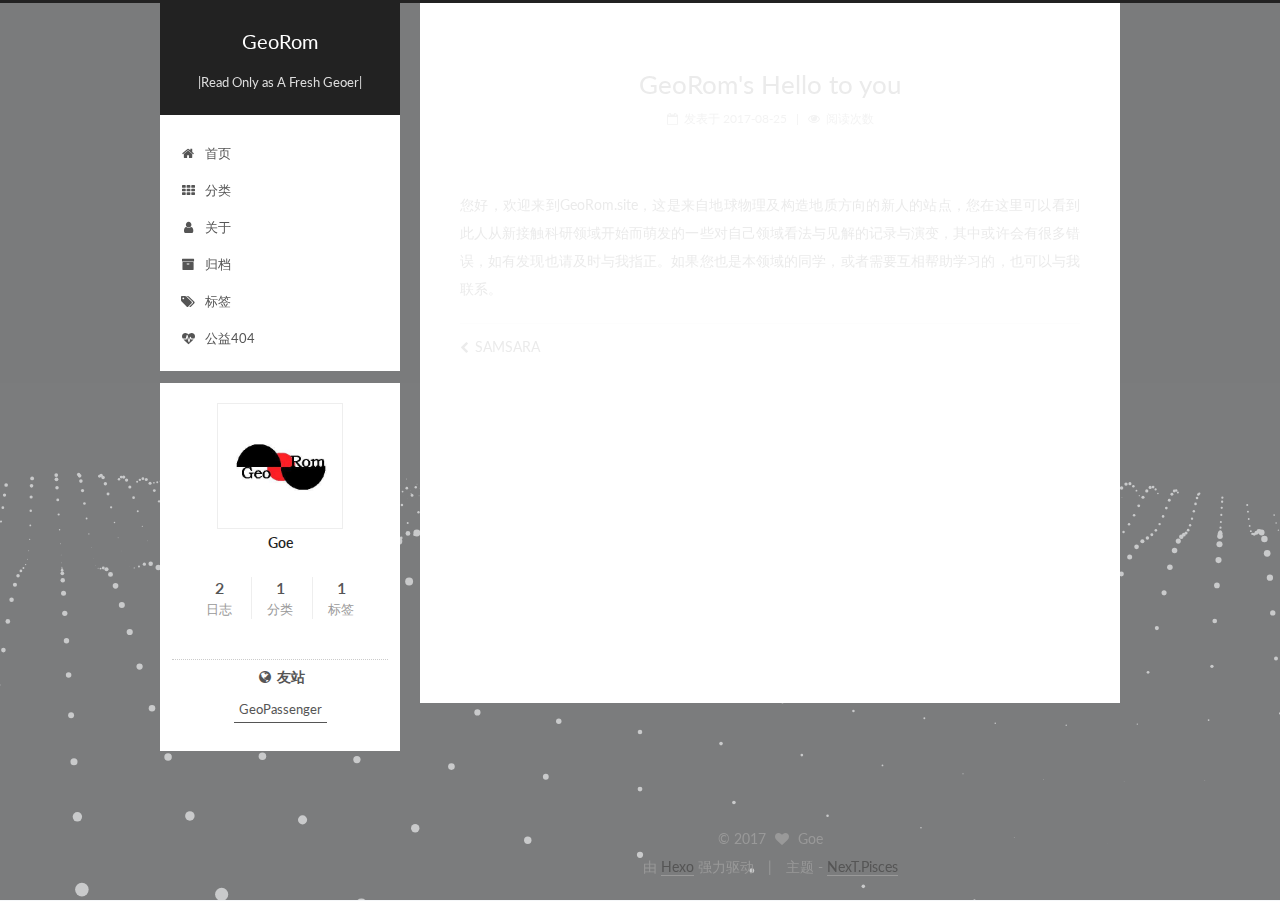
<file: 2017/08/25/hello-world/index.html>
<!DOCTYPE html>



  


<html class="theme-next pisces use-motion" lang="zh-Hans">
<head>
  <meta charset="UTF-8"/>
<meta http-equiv="X-UA-Compatible" content="IE=edge" />
<meta name="viewport" content="width=device-width, initial-scale=1, maximum-scale=1"/>
<meta name="theme-color" content="#222">









<meta http-equiv="Cache-Control" content="no-transform" />
<meta http-equiv="Cache-Control" content="no-siteapp" />















  
  
  <link href="/lib/fancybox/source/jquery.fancybox.css?v=2.1.5" rel="stylesheet" type="text/css" />




  
  
  
  

  
    
    
  

  

  

  

  

  
    
    
    <link href="//fonts.googleapis.com/css?family=Lato:300,300italic,400,400italic,700,700italic&subset=latin,latin-ext" rel="stylesheet" type="text/css">
  






<link href="/lib/font-awesome/css/font-awesome.min.css?v=4.6.2" rel="stylesheet" type="text/css" />

<link href="/css/main.css?v=5.1.2" rel="stylesheet" type="text/css" />


  <meta name="keywords" content="Hexo, NexT" />








  <link rel="shortcut icon" type="image/x-icon" href="/favicon.ico?v=5.1.2" />






<meta name="description" content="您好，欢迎来到GeoRom.site，这是来自地球物理及构造地质方向的新人的站点，您在这里可以看到此人从新接触科研领域开始而萌发的一些对自己领域看法与见解的记录与演变，其中或许会有很多错误，如有发现也请及时与我指正。如果您也是本领域的同学，或者需要互相帮助学习的，也可以与我联系。">
<meta property="og:type" content="article">
<meta property="og:title" content="GeoRom&#39;s Hello to you">
<meta property="og:url" content="http://georom.site/2017/08/25/hello-world/index.html">
<meta property="og:site_name" content="GeoRom">
<meta property="og:description" content="您好，欢迎来到GeoRom.site，这是来自地球物理及构造地质方向的新人的站点，您在这里可以看到此人从新接触科研领域开始而萌发的一些对自己领域看法与见解的记录与演变，其中或许会有很多错误，如有发现也请及时与我指正。如果您也是本领域的同学，或者需要互相帮助学习的，也可以与我联系。">
<meta property="og:locale" content="zh-Hans">
<meta property="og:updated_time" content="2017-08-13T18:36:29.907Z">
<meta name="twitter:card" content="summary">
<meta name="twitter:title" content="GeoRom&#39;s Hello to you">
<meta name="twitter:description" content="您好，欢迎来到GeoRom.site，这是来自地球物理及构造地质方向的新人的站点，您在这里可以看到此人从新接触科研领域开始而萌发的一些对自己领域看法与见解的记录与演变，其中或许会有很多错误，如有发现也请及时与我指正。如果您也是本领域的同学，或者需要互相帮助学习的，也可以与我联系。">



<script type="text/javascript" id="hexo.configurations">
  var NexT = window.NexT || {};
  var CONFIG = {
    root: '/',
    scheme: 'Pisces',
    sidebar: {"position":"left","display":"post","offset":12,"offset_float":12,"b2t":false,"scrollpercent":false,"onmobile":false},
    fancybox: true,
    tabs: true,
    motion: true,
    duoshuo: {
      userId: '0',
      author: '博主'
    },
    algolia: {
      applicationID: '',
      apiKey: '',
      indexName: '',
      hits: {"per_page":10},
      labels: {"input_placeholder":"Search for Posts","hits_empty":"We didn't find any results for the search: ${query}","hits_stats":"${hits} results found in ${time} ms"}
    }
  };
</script>



  <link rel="canonical" href="http://georom.site/2017/08/25/hello-world/"/>





  <title>GeoRom's Hello to you | GeoRom</title>
  





  <script type="text/javascript">
    var _hmt = _hmt || [];
    (function() {
      var hm = document.createElement("script");
      hm.src = "https://hm.baidu.com/hm.js?2c450b3058c0889947b4d451c3737093";
      var s = document.getElementsByTagName("script")[0];
      s.parentNode.insertBefore(hm, s);
    })();
  </script>




</head>

<body itemscope itemtype="http://schema.org/WebPage" lang="zh-Hans">

  
  
    
  

  <div class="container sidebar-position-left page-post-detail ">
    <div class="headband"></div>

    <header id="header" class="header" itemscope itemtype="http://schema.org/WPHeader">
      <div class="header-inner"><div class="site-brand-wrapper">
  <div class="site-meta ">
    

    <div class="custom-logo-site-title">
      <a href="/"  class="brand" rel="start">
        <span class="logo-line-before"><i></i></span>
        <span class="site-title">GeoRom</span>
        <span class="logo-line-after"><i></i></span>
      </a>
    </div>
      
        <p class="site-subtitle">|Read Only as A Fresh Geoer|</p>
      
  </div>

  <div class="site-nav-toggle">
    <button>
      <span class="btn-bar"></span>
      <span class="btn-bar"></span>
      <span class="btn-bar"></span>
    </button>
  </div>
</div>

<nav class="site-nav">
  

  
    <ul id="menu" class="menu">
      
        
        <li class="menu-item menu-item-home">
          <a href="/" rel="section">
            
              <i class="menu-item-icon fa fa-fw fa-home"></i> <br />
            
            首页
          </a>
        </li>
      
        
        <li class="menu-item menu-item-categories">
          <a href="/categories/" rel="section">
            
              <i class="menu-item-icon fa fa-fw fa-th"></i> <br />
            
            分类
          </a>
        </li>
      
        
        <li class="menu-item menu-item-about">
          <a href="/about/" rel="section">
            
              <i class="menu-item-icon fa fa-fw fa-user"></i> <br />
            
            关于
          </a>
        </li>
      
        
        <li class="menu-item menu-item-archives">
          <a href="/archives/" rel="section">
            
              <i class="menu-item-icon fa fa-fw fa-archive"></i> <br />
            
            归档
          </a>
        </li>
      
        
        <li class="menu-item menu-item-tags">
          <a href="/tags/" rel="section">
            
              <i class="menu-item-icon fa fa-fw fa-tags"></i> <br />
            
            标签
          </a>
        </li>
      
        
        <li class="menu-item menu-item-commonweal">
          <a href="/404.html" rel="section">
            
              <i class="menu-item-icon fa fa-fw fa-heartbeat"></i> <br />
            
            公益404
          </a>
        </li>
      

      
    </ul>
  

  
</nav>



 </div>
    </header>

    <main id="main" class="main">
      <div class="main-inner">
        <div class="content-wrap">
          <div id="content" class="content">
            

  <div id="posts" class="posts-expand">
    

  

  
  
  

  <article class="post post-type-normal" itemscope itemtype="http://schema.org/Article">
  
  
  
  <div class="post-block">
    <link itemprop="mainEntityOfPage" href="http://georom.site/2017/08/25/hello-world/">

    <span hidden itemprop="author" itemscope itemtype="http://schema.org/Person">
      <meta itemprop="name" content="Goe">
      <meta itemprop="description" content="">
      <meta itemprop="image" content="/images/avatar.gif">
    </span>

    <span hidden itemprop="publisher" itemscope itemtype="http://schema.org/Organization">
      <meta itemprop="name" content="GeoRom">
    </span>

    
      <header class="post-header">

        
        
          <h1 class="post-title" itemprop="name headline">GeoRom's Hello to you</h1>
        

        <div class="post-meta">
          <span class="post-time">
            
              <span class="post-meta-item-icon">
                <i class="fa fa-calendar-o"></i>
              </span>
              
                <span class="post-meta-item-text">发表于</span>
              
              <time title="创建于" itemprop="dateCreated datePublished" datetime="2017-08-25T09:30:09+08:00">
                2017-08-25
              </time>
            

            

            
          </span>

          

          
            
          

          
          
             <span id="/2017/08/25/hello-world/" class="leancloud_visitors" data-flag-title="GeoRom's Hello to you">
               <span class="post-meta-divider">|</span>
               <span class="post-meta-item-icon">
                 <i class="fa fa-eye"></i>
               </span>
               
                 <span class="post-meta-item-text">阅读次数 </span>
               
                 <span class="leancloud-visitors-count"></span>
             </span>
          

          

          

          

        </div>
      </header>
    

    
    
    
    <div class="post-body" itemprop="articleBody">

      
      

      
        <p>您好，欢迎来到GeoRom.site，这是来自地球物理及构造地质方向的新人的站点，您在这里可以看到此人从新接触科研领域开始而萌发的一些对自己领域看法与见解的记录与演变，其中或许会有很多错误，如有发现也请及时与我指正。如果您也是本领域的同学，或者需要互相帮助学习的，也可以与我联系。</p>

      
    </div>
    
    
    

    

    

    

    <footer class="post-footer">
      

      
      
      

      
        <div class="post-nav">
          <div class="post-nav-next post-nav-item">
            
              <a href="/2017/08/19/Samsara/" rel="next" title="SAMSARA">
                <i class="fa fa-chevron-left"></i> SAMSARA
              </a>
            
          </div>

          <span class="post-nav-divider"></span>

          <div class="post-nav-prev post-nav-item">
            
          </div>
        </div>
      

      
      
    </footer>
  </div>
  
  
  
  </article>



    <div class="post-spread">
      
    </div>
  </div>


          </div>
          


          
  <div class="comments" id="comments">
    
      <div id="uyan_frame"></div>
    
  </div>


        </div>
        
          
  
  <div class="sidebar-toggle">
    <div class="sidebar-toggle-line-wrap">
      <span class="sidebar-toggle-line sidebar-toggle-line-first"></span>
      <span class="sidebar-toggle-line sidebar-toggle-line-middle"></span>
      <span class="sidebar-toggle-line sidebar-toggle-line-last"></span>
    </div>
  </div>

  <aside id="sidebar" class="sidebar">
    
    <div class="sidebar-inner">

      

      

      <section class="site-overview sidebar-panel sidebar-panel-active">
        <div class="site-author motion-element" itemprop="author" itemscope itemtype="http://schema.org/Person">
          <img class="site-author-image" itemprop="image"
               src="/images/avatar.gif"
               alt="Goe" />
          <p class="site-author-name" itemprop="name">Goe</p>
           
              <p class="site-description motion-element" itemprop="description"></p>
          
        </div>
        <nav class="site-state motion-element">

          
            <div class="site-state-item site-state-posts">
              <a href="/archives/">
                <span class="site-state-item-count">2</span>
                <span class="site-state-item-name">日志</span>
              </a>
            </div>
          

          
            
            
            <div class="site-state-item site-state-categories">
              <a href="/categories/index.html">
                <span class="site-state-item-count">1</span>
                <span class="site-state-item-name">分类</span>
              </a>
            </div>
          

          
            
            
            <div class="site-state-item site-state-tags">
              <a href="/tags/index.html">
                <span class="site-state-item-count">1</span>
                <span class="site-state-item-name">标签</span>
              </a>
            </div>
          

        </nav>

        

        <div class="links-of-author motion-element">
          
        </div>

        
        

        
        
          <div class="links-of-blogroll motion-element links-of-blogroll-inline">
            <div class="links-of-blogroll-title">
              <i class="fa  fa-fw fa-globe"></i>
              友站
            </div>
            <ul class="links-of-blogroll-list">
              
                <li class="links-of-blogroll-item">
                  <a href="http://geopassenger.github.io/" title="GeoPassenger" target="_blank">GeoPassenger</a>
                </li>
              
            </ul>
          </div>
        

        


      </section>

      

      

    </div>
  </aside>


        
      </div>
    </main>

    <footer id="footer" class="footer">
      <div class="footer-inner">
        <div class="copyright" >
  
  &copy; 
  <span itemprop="copyrightYear">2017</span>
  <span class="with-love">
    <i class="fa fa-heart"></i>
  </span>
  <span class="author" itemprop="copyrightHolder">Goe</span>
</div>


<div class="powered-by">
  由 <a class="theme-link" href="https://hexo.io">Hexo</a> 强力驱动
</div>

<div class="theme-info">
  主题 -
  <a class="theme-link" href="https://github.com/iissnan/hexo-theme-next">
    NexT.Pisces
  </a>
</div>


        







        
      </div>
    </footer>

    
      <div class="back-to-top">
        <i class="fa fa-arrow-up"></i>
        
      </div>
    

  </div>

  

<script type="text/javascript">
  if (Object.prototype.toString.call(window.Promise) !== '[object Function]') {
    window.Promise = null;
  }
</script>









  




  
  









  
  <script type="text/javascript" src="/lib/jquery/index.js?v=2.1.3"></script>

  
  <script type="text/javascript" src="/lib/fastclick/lib/fastclick.min.js?v=1.0.6"></script>

  
  <script type="text/javascript" src="/lib/jquery_lazyload/jquery.lazyload.js?v=1.9.7"></script>

  
  <script type="text/javascript" src="/lib/velocity/velocity.min.js?v=1.2.1"></script>

  
  <script type="text/javascript" src="/lib/velocity/velocity.ui.min.js?v=1.2.1"></script>

  
  <script type="text/javascript" src="/lib/fancybox/source/jquery.fancybox.pack.js?v=2.1.5"></script>

  
  <script type="text/javascript" src="/lib/three/three.min.js"></script>

  
  <script type="text/javascript" src="/lib/three/three-waves.min.js"></script>


  


  <script type="text/javascript" src="/js/src/utils.js?v=5.1.2"></script>

  <script type="text/javascript" src="/js/src/motion.js?v=5.1.2"></script>



  
  


  <script type="text/javascript" src="/js/src/affix.js?v=5.1.2"></script>

  <script type="text/javascript" src="/js/src/schemes/pisces.js?v=5.1.2"></script>



  
  <script type="text/javascript" src="/js/src/scrollspy.js?v=5.1.2"></script>
<script type="text/javascript" src="/js/src/post-details.js?v=5.1.2"></script>



  


  <script type="text/javascript" src="/js/src/bootstrap.js?v=5.1.2"></script>



  


  




	





  
    

    
      <!-- UY BEGIN -->
      <script type="text/javascript" src="http://v2.uyan.cc/code/uyan.js?uid=2142055"></script>
      <!-- UY END -->
    
  





  






  





  

  
  <script src="https://cdn1.lncld.net/static/js/av-core-mini-0.6.4.js"></script>
  <script>AV.initialize("xGYlmsUWqq7Cf9TQ9kEsfIvv-gzGzoHsz", "LjLNMjYgLv3JV2y9hXqkErmh");</script>
  <script>
    function showTime(Counter) {
      var query = new AV.Query(Counter);
      var entries = [];
      var $visitors = $(".leancloud_visitors");

      $visitors.each(function () {
        entries.push( $(this).attr("id").trim() );
      });

      query.containedIn('url', entries);
      query.find()
        .done(function (results) {
          var COUNT_CONTAINER_REF = '.leancloud-visitors-count';

          if (results.length === 0) {
            $visitors.find(COUNT_CONTAINER_REF).text(0);
            return;
          }

          for (var i = 0; i < results.length; i++) {
            var item = results[i];
            var url = item.get('url');
            var time = item.get('time');
            var element = document.getElementById(url);

            $(element).find(COUNT_CONTAINER_REF).text(time);
          }
          for(var i = 0; i < entries.length; i++) {
            var url = entries[i];
            var element = document.getElementById(url);
            var countSpan = $(element).find(COUNT_CONTAINER_REF);
            if( countSpan.text() == '') {
              countSpan.text(0);
            }
          }
        })
        .fail(function (object, error) {
          console.log("Error: " + error.code + " " + error.message);
        });
    }

    function addCount(Counter) {
      var $visitors = $(".leancloud_visitors");
      var url = $visitors.attr('id').trim();
      var title = $visitors.attr('data-flag-title').trim();
      var query = new AV.Query(Counter);

      query.equalTo("url", url);
      query.find({
        success: function(results) {
          if (results.length > 0) {
            var counter = results[0];
            counter.fetchWhenSave(true);
            counter.increment("time");
            counter.save(null, {
              success: function(counter) {
                var $element = $(document.getElementById(url));
                $element.find('.leancloud-visitors-count').text(counter.get('time'));
              },
              error: function(counter, error) {
                console.log('Failed to save Visitor num, with error message: ' + error.message);
              }
            });
          } else {
            var newcounter = new Counter();
            /* Set ACL */
            var acl = new AV.ACL();
            acl.setPublicReadAccess(true);
            acl.setPublicWriteAccess(true);
            newcounter.setACL(acl);
            /* End Set ACL */
            newcounter.set("title", title);
            newcounter.set("url", url);
            newcounter.set("time", 1);
            newcounter.save(null, {
              success: function(newcounter) {
                var $element = $(document.getElementById(url));
                $element.find('.leancloud-visitors-count').text(newcounter.get('time'));
              },
              error: function(newcounter, error) {
                console.log('Failed to create');
              }
            });
          }
        },
        error: function(error) {
          console.log('Error:' + error.code + " " + error.message);
        }
      });
    }

    $(function() {
      var Counter = AV.Object.extend("Counter");
      if ($('.leancloud_visitors').length == 1) {
        addCount(Counter);
      } else if ($('.post-title-link').length > 1) {
        showTime(Counter);
      }
    });
  </script>



  

  

  

  

  

</body>
</html>
</file>
<file: css/main.css>
/* normalize.css v3.0.2 | MIT License | git.io/normalize */
html {
  font-family: sans-serif; /* 1 */
  -ms-text-size-adjust: 100%; /* 2 */
  -webkit-text-size-adjust: 100%; /* 2 */
}
body {
  margin: 0;
}
article,
aside,
details,
figcaption,
figure,
footer,
header,
hgroup,
main,
menu,
nav,
section,
summary {
  display: block;
}
audio,
canvas,
progress,
video {
  display: inline-block; /* 1 */
  vertical-align: baseline; /* 2 */
}
audio:not([controls]) {
  display: none;
  height: 0;
}
[hidden],
template {
  display: none;
}
a {
  background-color: transparent;
}
a:active,
a:hover {
  outline: 0;
}
abbr[title] {
  border-bottom: 1px dotted;
}
b,
strong {
  font-weight: bold;
}
dfn {
  font-style: italic;
}
h1 {
  font-size: 2em;
  margin: 0.67em 0;
}
mark {
  background: #ff0;
  color: #000;
}
small {
  font-size: 80%;
}
sub,
sup {
  font-size: 75%;
  line-height: 0;
  position: relative;
  vertical-align: baseline;
}
sup {
  top: -0.5em;
}
sub {
  bottom: -0.25em;
}
img {
  border: 0;
}
svg:not(:root) {
  overflow: hidden;
}
figure {
  margin: 1em 40px;
}
hr {
  -moz-box-sizing: content-box;
  box-sizing: content-box;
  height: 0;
}
pre {
  overflow: auto;
}
code,
kbd,
pre,
samp {
  font-family: monospace, monospace;
  font-size: 1em;
}
button,
input,
optgroup,
select,
textarea {
  color: inherit; /* 1 */
  font: inherit; /* 2 */
  margin: 0; /* 3 */
}
button {
  overflow: visible;
}
button,
select {
  text-transform: none;
}
button,
html input[type="button"],
input[type="reset"],
input[type="submit"] {
  -webkit-appearance: button; /* 2 */
  cursor: pointer; /* 3 */
}
button[disabled],
html input[disabled] {
  cursor: default;
}
button::-moz-focus-inner,
input::-moz-focus-inner {
  border: 0;
  padding: 0;
}
input {
  line-height: normal;
}
input[type="checkbox"],
input[type="radio"] {
  box-sizing: border-box; /* 1 */
  padding: 0; /* 2 */
}
input[type="number"]::-webkit-inner-spin-button,
input[type="number"]::-webkit-outer-spin-button {
  height: auto;
}
input[type="search"] {
  -webkit-appearance: textfield; /* 1 */
  -moz-box-sizing: content-box;
  -webkit-box-sizing: content-box; /* 2 */
  box-sizing: content-box;
}
input[type="search"]::-webkit-search-cancel-button,
input[type="search"]::-webkit-search-decoration {
  -webkit-appearance: none;
}
fieldset {
  border: 1px solid #c0c0c0;
  margin: 0 2px;
  padding: 0.35em 0.625em 0.75em;
}
legend {
  border: 0; /* 1 */
  padding: 0; /* 2 */
}
textarea {
  overflow: auto;
}
optgroup {
  font-weight: bold;
}
table {
  border-collapse: collapse;
  border-spacing: 0;
}
td,
th {
  padding: 0;
}
::selection {
  background: #262a30;
  color: #fff;
}
body {
  position: relative;
  font-family: 'Lato', "PingFang SC", "Microsoft YaHei", sans-serif;
  font-size: 14px;
  line-height: 2;
  color: #555;
  background: #f5f7f9;
}
@media (max-width: 767px) {
  body {
    padding-right: 0 !important;
  }
}
@media (min-width: 768px) and (max-width: 991px) {
  body {
    padding-right: 0 !important;
  }
}
@media (min-width: 1600px) {
  body {
    font-size: 16px;
  }
}
h1,
h2,
h3,
h4,
h5,
h6 {
  margin: 0;
  padding: 0;
  font-weight: bold;
  line-height: 1.5;
  font-family: 'Lato', "PingFang SC", "Microsoft YaHei", sans-serif;
}
h2,
h3,
h4,
h5,
h6 {
  margin: 20px 0 15px;
}
h1 {
  font-size: 22px;
}
@media (max-width: 767px) {
  h1 {
    font-size: 18px;
  }
}
h2 {
  font-size: 20px;
}
@media (max-width: 767px) {
  h2 {
    font-size: 16px;
  }
}
h3 {
  font-size: 18px;
}
@media (max-width: 767px) {
  h3 {
    font-size: 14px;
  }
}
h4 {
  font-size: 16px;
}
@media (max-width: 767px) {
  h4 {
    font-size: 12px;
  }
}
h5 {
  font-size: 14px;
}
@media (max-width: 767px) {
  h5 {
    font-size: 10px;
  }
}
h6 {
  font-size: 12px;
}
@media (max-width: 767px) {
  h6 {
    font-size: 8px;
  }
}
p {
  margin: 0 0 20px 0;
}
a {
  color: #555;
  text-decoration: none;
  border-bottom: 1px solid #999;
  word-wrap: break-word;
}
a:hover {
  color: #222;
  border-bottom-color: #222;
}
blockquote {
  margin: 0;
  padding: 0;
}
img {
  display: block;
  margin: auto;
  max-width: 100%;
  height: auto;
}
hr {
  margin: 40px 0;
  height: 3px;
  border: none;
  background-color: #ddd;
  background-image: repeating-linear-gradient(-45deg, #fff, #fff 4px, transparent 4px, transparent 8px);
}
blockquote {
  padding: 0 15px;
  color: #666;
  border-left: 4px solid #ddd;
}
blockquote cite::before {
  content: "-";
  padding: 0 5px;
}
dt {
  font-weight: 700;
}
dd {
  margin: 0;
  padding: 0;
}
kbd {
  border: 1px solid #ccc;
  border-radius: 0.2em;
  box-shadow: 0.1em 0.1em 0.2em rgba(0,0,0,0.1);
  background-color: #f9f9f9;
  font-family: inherit;
  background-image: -webkit-linear-gradient(top, #eee, #fff, #eee);
  padding: 0.1em 0.3em;
  white-space: nowrap;
}
.text-left {
  text-align: left;
}
.text-center {
  text-align: center;
}
.text-right {
  text-align: right;
}
.text-justify {
  text-align: justify;
}
.text-nowrap {
  white-space: nowrap;
}
.text-lowercase {
  text-transform: lowercase;
}
.text-uppercase {
  text-transform: uppercase;
}
.text-capitalize {
  text-transform: capitalize;
}
.center-block {
  display: block;
  margin-left: auto;
  margin-right: auto;
}
.clearfix:before,
.clearfix:after {
  content: " ";
  display: table;
}
.clearfix:after {
  clear: both;
}
.pullquote {
  width: 45%;
}
.pullquote.left {
  float: left;
  margin-left: 5px;
  margin-right: 10px;
}
.pullquote.right {
  float: right;
  margin-left: 10px;
  margin-right: 5px;
}
.affix.affix.affix {
  position: fixed;
}
.translation {
  margin-top: -20px;
  font-size: 14px;
  color: #999;
}
.scrollbar-measure {
  width: 100px;
  height: 100px;
  overflow: scroll;
  position: absolute;
  top: -9999px;
}
.use-motion .motion-element {
  opacity: 0;
}
table {
  margin: 20px 0;
  width: 100%;
  border-collapse: collapse;
  border-spacing: 0;
  border: 1px solid #ddd;
  font-size: 14px;
  table-layout: fixed;
  word-wrap: break-all;
}
table>tbody>tr:nth-of-type(odd) {
  background-color: #f9f9f9;
}
table>tbody>tr:hover {
  background-color: #f5f5f5;
}
caption,
th,
td {
  padding: 8px;
  text-align: left;
  vertical-align: middle;
  font-weight: normal;
}
th,
td {
  border-bottom: 3px solid #ddd;
  border-right: 1px solid #eee;
}
th {
  padding-bottom: 10px;
  font-weight: 700;
}
td {
  border-bottom-width: 1px;
}
html,
body {
  height: 100%;
}
.container {
  position: relative;
  min-height: 100%;
}
.header-inner {
  margin: 0 auto;
  padding: 100px 0 70px;
  width: 700px;
}
@media (min-width: 1600px) {
  .container .header-inner {
    width: 900px;
  }
}
.main {
  padding-bottom: 150px;
}
.main-inner {
  margin: 0 auto;
  width: 700px;
}
@media (min-width: 1600px) {
  .container .main-inner {
    width: 900px;
  }
}
.footer {
  position: absolute;
  left: 0;
  bottom: 0;
  width: 100%;
  min-height: 50px;
}
.footer-inner {
  box-sizing: border-box;
  margin: 20px auto;
  width: 700px;
}
@media (min-width: 1600px) {
  .container .footer-inner {
    width: 900px;
  }
}
pre,
.highlight {
  overflow: auto;
  margin: 20px 0;
  padding: 0;
  font-size: 13px;
  color: #4d4d4c;
  background: #f7f7f7;
  line-height: 1.6;
}
pre,
code {
  font-family: consolas, Menlo, "PingFang SC", "Microsoft YaHei", monospace;
}
code {
  padding: 2px 4px;
  word-wrap: break-word;
  color: #555;
  background: #eee;
  border-radius: 3px;
  font-size: 13px;
}
pre code {
  padding: 0;
  color: #4d4d4c;
  background: none;
  text-shadow: none;
}
.highlight {
  border-radius: 1px;
}
.highlight pre {
  border: none;
  margin: 0;
  padding: 10px 0;
}
.highlight table {
  margin: 0;
  width: auto;
  border: none;
}
.highlight td {
  border: none;
  padding: 0;
}
.highlight figcaption {
  font-size: 1em;
  color: #4d4d4c;
  line-height: 1em;
  margin-bottom: 1em;
}
.highlight figcaption:before,
.highlight figcaption:after {
  content: " ";
  display: table;
}
.highlight figcaption:after {
  clear: both;
}
.highlight figcaption a {
  float: right;
  color: #4d4d4c;
}
.highlight figcaption a:hover {
  border-bottom-color: #4d4d4c;
}
.highlight .gutter pre {
  padding-left: 10px;
  padding-right: 10px;
  color: #869194;
  text-align: right;
  background-color: #eff2f3;
}
.highlight .code pre {
  width: 100%;
  padding-left: 10px;
  padding-right: 10px;
  background-color: #f7f7f7;
}
.highlight .line {
  height: 20px;
}
.gutter {
  -webkit-user-select: none;
  -moz-user-select: none;
  -ms-user-select: none;
  user-select: none;
}
.gist table {
  width: auto;
}
.gist table td {
  border: none;
}
pre .deletion {
  background: #fdd;
}
pre .addition {
  background: #dfd;
}
pre .meta {
  color: #8959a8;
}
pre .comment {
  color: #8e908c;
}
pre .variable,
pre .attribute,
pre .tag,
pre .regexp,
pre .ruby .constant,
pre .xml .tag .title,
pre .xml .pi,
pre .xml .doctype,
pre .html .doctype,
pre .css .id,
pre .css .class,
pre .css .pseudo {
  color: #c82829;
}
pre .number,
pre .preprocessor,
pre .built_in,
pre .literal,
pre .params,
pre .constant,
pre .command {
  color: #f5871f;
}
pre .ruby .class .title,
pre .css .rules .attribute,
pre .string,
pre .value,
pre .inheritance,
pre .header,
pre .ruby .symbol,
pre .xml .cdata,
pre .special,
pre .number,
pre .formula {
  color: #718c00;
}
pre .title,
pre .css .hexcolor {
  color: #3e999f;
}
pre .function,
pre .python .decorator,
pre .python .title,
pre .ruby .function .title,
pre .ruby .title .keyword,
pre .perl .sub,
pre .javascript .title,
pre .coffeescript .title {
  color: #4271ae;
}
pre .keyword,
pre .javascript .function {
  color: #8959a8;
}
.full-image.full-image.full-image {
  border: none;
  max-width: 100%;
  width: auto;
  margin: 20px auto;
}
@media (min-width: 992px) {
  .full-image.full-image.full-image {
    max-width: none;
    width: 118%;
    margin: 0 -9%;
  }
}
.blockquote-center,
.page-home .post-type-quote blockquote,
.page-post-detail .post-type-quote blockquote {
  position: relative;
  margin: 40px 0;
  padding: 0;
  border-left: none;
  text-align: center;
}
.blockquote-center::before,
.page-home .post-type-quote blockquote::before,
.page-post-detail .post-type-quote blockquote::before,
.blockquote-center::after,
.page-home .post-type-quote blockquote::after,
.page-post-detail .post-type-quote blockquote::after {
  position: absolute;
  content: ' ';
  display: block;
  width: 100%;
  height: 24px;
  opacity: 0.2;
  background-repeat: no-repeat;
  background-position: 0 -6px;
  background-size: 22px 22px;
}
.blockquote-center::before,
.page-home .post-type-quote blockquote::before,
.page-post-detail .post-type-quote blockquote::before {
  top: -20px;
  background-image: url("../images/quote-l.svg");
  border-top: 1px solid #ccc;
}
.blockquote-center::after,
.page-home .post-type-quote blockquote::after,
.page-post-detail .post-type-quote blockquote::after {
  bottom: -20px;
  background-image: url("../images/quote-r.svg");
  border-bottom: 1px solid #ccc;
  background-position: 100% 8px;
}
.blockquote-center p,
.page-home .post-type-quote blockquote p,
.page-post-detail .post-type-quote blockquote p,
.blockquote-center div,
.page-home .post-type-quote blockquote div,
.page-post-detail .post-type-quote blockquote div {
  text-align: center;
}
.post .post-body .group-picture img {
  box-sizing: border-box;
  padding: 0 3px;
  border: none;
}
.post .group-picture-row {
  overflow: hidden;
  margin-top: 6px;
}
.post .group-picture-row:first-child {
  margin-top: 0;
}
.post .group-picture-column {
  float: left;
}
.page-post-detail .post-body .group-picture-column {
  float: none;
  margin-top: 10px;
  width: auto !important;
}
.page-post-detail .post-body .group-picture-column img {
  margin: 0 auto;
}
.page-archive .group-picture-container {
  overflow: hidden;
}
.page-archive .group-picture-row {
  float: left;
}
.page-archive .group-picture-row:first-child {
  margin-top: 6px;
}
.page-archive .group-picture-column {
  max-width: 150px;
  max-height: 150px;
}
.post-body .note {
  position: relative;
  padding: 15px;
  margin-bottom: 20px;
  border: 1px solid #eee;
  border-left-width: 5px;
  border-radius: 3px;
}
.post-body .note h2,
.post-body .note h3,
.post-body .note h4,
.post-body .note h5,
.post-body .note h6 {
  margin-top: 0;
  margin-bottom: 0;
  border-bottom: initial;
  padding-top: 0 !important;
}
.post-body .note p:first-child,
.post-body .note ul:first-child,
.post-body .note ol:first-child,
.post-body .note table:first-child,
.post-body .note pre:first-child,
.post-body .note blockquote:first-child {
  margin-top: 0;
}
.post-body .note p:last-child,
.post-body .note ul:last-child,
.post-body .note ol:last-child,
.post-body .note table:last-child,
.post-body .note pre:last-child,
.post-body .note blockquote:last-child {
  margin-bottom: 0;
}
.post-body .note.default {
  border-left-color: #777;
}
.post-body .note.default h2,
.post-body .note.default h3,
.post-body .note.default h4,
.post-body .note.default h5,
.post-body .note.default h6 {
  color: #777;
}
.post-body .note.primary {
  border-left-color: #6f42c1;
}
.post-body .note.primary h2,
.post-body .note.primary h3,
.post-body .note.primary h4,
.post-body .note.primary h5,
.post-body .note.primary h6 {
  color: #6f42c1;
}
.post-body .note.info {
  border-left-color: #428bca;
}
.post-body .note.info h2,
.post-body .note.info h3,
.post-body .note.info h4,
.post-body .note.info h5,
.post-body .note.info h6 {
  color: #428bca;
}
.post-body .note.success {
  border-left-color: #5cb85c;
}
.post-body .note.success h2,
.post-body .note.success h3,
.post-body .note.success h4,
.post-body .note.success h5,
.post-body .note.success h6 {
  color: #5cb85c;
}
.post-body .note.warning {
  border-left-color: #f0ad4e;
}
.post-body .note.warning h2,
.post-body .note.warning h3,
.post-body .note.warning h4,
.post-body .note.warning h5,
.post-body .note.warning h6 {
  color: #f0ad4e;
}
.post-body .note.danger {
  border-left-color: #d9534f;
}
.post-body .note.danger h2,
.post-body .note.danger h3,
.post-body .note.danger h4,
.post-body .note.danger h5,
.post-body .note.danger h6 {
  color: #d9534f;
}
.post-body .label {
  display: inline;
  padding: 0 2px;
  white-space: nowrap;
}
.post-body .label.default {
  background-color: #f0f0f0;
}
.post-body .label.primary {
  background-color: #efe6f7;
}
.post-body .label.info {
  background-color: #e5f2f8;
}
.post-body .label.success {
  background-color: #e7f4e9;
}
.post-body .label.warning {
  background-color: #fcf6e1;
}
.post-body .label.danger {
  background-color: #fae8eb;
}
.post-body .tabs {
  position: relative;
  display: block;
  margin-bottom: 20px;
  padding-top: 10px;
}
.post-body .tabs ul.nav-tabs {
  margin: 0;
  padding: 0;
  display: flex;
  margin-bottom: -1px;
}
@media (max-width: 413px) {
  .post-body .tabs ul.nav-tabs {
    display: block;
    margin-bottom: 5px;
  }
}
.post-body .tabs ul.nav-tabs li.tab {
  list-style-type: none !important;
  margin: 0 0.25em 0 0;
  border-top: 3px solid transparent;
  border-left: 1px solid transparent;
  border-right: 1px solid transparent;
}
@media (max-width: 413px) {
  .post-body .tabs ul.nav-tabs li.tab {
    margin: initial;
    border-top: 1px solid transparent;
    border-left: 3px solid transparent;
    border-right: 1px solid transparent;
    border-bottom: 1px solid transparent;
  }
}
.post-body .tabs ul.nav-tabs li.tab a {
  outline: 0;
  border-bottom: initial;
  display: block;
  line-height: 1.8em;
  padding: 0.25em 0.75em;
  transition-duration: 0.2s;
  transition-timing-function: ease-out;
  transition-delay: 0s;
}
.post-body .tabs ul.nav-tabs li.tab a i {
  width: 1.285714285714286em;
}
.post-body .tabs ul.nav-tabs li.tab.active {
  border-top: 3px solid #fc6423;
  border-left: 1px solid #ddd;
  border-right: 1px solid #ddd;
  background-color: #fff;
}
@media (max-width: 413px) {
  .post-body .tabs ul.nav-tabs li.tab.active {
    border-top: 1px solid #ddd;
    border-left: 3px solid #fc6423;
    border-right: 1px solid #ddd;
    border-bottom: 1px solid #ddd;
  }
}
.post-body .tabs ul.nav-tabs li.tab.active a {
  cursor: default;
  color: #555;
}
.post-body .tabs .tab-content {
  background-color: #fff;
}
.post-body .tabs .tab-content .tab-pane {
  border: 1px solid #ddd;
  padding: 20px 20px 0 20px;
}
.post-body .tabs .tab-content .tab-pane:not(.active) {
  display: none !important;
}
.post-body .tabs .tab-content .tab-pane.active {
  display: block !important;
}
.btn {
  display: inline-block;
  padding: 0 20px;
  font-size: 14px;
  color: #fff;
  background: #222;
  border: 2px solid #555;
  text-decoration: none;
  border-radius: 0;
  transition-property: background-color;
  transition-duration: 0.2s;
  transition-timing-function: ease-in-out;
  transition-delay: 0s;
}
.btn:hover,
.post-button .btn:hover {
  border-color: #222;
  color: #fff;
  background: #222;
}
.btn-bar {
  display: block;
  width: 22px;
  height: 2px;
  background: #555;
  border-radius: 1px;
}
.btn-bar+.btn-bar {
  margin-top: 4px;
}
.pagination {
  margin: 120px 0 40px;
  text-align: center;
  border-top: 1px solid #eee;
}
.page-number-basic,
.pagination .prev,
.pagination .next,
.pagination .page-number,
.pagination .space {
  display: inline-block;
  position: relative;
  top: -1px;
  margin: 0 10px;
  padding: 0 10px;
  line-height: 30px;
}
@media (max-width: 767px) {
  .page-number-basic,
  .pagination .prev,
  .pagination .next,
  .pagination .page-number,
  .pagination .space {
    margin: 0 5px;
  }
}
.pagination .prev,
.pagination .next,
.pagination .page-number {
  border-bottom: 0;
  border-top: 1px solid #eee;
  transition-property: border-color;
  transition-duration: 0.2s;
  transition-timing-function: ease-in-out;
  transition-delay: 0s;
}
.pagination .prev:hover,
.pagination .next:hover,
.pagination .page-number:hover {
  border-top-color: #222;
}
.pagination .space {
  padding: 0;
  margin: 0;
}
.pagination .prev {
  margin-left: 0;
}
.pagination .next {
  margin-right: 0;
}
.pagination .page-number.current {
  color: #fff;
  background: #ccc;
  border-top-color: #ccc;
}
@media (max-width: 767px) {
  .pagination {
    border-top: none;
  }
  .pagination .prev,
  .pagination .next,
  .pagination .page-number {
    margin-bottom: 10px;
    border-top: 0;
    border-bottom: 1px solid #eee;
  }
  .pagination .prev:hover,
  .pagination .next:hover,
  .pagination .page-number:hover {
    border-bottom-color: #222;
  }
}
.comments {
  margin: 60px 20px 0;
}
.tag-cloud {
  text-align: center;
}
.tag-cloud a {
  display: inline-block;
  margin: 10px;
}
.back-to-top {
  box-sizing: border-box;
  position: fixed;
  bottom: -100px;
  right: 30px;
  z-index: 1050;
  padding: 0 6px;
  width: 24px;
  background: #222;
  font-size: 12px;
  opacity: 0.6;
  color: #fff;
  cursor: pointer;
  text-align: center;
  -webkit-transform: translateZ(0);
  transition-property: bottom;
  transition-duration: 0.2s;
  transition-timing-function: ease-in-out;
  transition-delay: 0s;
}
@media (min-width: 768px) and (max-width: 991px) {
  .back-to-top {
    display: none !important;
  }
}
@media (max-width: 767px) {
  .back-to-top {
    display: none !important;
  }
}
.back-to-top.back-to-top-on {
  bottom: 30px;
}
.header {
  background: transparent;
}
.header-inner {
  position: relative;
}
.headband {
  height: 3px;
  background: #222;
}
.site-meta {
  margin: 0;
  text-align: center;
}
@media (max-width: 767px) {
  .site-meta {
    text-align: center;
  }
}
.brand {
  position: relative;
  display: inline-block;
  padding: 0 40px;
  color: #fff;
  background: #222;
  border-bottom: none;
}
.brand:hover {
  color: #fff;
}
.logo {
  display: inline-block;
  margin-right: 5px;
  line-height: 36px;
  vertical-align: top;
}
.site-title {
  display: inline-block;
  vertical-align: top;
  line-height: 36px;
  font-size: 20px;
  font-weight: normal;
  font-family: 'Lato', "PingFang SC", "Microsoft YaHei", sans-serif;
}
.site-subtitle {
  margin-top: 10px;
  font-size: 13px;
  color: #ddd;
}
.use-motion .brand {
  opacity: 0;
}
.use-motion .logo,
.use-motion .site-title,
.use-motion .site-subtitle {
  opacity: 0;
  position: relative;
  top: -10px;
}
.site-nav-toggle {
  display: none;
  position: absolute;
  top: 10px;
  left: 10px;
}
@media (max-width: 767px) {
  .site-nav-toggle {
    display: block;
  }
}
.site-nav-toggle button {
  margin-top: 2px;
  padding: 9px 10px;
  background: transparent;
  border: none;
}
@media (max-width: 767px) {
  .site-nav {
    display: none;
    margin: 0 -10px;
    padding: 0 10px;
    clear: both;
    border-top: 1px solid #ddd;
  }
}
@media (min-width: 768px) and (max-width: 991px) {
  .site-nav {
    display: block !important;
  }
}
@media (min-width: 992px) {
  .site-nav {
    display: block !important;
  }
}
.menu {
  margin-top: 20px;
  padding-left: 0;
  text-align: center;
}
.menu .menu-item {
  display: inline-block;
  margin: 0 10px;
  list-style: none;
}
@media screen and (max-width: 767px) {
  .menu .menu-item {
    margin-top: 10px;
  }
}
.menu .menu-item a {
  display: block;
  font-size: 13px;
  line-height: inherit;
  border-bottom: 1px solid transparent;
  transition-property: border-color;
  transition-duration: 0.2s;
  transition-timing-function: ease-in-out;
  transition-delay: 0s;
}
.menu .menu-item a:hover,
.menu-item-active a {
  border-bottom-color: #222;
}
.menu .menu-item .fa {
  margin-right: 5px;
}
.use-motion .menu-item {
  opacity: 0;
}
.post-body {
  font-family: 'Lato', "PingFang SC", "Microsoft YaHei", sans-serif;
}
@media (max-width: 767px) {
  .post-body {
    word-break: break-word;
  }
}
.post-body .fancybox img {
  display: block !important;
  margin: 0 auto;
  cursor: pointer;
  cursor: zoom-in;
  cursor: -webkit-zoom-in;
}
.post-body .image-caption,
.post-body .figure .caption {
  margin: 10px auto 15px;
  text-align: center;
  font-size: 14px;
  color: #999;
  font-weight: bold;
  line-height: 1;
}
.post-sticky-flag {
  display: inline-block;
  font-size: 16px;
  -ms-transform: rotate(30deg);
  -webkit-transform: rotate(30deg);
  -moz-transform: rotate(30deg);
  -ms-transform: rotate(30deg);
  -o-transform: rotate(30deg);
  transform: rotate(30deg);
}
.posts-expand {
  padding-top: 40px;
}
@media (max-width: 767px) {
  .posts-expand {
    margin: 0 20px;
  }
  .post-body pre {
    padding: 10px;
  }
  .post-body pre .gutter pre {
    padding-right: 10px;
  }
  .post-body .highlight {
    margin-left: 0px;
    margin-right: 0px;
    padding: 0;
  }
  .post-body .highlight .gutter pre {
    padding-right: 10px;
  }
}
@media (min-width: 992px) {
  .posts-expand .post-body {
    text-align: justify;
  }
}
.posts-expand .post-body h2,
.posts-expand .post-body h3,
.posts-expand .post-body h4,
.posts-expand .post-body h5,
.posts-expand .post-body h6 {
  padding-top: 10px;
}
.posts-expand .post-body h2 .header-anchor,
.posts-expand .post-body h3 .header-anchor,
.posts-expand .post-body h4 .header-anchor,
.posts-expand .post-body h5 .header-anchor,
.posts-expand .post-body h6 .header-anchor {
  float: right;
  margin-left: 10px;
  color: #ccc;
  border-bottom-style: none;
  visibility: hidden;
}
.posts-expand .post-body h2 .header-anchor:hover,
.posts-expand .post-body h3 .header-anchor:hover,
.posts-expand .post-body h4 .header-anchor:hover,
.posts-expand .post-body h5 .header-anchor:hover,
.posts-expand .post-body h6 .header-anchor:hover {
  color: inherit;
}
.posts-expand .post-body h2:hover .header-anchor,
.posts-expand .post-body h3:hover .header-anchor,
.posts-expand .post-body h4:hover .header-anchor,
.posts-expand .post-body h5:hover .header-anchor,
.posts-expand .post-body h6:hover .header-anchor {
  visibility: visible;
}
.posts-expand .post-body ul li {
  list-style: circle;
}
.posts-expand .post-body img {
  box-sizing: border-box;
  margin: auto;
  padding: 3px;
  border: 1px solid #ddd;
}
.posts-expand .fancybox img {
  margin: 0 auto;
}
@media (max-width: 767px) {
  .posts-collapse {
    margin: 0 20px;
  }
  .posts-collapse .post-title,
  .posts-collapse .post-meta {
    display: block;
    width: auto;
    text-align: left;
  }
}
.posts-collapse {
  position: relative;
  z-index: 1010;
  margin-left: 55px;
}
.posts-collapse::after {
  content: " ";
  position: absolute;
  top: 20px;
  left: 0;
  margin-left: -2px;
  width: 4px;
  height: 100%;
  background: #f5f5f5;
  z-index: -1;
}
@media (max-width: 767px) {
  .posts-collapse {
    margin: 0 20px;
  }
}
.posts-collapse .collection-title {
  position: relative;
  margin: 60px 0;
}
.posts-collapse .collection-title h1,
.posts-collapse .collection-title h2 {
  margin-left: 20px;
}
.posts-collapse .collection-title small {
  color: #bbb;
  margin-left: 5px;
}
.posts-collapse .collection-title::before {
  content: " ";
  position: absolute;
  left: 0;
  top: 50%;
  margin-left: -4px;
  margin-top: -4px;
  width: 8px;
  height: 8px;
  background: #bbb;
  border-radius: 50%;
}
.posts-collapse .post {
  margin: 30px 0;
}
.posts-collapse .post-header {
  position: relative;
  transition-duration: 0.2s;
  transition-timing-function: ease-in-out;
  transition-delay: 0s;
  transition-property: border;
  border-bottom: 1px dashed #ccc;
}
.posts-collapse .post-header::before {
  content: " ";
  position: absolute;
  left: 0;
  top: 12px;
  width: 6px;
  height: 6px;
  margin-left: -4px;
  background: #bbb;
  border-radius: 50%;
  border: 1px solid #fff;
  transition-duration: 0.2s;
  transition-timing-function: ease-in-out;
  transition-delay: 0s;
  transition-property: background;
}
.posts-collapse .post-header:hover {
  border-bottom-color: #666;
}
.posts-collapse .post-header:hover::before {
  background: #222;
}
.posts-collapse .post-meta {
  position: absolute;
  font-size: 12px;
  left: 20px;
  top: 5px;
}
.posts-collapse .post-comments-count {
  display: none;
}
.posts-collapse .post-title {
  margin-left: 60px;
  font-size: 16px;
  font-weight: normal;
  line-height: inherit;
}
.posts-collapse .post-title::after {
  margin-left: 3px;
  opacity: 0.6;
}
.posts-collapse .post-title a {
  color: #666;
  border-bottom: none;
}
.page-home .post-type-quote .post-header,
.page-post-detail .post-type-quote .post-header,
.page-home .post-type-quote .post-tags,
.page-post-detail .post-type-quote .post-tags {
  display: none;
}
.posts-expand .post-title {
  font-size: 26px;
  text-align: center;
  word-break: break-word;
  font-weight: 400;
}
@media (max-width: 767px) {
  .posts-expand .post-title {
    font-size: 22px;
  }
}
.posts-expand .post-title-link {
  display: inline-block;
  position: relative;
  color: #555;
  border-bottom: none;
  line-height: 1.2;
  vertical-align: top;
}
.posts-expand .post-title-link::before {
  content: "";
  position: absolute;
  width: 100%;
  height: 2px;
  bottom: 0;
  left: 0;
  background-color: #000;
  visibility: hidden;
  -webkit-transform: scaleX(0);
  -moz-transform: scaleX(0);
  -ms-transform: scaleX(0);
  -o-transform: scaleX(0);
  transform: scaleX(0);
  transition-duration: 0.2s;
  transition-timing-function: ease-in-out;
  transition-delay: 0s;
}
.posts-expand .post-title-link:hover::before {
  visibility: visible;
  -webkit-transform: scaleX(1);
  -moz-transform: scaleX(1);
  -ms-transform: scaleX(1);
  -o-transform: scaleX(1);
  transform: scaleX(1);
}
.posts-expand .post-title-link .fa {
  font-size: 16px;
}
.posts-expand .post-meta {
  margin: 3px 0 60px 0;
  color: #999;
  font-family: 'Lato', "PingFang SC", "Microsoft YaHei", sans-serif;
  font-size: 12px;
  text-align: center;
}
.posts-expand .post-meta .post-category-list {
  display: inline-block;
  margin: 0;
  padding: 3px;
}
.posts-expand .post-meta .post-category-list-link {
  color: #999;
}
.posts-expand .post-meta .post-description {
  font-size: 14px;
  margin-top: 2px;
}
.post-wordcount {
  display: inline-block;
}
.post-meta-divider {
  margin: 0 0.5em;
}
.post-meta-item-icon {
  margin-right: 3px;
}
@media (min-width: 768px) and (max-width: 991px) {
  .post-meta-item-icon {
    display: inline-block;
  }
}
@media (max-width: 767px) {
  .post-meta-item-icon {
    display: inline-block;
  }
}
@media (min-width: 768px) and (max-width: 991px) {
  .post-meta-item-text {
    display: none;
  }
}
@media (max-width: 767px) {
  .post-meta-item-text {
    display: none;
  }
}
@media (max-width: 767px) {
  .posts-expand .post-comments-count {
    display: none;
  }
}
.post-button {
  margin-top: 50px;
}
.post-button .btn {
  color: #555;
  font-size: 14px;
  background: #fff;
  border-radius: 2px;
  line-height: 2;
  margin: 0 4px 8px 4px;
}
.post-button .fa-fw {
  width: 1.285714285714286em;
  text-align: left;
}
.posts-expand .post-tags {
  margin-top: 40px;
  text-align: center;
}
.posts-expand .post-tags a {
  display: inline-block;
  margin-right: 10px;
  font-size: 13px;
}
.post-nav {
  display: table;
  margin-top: 15px;
  width: 100%;
  border-top: 1px solid #eee;
}
.post-nav-divider {
  display: table-cell;
  width: 10%;
}
.post-nav-item {
  display: table-cell;
  padding: 10px 0 0 0;
  width: 45%;
  vertical-align: top;
}
.post-nav-item a {
  position: relative;
  display: block;
  line-height: 25px;
  font-size: 14px;
  color: #555;
  border-bottom: none;
}
.post-nav-item a:hover {
  color: #222;
  border-bottom: none;
}
.post-nav-item a:active {
  top: 2px;
}
.post-nav-item .fa {
  position: absolute;
  top: 8px;
  left: 0;
  font-size: 12px;
}
.post-nav-next a {
  padding-left: 15px;
}
.post-nav-prev {
  text-align: right;
}
.post-nav-prev a {
  padding-right: 15px;
}
.post-nav-prev .fa {
  right: 0;
  left: auto;
}
.posts-expand .post-eof {
  display: block;
  margin: 80px auto 60px;
  width: 8%;
  height: 1px;
  background: #ccc;
  text-align: center;
}
.post:last-child .post-eof.post-eof.post-eof {
  display: none;
}
.post-gallery {
  display: table;
  table-layout: fixed;
  width: 100%;
  border-collapse: separate;
}
.post-gallery-row {
  display: table-row;
}
.post-gallery .post-gallery-img {
  display: table-cell;
  text-align: center;
  vertical-align: middle;
  border: none;
}
.post-gallery .post-gallery-img img {
  max-width: 100%;
  max-height: 100%;
  border: none;
}
.fancybox-close,
.fancybox-close:hover {
  border: none;
}
.rtl.post-body p,
.rtl.post-body a,
.rtl.post-body h1,
.rtl.post-body h2,
.rtl.post-body h3,
.rtl.post-body h4,
.rtl.post-body h5,
.rtl.post-body h6,
.rtl.post-body li,
.rtl.post-body ul,
.rtl.post-body ol {
  direction: rtl;
  font-family: UKIJ Ekran;
}
.rtl.post-title {
  font-family: UKIJ Ekran;
}
.sidebar {
  position: fixed;
  right: 0;
  top: 0;
  bottom: 0;
  width: 0;
  z-index: 1040;
  box-shadow: inset 0 2px 6px #000;
  background: #222;
  -webkit-transform: translateZ(0);
}
.sidebar a {
  color: #999;
  border-bottom-color: #555;
}
.sidebar a:hover {
  color: #eee;
}
@media (min-width: 768px) and (max-width: 991px) {
  .sidebar {
    display: none !important;
  }
}
@media (max-width: 767px) {
  .sidebar {
    display: none !important;
  }
}
.sidebar-inner {
  position: relative;
  padding: 20px 10px;
  color: #999;
  text-align: center;
}
.sidebar-toggle {
  position: fixed;
  right: 30px;
  bottom: 45px;
  width: 14px;
  height: 14px;
  padding: 5px;
  background: #222;
  line-height: 0;
  z-index: 1050;
  cursor: pointer;
  -webkit-transform: translateZ(0);
}
@media (min-width: 768px) and (max-width: 991px) {
  .sidebar-toggle {
    display: none !important;
  }
}
@media (max-width: 767px) {
  .sidebar-toggle {
    display: none !important;
  }
}
.sidebar-toggle-line {
  position: relative;
  display: inline-block;
  vertical-align: top;
  height: 2px;
  width: 100%;
  background: #fff;
  margin-top: 3px;
}
.sidebar-toggle-line:first-child {
  margin-top: 0;
}
.site-author-image {
  display: block;
  margin: 0 auto;
  padding: 2px;
  max-width: 120px;
  height: auto;
  border: 1px solid #eee;
}
.site-author-name {
  margin: 0;
  text-align: center;
  color: #222;
  font-weight: 600;
}
.site-description {
  margin-top: 0;
  text-align: center;
  font-size: 13px;
  color: #999;
}
.site-state {
  overflow: hidden;
  line-height: 1.4;
  white-space: nowrap;
  text-align: center;
}
.site-state-item {
  display: inline-block;
  padding: 0 15px;
  border-left: 1px solid #eee;
}
.site-state-item:first-child {
  border-left: none;
}
.site-state-item a {
  border-bottom: none;
}
.site-state-item-count {
  display: block;
  text-align: center;
  color: inherit;
  font-weight: 600;
  font-size: 16px;
}
.site-state-item-name {
  font-size: 13px;
  color: #999;
}
.feed-link {
  margin-top: 20px;
}
.feed-link a {
  display: inline-block;
  padding: 0 15px;
  color: #fc6423;
  border: 1px solid #fc6423;
  border-radius: 4px;
}
.feed-link a i {
  color: #fc6423;
  font-size: 14px;
}
.feed-link a:hover {
  color: #fff;
  background: #fc6423;
}
.feed-link a:hover i {
  color: #fff;
}
.links-of-author {
  margin-top: 20px;
  display: flex;
  flex-wrap: wrap;
  justify-content: center;
}
.links-of-author a {
  display: inline-block;
  vertical-align: middle;
  margin-right: 10px;
  margin-bottom: 10px;
  border-bottom-color: #555;
  font-size: 13px;
}
.links-of-author a:before {
  display: inline-block;
  vertical-align: middle;
  margin-right: 3px;
  content: " ";
  width: 4px;
  height: 4px;
  border-radius: 50%;
  background: #626ea7;
}
.links-of-blogroll {
  font-size: 13px;
}
.links-of-blogroll-title {
  margin-top: 20px;
  font-size: 14px;
  font-weight: 600;
}
.links-of-blogroll-list {
  margin: 0;
  padding: 0;
  list-style: none;
}
.links-of-blogroll-item {
  padding: 2px 10px;
}
.links-of-blogroll-item a {
  max-width: 280px;
  box-sizing: border-box;
  display: inline-block;
  overflow: hidden;
  white-space: nowrap;
  text-overflow: ellipsis;
}
.sidebar-nav {
  margin: 0 0 20px;
  padding-left: 0;
}
.sidebar-nav li {
  display: inline-block;
  cursor: pointer;
  border-bottom: 1px solid transparent;
  font-size: 14px;
  color: #555;
}
.sidebar-nav li:hover {
  color: #fc6423;
}
.page-post-detail .sidebar-nav-toc {
  padding: 0 5px;
}
.page-post-detail .sidebar-nav-overview {
  margin-left: 10px;
}
.sidebar-nav .sidebar-nav-active {
  color: #fc6423;
  border-bottom-color: #fc6423;
}
.sidebar-nav .sidebar-nav-active:hover {
  color: #fc6423;
}
.sidebar-panel {
  display: none;
}
.sidebar-panel-active {
  display: block;
}
.post-toc-empty {
  font-size: 14px;
  color: #666;
}
.post-toc-wrap {
  overflow: hidden;
}
.post-toc {
  overflow: auto;
}
.post-toc ol {
  margin: 0;
  padding: 0 2px 5px 10px;
  text-align: left;
  list-style: none;
  font-size: 14px;
}
.post-toc ol > ol {
  padding-left: 0;
}
.post-toc ol a {
  transition-duration: 0.2s;
  transition-timing-function: ease-in-out;
  transition-delay: 0s;
  transition-property: all;
  color: #666;
  border-bottom-color: #ccc;
}
.post-toc ol a:hover {
  color: #000;
  border-bottom-color: #000;
}
.post-toc .nav-item {
  overflow: hidden;
  text-overflow: ellipsis;
  white-space: nowrap;
  line-height: 1.8;
}
.post-toc .nav .nav-child {
  display: none;
}
.post-toc .nav .active > .nav-child {
  display: block;
}
.post-toc .nav .active-current > .nav-child {
  display: block;
}
.post-toc .nav .active-current > .nav-child > .nav-item {
  display: block;
}
.post-toc .nav .active > a {
  color: #fc6423;
  border-bottom-color: #fc6423;
}
.post-toc .nav .active-current > a {
  color: #fc6423;
}
.post-toc .nav .active-current > a:hover {
  color: #fc6423;
}
.footer {
  font-size: 14px;
  color: #999;
}
.footer img {
  border: none;
}
.footer-inner {
  text-align: center;
}
.with-love {
  display: inline-block;
  margin: 0 5px;
}
.powered-by,
.theme-info {
  display: inline-block;
}
.powered-by {
  margin-right: 10px;
}
.powered-by::after {
  content: "|";
  padding-left: 10px;
}
.cc-license {
  margin-top: 10px;
  text-align: center;
}
.cc-license .cc-opacity {
  opacity: 0.7;
  border-bottom: none;
}
.cc-license .cc-opacity:hover {
  opacity: 0.9;
}
.cc-license img {
  display: inline-block;
}
.theme-next #ds-thread #ds-reset {
  color: #555;
}
.theme-next #ds-thread #ds-reset .ds-replybox {
  margin-bottom: 30px;
}
.theme-next #ds-thread #ds-reset .ds-replybox .ds-avatar,
.theme-next #ds-reset .ds-avatar img {
  box-shadow: none;
}
.theme-next #ds-thread #ds-reset .ds-textarea-wrapper {
  border-color: #c7d4e1;
  background: none;
  border-top-right-radius: 3px;
  border-top-left-radius: 3px;
}
.theme-next #ds-thread #ds-reset .ds-textarea-wrapper textarea {
  height: 60px;
}
.theme-next #ds-reset .ds-rounded-top {
  border-radius: 0;
}
.theme-next #ds-thread #ds-reset .ds-post-toolbar {
  box-sizing: border-box;
  border: 1px solid #c7d4e1;
  background: #f6f8fa;
}
.theme-next #ds-thread #ds-reset .ds-post-options {
  height: 40px;
  border: none;
  background: none;
}
.theme-next #ds-thread #ds-reset .ds-toolbar-buttons {
  top: 11px;
}
.theme-next #ds-thread #ds-reset .ds-sync {
  top: 5px;
}
.theme-next #ds-thread #ds-reset .ds-post-button {
  top: 4px;
  right: 5px;
  width: 90px;
  height: 30px;
  border: 1px solid #c5ced7;
  border-radius: 3px;
  background-image: linear-gradient(#fbfbfc, #f5f7f9);
  color: #60676d;
}
.theme-next #ds-thread #ds-reset .ds-post-button:hover {
  background-position: 0 -30px;
  color: #60676d;
}
.theme-next #ds-thread #ds-reset .ds-comments-info {
  padding: 10px 0;
}
.theme-next #ds-thread #ds-reset .ds-sort {
  display: none;
}
.theme-next #ds-thread #ds-reset li.ds-tab a.ds-current {
  border: none;
  background: #f6f8fa;
  color: #60676d;
}
.theme-next #ds-thread #ds-reset li.ds-tab a.ds-current:hover {
  background-color: #e9f0f7;
  color: #60676d;
}
.theme-next #ds-thread #ds-reset li.ds-tab a {
  border-radius: 2px;
  padding: 5px;
}
.theme-next #ds-thread #ds-reset .ds-login-buttons p {
  color: #999;
  line-height: 36px;
}
.theme-next #ds-thread #ds-reset .ds-login-buttons .ds-service-list li {
  height: 28px;
}
.theme-next #ds-thread #ds-reset .ds-service-list a {
  background: none;
  padding: 5px;
  border: 1px solid;
  border-radius: 3px;
  text-align: center;
}
.theme-next #ds-thread #ds-reset .ds-service-list a:hover {
  color: #fff;
  background: #666;
}
.theme-next #ds-thread #ds-reset .ds-service-list .ds-weibo {
  color: #fc9b00;
  border-color: #fc9b00;
}
.theme-next #ds-thread #ds-reset .ds-service-list .ds-weibo:hover {
  background: #fc9b00;
}
.theme-next #ds-thread #ds-reset .ds-service-list .ds-qq {
  color: #60a3ec;
  border-color: #60a3ec;
}
.theme-next #ds-thread #ds-reset .ds-service-list .ds-qq:hover {
  background: #60a3ec;
}
.theme-next #ds-thread #ds-reset .ds-service-list .ds-renren {
  color: #2e7ac4;
  border-color: #2e7ac4;
}
.theme-next #ds-thread #ds-reset .ds-service-list .ds-renren:hover {
  background: #2e7ac4;
}
.theme-next #ds-thread #ds-reset .ds-service-list .ds-douban {
  color: #37994c;
  border-color: #37994c;
}
.theme-next #ds-thread #ds-reset .ds-service-list .ds-douban:hover {
  background: #37994c;
}
.theme-next #ds-thread #ds-reset .ds-service-list .ds-kaixin {
  color: #fef20d;
  border-color: #fef20d;
}
.theme-next #ds-thread #ds-reset .ds-service-list .ds-kaixin:hover {
  background: #fef20d;
}
.theme-next #ds-thread #ds-reset .ds-service-list .ds-netease {
  color: #f00;
  border-color: #f00;
}
.theme-next #ds-thread #ds-reset .ds-service-list .ds-netease:hover {
  background: #f00;
}
.theme-next #ds-thread #ds-reset .ds-service-list .ds-sohu {
  color: #ffcb05;
  border-color: #ffcb05;
}
.theme-next #ds-thread #ds-reset .ds-service-list .ds-sohu:hover {
  background: #ffcb05;
}
.theme-next #ds-thread #ds-reset .ds-service-list .ds-baidu {
  color: #2831e0;
  border-color: #2831e0;
}
.theme-next #ds-thread #ds-reset .ds-service-list .ds-baidu:hover {
  background: #2831e0;
}
.theme-next #ds-thread #ds-reset .ds-service-list .ds-google {
  color: #166bec;
  border-color: #166bec;
}
.theme-next #ds-thread #ds-reset .ds-service-list .ds-google:hover {
  background: #166bec;
}
.theme-next #ds-thread #ds-reset .ds-service-list .ds-weixin {
  color: #00ce0d;
  border-color: #00ce0d;
}
.theme-next #ds-thread #ds-reset .ds-service-list .ds-weixin:hover {
  background: #00ce0d;
}
.theme-next #ds-thread #ds-reset .ds-service-list .ds-more-services {
  border: none;
}
.theme-next #ds-thread #ds-reset .ds-service-list .ds-more-services:hover {
  background: none;
}
.theme-next #ds-reset .duoshuo-ua-admin {
  display: inline-block;
  color: #f00;
}
.theme-next #ds-reset .duoshuo-ua-platform,
.theme-next #ds-reset .duoshuo-ua-browser {
  color: #ccc;
}
.theme-next #ds-reset .duoshuo-ua-platform .fa,
.theme-next #ds-reset .duoshuo-ua-browser .fa {
  display: inline-block;
  margin-right: 3px;
}
.theme-next #ds-reset .duoshuo-ua-separator {
  display: inline-block;
  margin-left: 5px;
}
.theme-next .this_ua {
  background-color: #ccc !important;
  border-radius: 4px;
  padding: 0 5px !important;
  margin: 1px 1px !important;
  border: 1px solid #bbb !important;
  color: #fff;
  display: inline-block !important;
}
.theme-next .this_ua.admin {
  background-color: #d9534f !important;
  border-color: #d9534f !important;
}
.theme-next .this_ua.platform.iOS,
.theme-next .this_ua.platform.Mac,
.theme-next .this_ua.platform.Windows {
  background-color: #39b3d7 !important;
  border-color: #46b8da !important;
}
.theme-next .this_ua.platform.Linux {
  background-color: #3a3a3a !important;
  border-color: #1f1f1f !important;
}
.theme-next .this_ua.platform.Android {
  background-color: #00c47d !important;
  border-color: #01b171 !important;
}
.theme-next .this_ua.browser.Mobile,
.theme-next .this_ua.browser.Chrome {
  background-color: #5cb85c !important;
  border-color: #4cae4c !important;
}
.theme-next .this_ua.browser.Firefox {
  background-color: #f0ad4e !important;
  border-color: #eea236 !important;
}
.theme-next .this_ua.browser.Maxthon,
.theme-next .this_ua.browser.IE {
  background-color: #428bca !important;
  border-color: #357ebd !important;
}
.theme-next .this_ua.browser.baidu,
.theme-next .this_ua.browser.UCBrowser,
.theme-next .this_ua.browser.Opera {
  background-color: #d9534f !important;
  border-color: #d43f3a !important;
}
.theme-next .this_ua.browser.Android,
.theme-next .this_ua.browser.QQBrowser {
  background-color: #78ace9 !important;
  border-color: #4cae4c !important;
}
.post-spread {
  margin-top: 20px;
  text-align: center;
}
.jiathis_style {
  display: inline-block;
}
.jiathis_style a {
  border: none;
}
.fa {
  font-family: FontAwesome !important;
}
.post-spread {
  margin-top: 20px;
  text-align: center;
}
.bdshare-slide-button-box a {
  border: none;
}
.bdsharebuttonbox {
  display: inline-block;
}
.bdsharebuttonbox a {
  border: none;
}
.local-search-pop-overlay {
  position: fixed;
  width: 100%;
  height: 100%;
  top: 0;
  left: 0;
  z-index: 2080;
  background-color: rgba(0,0,0,0.3);
}
.local-search-popup {
  display: none;
  position: fixed;
  top: 10%;
  left: 50%;
  margin-left: -350px;
  width: 700px;
  height: 80%;
  padding: 0;
  background: #fff;
  color: #333;
  z-index: 9999;
  border-radius: 5px;
}
@media (max-width: 767px) {
  .local-search-popup {
    padding: 0;
    top: 0;
    left: 0;
    margin: 0;
    width: 100%;
    height: 100%;
    border-radius: 0;
  }
}
.local-search-popup ul.search-result-list {
  padding: 0;
  margin: 0 5px;
}
.local-search-popup p.search-result {
  border-bottom: 1px dashed #ccc;
  padding: 5px 0;
}
.local-search-popup a.search-result-title {
  font-weight: bold;
  font-size: 16px;
}
.local-search-popup .search-keyword {
  border-bottom: 1px dashed #f00;
  font-weight: bold;
  color: #f00;
}
.local-search-popup .local-search-header {
  padding: 5px;
  height: 36px;
  background: #f5f5f5;
  border-top-left-radius: 5px;
  border-top-right-radius: 5px;
}
.local-search-popup #local-search-result {
  overflow: auto;
  position: relative;
  padding: 5px 25px;
  height: calc(100% - 55px);
}
.local-search-popup .local-search-input-wrapper {
  display: inline-block;
  width: calc(100% - 90px);
  height: 36px;
  line-height: 36px;
  padding: 0 5px;
}
.local-search-popup .local-search-input-wrapper input {
  padding: 8px 0;
  height: 20px;
  display: block;
  width: 100%;
  outline: none;
  border: none;
  background: transparent;
  vertical-align: middle;
}
.local-search-popup .search-icon,
.local-search-popup .popup-btn-close {
  display: inline-block;
  font-size: 18px;
  color: #999;
  height: 36px;
  width: 18px;
  padding-left: 10px;
  padding-right: 10px;
}
.local-search-popup .search-icon {
  float: left;
}
.local-search-popup .popup-btn-close {
  border-left: 1px solid #eee;
  float: right;
  cursor: pointer;
}
.local-search-popup #no-result {
  position: absolute;
  left: 50%;
  top: 50%;
  -webkit-transform: translate(-50%, -50%);
  -webkit-transform: translate(-50%, -50%);
  -moz-transform: translate(-50%, -50%);
  -ms-transform: translate(-50%, -50%);
  -o-transform: translate(-50%, -50%);
  transform: translate(-50%, -50%);
  color: #ccc;
}
@media (min-width: 768px) and (max-width: 991px) {
  .busuanzi-count {
    width: auto;
  }
}
@media (max-width: 767px) {
  .busuanzi-count {
    width: auto;
  }
}
.site-uv,
.site-pv,
.page-pv {
  display: inline-block;
}
.site-uv .busuanzi-value,
.site-pv .busuanzi-value,
.page-pv .busuanzi-value {
  margin: 0 5px;
}
.site-uv {
  margin-right: 10px;
}
.site-uv::after {
  content: "|";
  padding-left: 10px;
}
.use-motion .post {
  opacity: 0;
}
.page-archive .archive-page-counter {
  position: relative;
  top: 3px;
  left: 20px;
}
@media (max-width: 767px) {
  .page-archive .archive-page-counter {
    top: 5px;
  }
}
.page-archive .posts-collapse .archive-move-on {
  position: absolute;
  top: 11px;
  left: 0;
  margin-left: -6px;
  width: 10px;
  height: 10px;
  opacity: 0.5;
  background: #555;
  border: 1px solid #fff;
  border-radius: 50%;
}
.category-all-page .category-all-title {
  text-align: center;
}
.category-all-page .category-all {
  margin-top: 20px;
}
.category-all-page .category-list {
  margin: 0;
  padding: 0;
  list-style: none;
}
.category-all-page .category-list-item {
  margin: 5px 10px;
}
.category-all-page .category-list-count {
  color: #bbb;
}
.category-all-page .category-list-count:before {
  display: inline;
  content: " (";
}
.category-all-page .category-list-count:after {
  display: inline;
  content: ") ";
}
.category-all-page .category-list-child {
  padding-left: 10px;
}
#schedule ul#event-list {
  padding-left: 30px;
}
#schedule ul#event-list hr {
  margin: 20px 0 45px 0 !important;
  background: #222;
}
#schedule ul#event-list hr:after {
  display: inline-block;
  content: 'NOW';
  background: #222;
  color: #fff;
  font-weight: bold;
  text-align: right;
  padding: 0 5px;
}
#schedule ul#event-list li.event {
  margin: 20px 0px;
  background: #f9f9f9;
  padding-left: 10px;
  min-height: 40px;
}
#schedule ul#event-list li.event h2.event-summary {
  margin: 0;
  padding-bottom: 3px;
}
#schedule ul#event-list li.event h2.event-summary:before {
  display: inline-block;
  font-family: FontAwesome;
  font-size: 8px;
  content: '\f111';
  vertical-align: middle;
  margin-right: 25px;
  color: #bbb;
}
#schedule ul#event-list li.event span.event-relative-time {
  display: inline-block;
  font-size: 12px;
  font-weight: 400;
  padding-left: 12px;
  color: #bbb;
}
#schedule ul#event-list li.event span.event-details {
  display: block;
  color: #bbb;
  margin-left: 56px;
  padding-top: 3px;
  padding-bottom: 6px;
  text-indent: -24px;
  line-height: 18px;
}
#schedule ul#event-list li.event span.event-details:before {
  text-indent: 0;
  display: inline-block;
  width: 14px;
  font-family: FontAwesome;
  text-align: center;
  margin-right: 9px;
  color: #bbb;
}
#schedule ul#event-list li.event span.event-details.event-location:before {
  content: '\f041';
}
#schedule ul#event-list li.event span.event-details.event-duration:before {
  content: '\f017';
}
#schedule ul#event-list li.event-past {
  background: #fcfcfc;
}
#schedule ul#event-list li.event-past > * {
  opacity: 0.6;
}
#schedule ul#event-list li.event-past h2.event-summary {
  color: #bbb;
}
#schedule ul#event-list li.event-past h2.event-summary:before {
  color: #dfdfdf;
}
#schedule ul#event-list li.event-now {
  background: #222;
  color: #fff;
  padding: 15px 0 15px 10px;
}
#schedule ul#event-list li.event-now h2.event-summary:before {
  -webkit-transform: scale(1.2);
  -moz-transform: scale(1.2);
  -ms-transform: scale(1.2);
  -o-transform: scale(1.2);
  transform: scale(1.2);
  color: #fff;
  animation: dot-flash 1s alternate infinite ease-in-out;
}
#schedule ul#event-list li.event-now * {
  color: #fff !important;
}
@-moz-keyframes dot-flash {
  from {
    opacity: 1;
    -webkit-transform: scale(1.1);
    -moz-transform: scale(1.1);
    -ms-transform: scale(1.1);
    -o-transform: scale(1.1);
    transform: scale(1.1);
  }
  to {
    opacity: 0;
    -webkit-transform: scale(1);
    -moz-transform: scale(1);
    -ms-transform: scale(1);
    -o-transform: scale(1);
    transform: scale(1);
  }
}
@-webkit-keyframes dot-flash {
  from {
    opacity: 1;
    -webkit-transform: scale(1.1);
    -moz-transform: scale(1.1);
    -ms-transform: scale(1.1);
    -o-transform: scale(1.1);
    transform: scale(1.1);
  }
  to {
    opacity: 0;
    -webkit-transform: scale(1);
    -moz-transform: scale(1);
    -ms-transform: scale(1);
    -o-transform: scale(1);
    transform: scale(1);
  }
}
@-o-keyframes dot-flash {
  from {
    opacity: 1;
    -webkit-transform: scale(1.1);
    -moz-transform: scale(1.1);
    -ms-transform: scale(1.1);
    -o-transform: scale(1.1);
    transform: scale(1.1);
  }
  to {
    opacity: 0;
    -webkit-transform: scale(1);
    -moz-transform: scale(1);
    -ms-transform: scale(1);
    -o-transform: scale(1);
    transform: scale(1);
  }
}
@keyframes dot-flash {
  from {
    opacity: 1;
    -webkit-transform: scale(1.1);
    -moz-transform: scale(1.1);
    -ms-transform: scale(1.1);
    -o-transform: scale(1.1);
    transform: scale(1.1);
  }
  to {
    opacity: 0;
    -webkit-transform: scale(1);
    -moz-transform: scale(1);
    -ms-transform: scale(1);
    -o-transform: scale(1);
    transform: scale(1);
  }
}
.page-post-detail .sidebar-toggle-line {
  background: #fc6423;
}
.page-post-detail .comments {
  overflow: hidden;
}
.header {
  position: relative;
  margin: 0 auto;
  width: 960px;
}
@media (min-width: 768px) and (max-width: 991px) {
  .header {
    width: auto;
  }
}
@media (max-width: 767px) {
  .header {
    width: auto;
  }
}
.header-inner {
  position: absolute;
  top: 0;
  overflow: hidden;
  padding: 0;
  width: 240px;
  background: #fff;
  box-shadow: initial;
  border-radius: initial;
}
@media (min-width: 1600px) {
  .container .header-inner {
    width: 240px;
  }
}
@media (min-width: 768px) and (max-width: 991px) {
  .header-inner {
    position: relative;
    width: auto;
    border-radius: initial;
  }
}
@media (max-width: 767px) {
  .header-inner {
    position: relative;
    width: auto;
    border-radius: initial;
  }
}
.main:before,
.main:after {
  content: " ";
  display: table;
}
.main:after {
  clear: both;
}
@media (min-width: 768px) and (max-width: 991px) {
  .main {
    padding-bottom: 100px;
  }
}
@media (max-width: 767px) {
  .main {
    padding-bottom: 100px;
  }
}
.container .main-inner {
  width: 960px;
}
@media (min-width: 768px) and (max-width: 991px) {
  .container .main-inner {
    width: auto;
  }
}
@media (max-width: 767px) {
  .container .main-inner {
    width: auto;
  }
}
.content-wrap {
  float: right;
  box-sizing: border-box;
  padding: 40px;
  width: 700px;
  background: #fff;
  min-height: 700px;
  box-shadow: initial;
  border-radius: initial;
}
@media (min-width: 768px) and (max-width: 991px) {
  .content-wrap {
    width: 100%;
    padding: 20px;
    border-radius: initial;
  }
}
@media (max-width: 767px) {
  .content-wrap {
    width: 100%;
    padding: 20px;
    min-height: auto;
    border-radius: initial;
  }
}
.sidebar {
  position: static;
  float: left;
  margin-top: 300px;
  width: 240px;
  background: #f5f7f9;
  box-shadow: none;
}
@media (min-width: 768px) and (max-width: 991px) {
  .sidebar {
    display: none;
  }
}
@media (max-width: 767px) {
  .sidebar {
    display: none;
  }
}
.sidebar-toggle {
  display: none;
}
.footer-inner {
  width: 960px;
  padding-left: 260px;
}
@media (min-width: 768px) and (max-width: 991px) {
  .footer-inner {
    width: auto;
    padding-left: 0 !important;
    padding-right: 0 !important;
  }
}
@media (max-width: 767px) {
  .footer-inner {
    width: auto;
    padding-left: 0 !important;
    padding-right: 0 !important;
  }
}
.sidebar-position-right .header-inner {
  right: 0;
}
.sidebar-position-right .content-wrap {
  float: left;
}
.sidebar-position-right .sidebar {
  float: right;
}
.sidebar-position-right .footer-inner {
  padding-left: 0;
  padding-right: 260px;
}
.site-brand-wrapper {
  position: relative;
}
.site-meta {
  padding: 20px 0;
  color: #fff;
  background: #222;
}
@media (min-width: 768px) and (max-width: 991px) {
  .site-meta {
    box-shadow: 0 0 16px rgba(0,0,0,0.5);
  }
}
@media (max-width: 767px) {
  .site-meta {
    box-shadow: 0 0 16px rgba(0,0,0,0.5);
  }
}
.brand {
  padding: 0;
  background: none;
}
.brand:hover {
  color: #fff;
}
.site-subtitle {
  margin: 10px 10px 0;
  font-weight: initial;
}
.site-search form {
  display: none;
}
.site-nav {
  border-top: none;
}
@media (min-width: 768px) and (max-width: 991px) {
  .site-nav {
    display: none !important;
  }
}
@media (min-width: 768px) and (max-width: 991px) {
  .site-nav-on {
    display: block !important;
  }
}
.menu .menu-item {
  display: block;
  margin: 0;
}
.menu .menu-item a {
  position: relative;
  box-sizing: border-box;
  padding: 5px 20px;
  text-align: left;
  line-height: inherit;
  transition-property: background-color;
  transition-duration: 0.2s;
  transition-timing-function: ease-in-out;
  transition-delay: 0s;
}
.menu .menu-item a:hover,
.menu-item-active a {
  background: #f9f9f9;
  border-bottom-color: #fff;
}
.menu .menu-item br {
  display: none;
}
.menu-item-active a:after {
  content: " ";
  position: absolute;
  top: 50%;
  margin-top: -3px;
  right: 15px;
  width: 6px;
  height: 6px;
  border-radius: 50%;
  background-color: #bbb;
}
.btn-bar {
  background-color: #fff;
}
.site-nav-toggle {
  left: 20px;
  top: 50%;
  -webkit-transform: translateY(-50%);
  -webkit-transform: translateY(-50%);
  -moz-transform: translateY(-50%);
  -ms-transform: translateY(-50%);
  -o-transform: translateY(-50%);
  transform: translateY(-50%);
}
@media (min-width: 768px) and (max-width: 991px) {
  .site-nav-toggle {
    display: block;
  }
}
.use-motion .sidebar .motion-element {
  opacity: 1;
}
.sidebar {
  display: none;
  right: auto;
  bottom: auto;
  -webkit-transform: none;
}
.sidebar-inner {
  box-sizing: border-box;
  width: 240px;
  color: #555;
  background: #fff;
  box-shadow: initial;
  border-radius: initial;
}
.sidebar-inner.affix {
  position: fixed;
  top: 12px;
}
.site-overview {
  margin: 0 2px;
  text-align: left;
}
.site-author:before,
.site-author:after {
  content: " ";
  display: table;
}
.site-author:after {
  clear: both;
}
.sidebar a {
  color: #555;
}
.sidebar a:hover {
  color: #222;
}
.links-of-author-item a:before {
  display: none;
}
.links-of-author-item a {
  border-bottom: none;
  text-decoration: underline;
}
.feed-link {
  border-top: 1px dotted #ccc;
  border-bottom: 1px dotted #ccc;
  text-align: center;
}
.feed-link a {
  display: block;
  color: #fc6423;
  border: none;
}
.feed-link a:hover {
  background: none;
  color: #e34603;
}
.feed-link a:hover i {
  color: #e34603;
}
.links-of-author-item {
  margin: 5px 0 0;
  width: 50%;
}
.links-of-author-item a {
  max-width: 216px;
  box-sizing: border-box;
  display: inline-block;
  margin-right: 0;
  margin-bottom: 0;
  padding: 0 5px;
  overflow: hidden;
  white-space: nowrap;
  text-overflow: ellipsis;
}
.links-of-author-item a {
  display: block;
  text-decoration: none;
}
.links-of-author-item a:hover {
  border-radius: 4px;
  background: #eee;
}
.links-of-author-item .fa {
  margin-right: 2px;
  font-size: 16px;
}
.links-of-author-item .fa-globe {
  font-size: 15px;
}
.links-of-blogroll {
  text-align: center;
  margin-top: 20px;
  padding: 3px 0 0;
  border-top: 1px dotted #ccc;
}
.links-of-blogroll-title {
  margin-top: 0;
}
.links-of-blogroll-item {
  padding: 0;
}
.links-of-blogroll-inline:before,
.links-of-blogroll-inline:after {
  content: " ";
  display: table;
}
.links-of-blogroll-inline:after {
  clear: both;
}
.links-of-blogroll-inline .links-of-blogroll-item {
  margin: 5px 0 0;
  width: 50%;
  display: inline-block;
  width: unset;
}
.links-of-blogroll-inline .links-of-blogroll-item a {
  max-width: 216px;
  box-sizing: border-box;
  display: inline-block;
  margin-right: 0;
  margin-bottom: 0;
  padding: 0 5px;
  overflow: hidden;
  white-space: nowrap;
  text-overflow: ellipsis;
}
@media (max-width: 767px) {
  .post-body {
    text-align: justify;
  }
}
</file>
